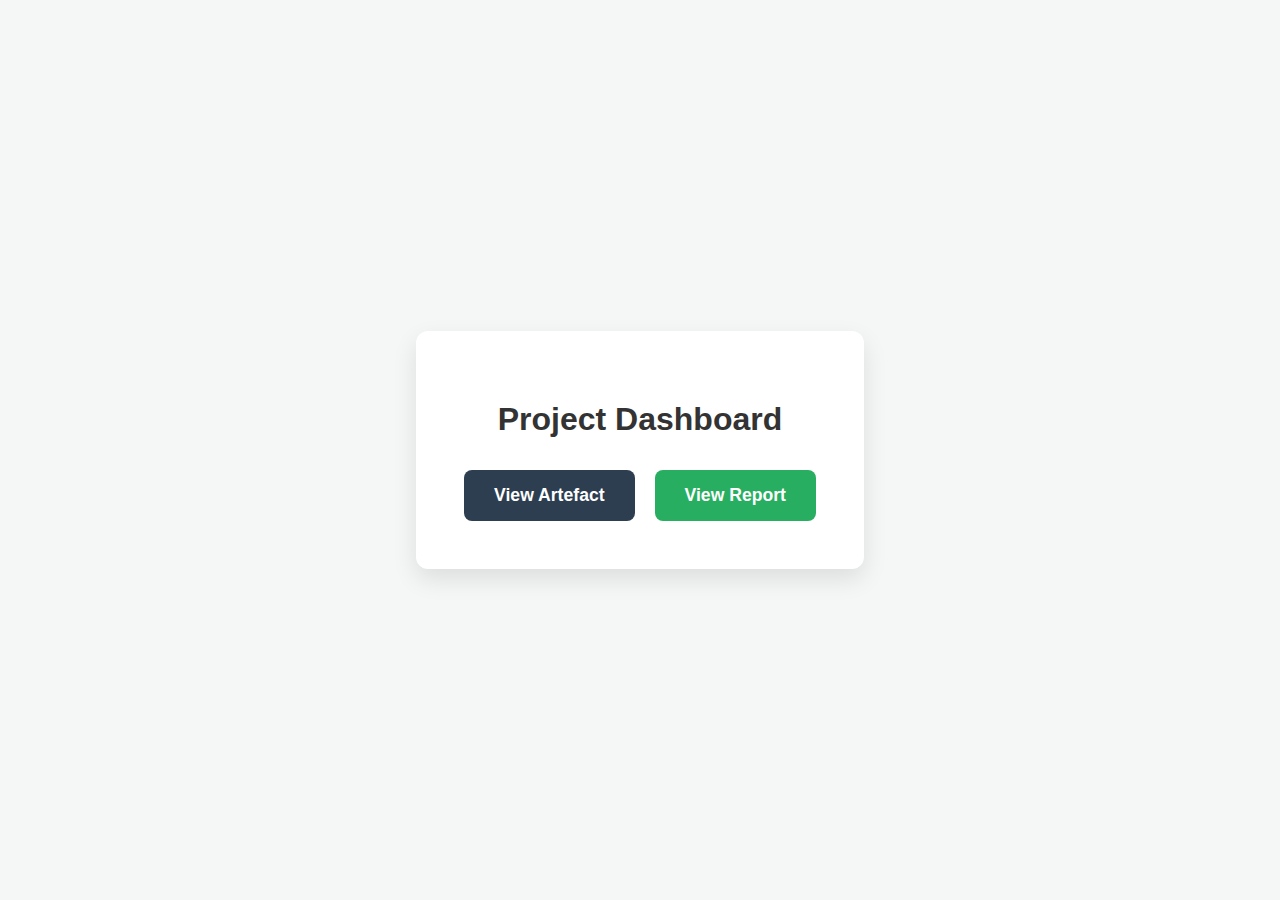
<file: index.html>
<!DOCTYPE html>
<html lang="en">
<head>
    <meta charset="UTF-8">
    <meta name="viewport" content="width=device-width, initial-scale=1.0">
    <title>Project Navigation</title>
    <style>
        body {
            font-family: 'Segoe UI', Tahoma, Geneva, Verdana, sans-serif;
            background-color: #f4f7f6;
            display: flex;
            justify-content: center;
            align-items: center;
            height: 100vh;
            margin: 0;
        }
        .menu-container {
            text-align: center;
            background: white;
            padding: 3rem;
            border-radius: 12px;
            box-shadow: 0 10px 25px rgba(0,0,0,0.1);
        }
        h1 {
            color: #333;
            margin-bottom: 2rem;
        }
        .button-group {
            display: flex;
            gap: 20px;
            justify-content: center;
        }
        .btn {
            text-decoration: none;
            padding: 15px 30px;
            font-size: 1.1rem;
            font-weight: bold;
            border-radius: 8px;
            transition: transform 0.2s, background-color 0.2s;
            color: white;
        }
        .btn-artefact {
            background-color: #2c3e50;
        }
        .btn-report {
            background-color: #27ae60;
        }
        .btn:hover {
            transform: translateY(-3px);
            filter: brightness(1.1);
        }
    </style>
</head>
<body>

    <div class="menu-container">
        <h1>Project Dashboard</h1>
        <div class="button-group">
            <a href="Artefact/index.html" class="btn btn-artefact">View Artefact</a>
            <a href="Report/index.html" class="btn btn-report">View Report</a>
        </div>
    </div>
</file>
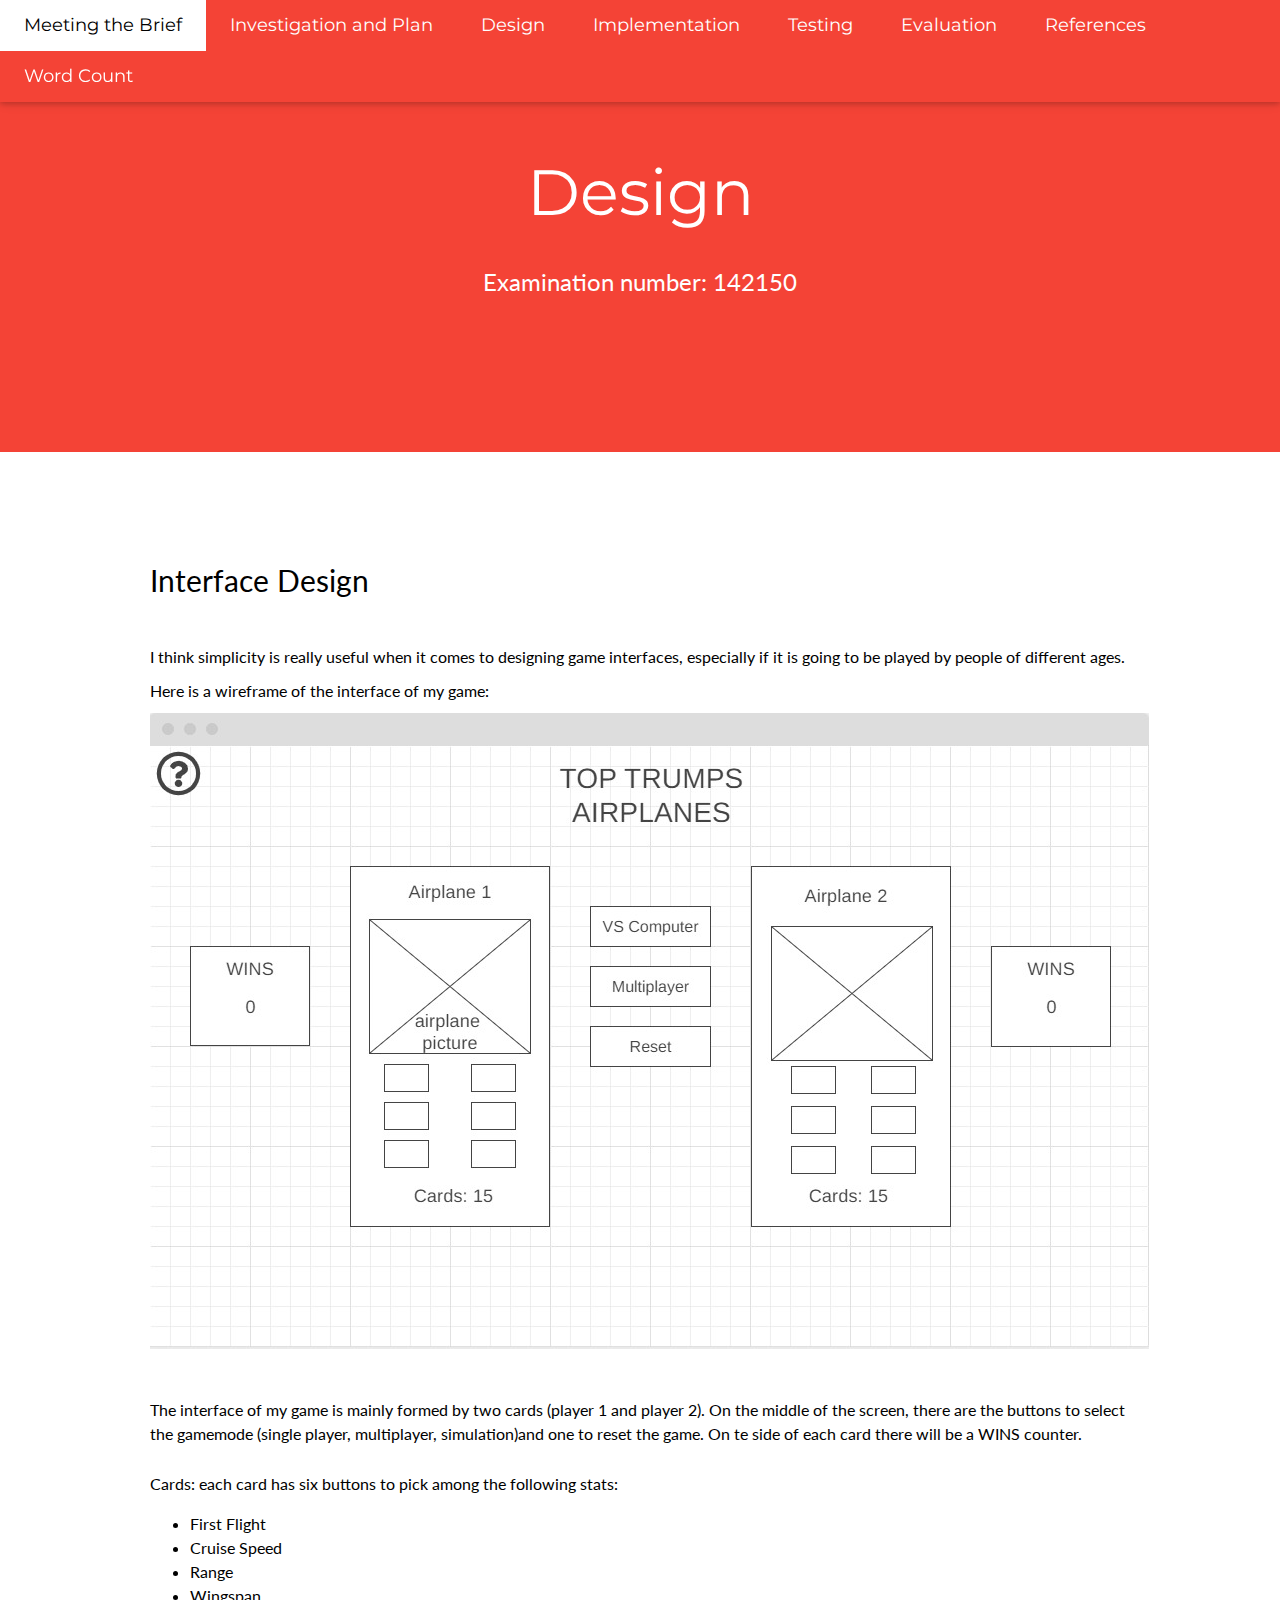
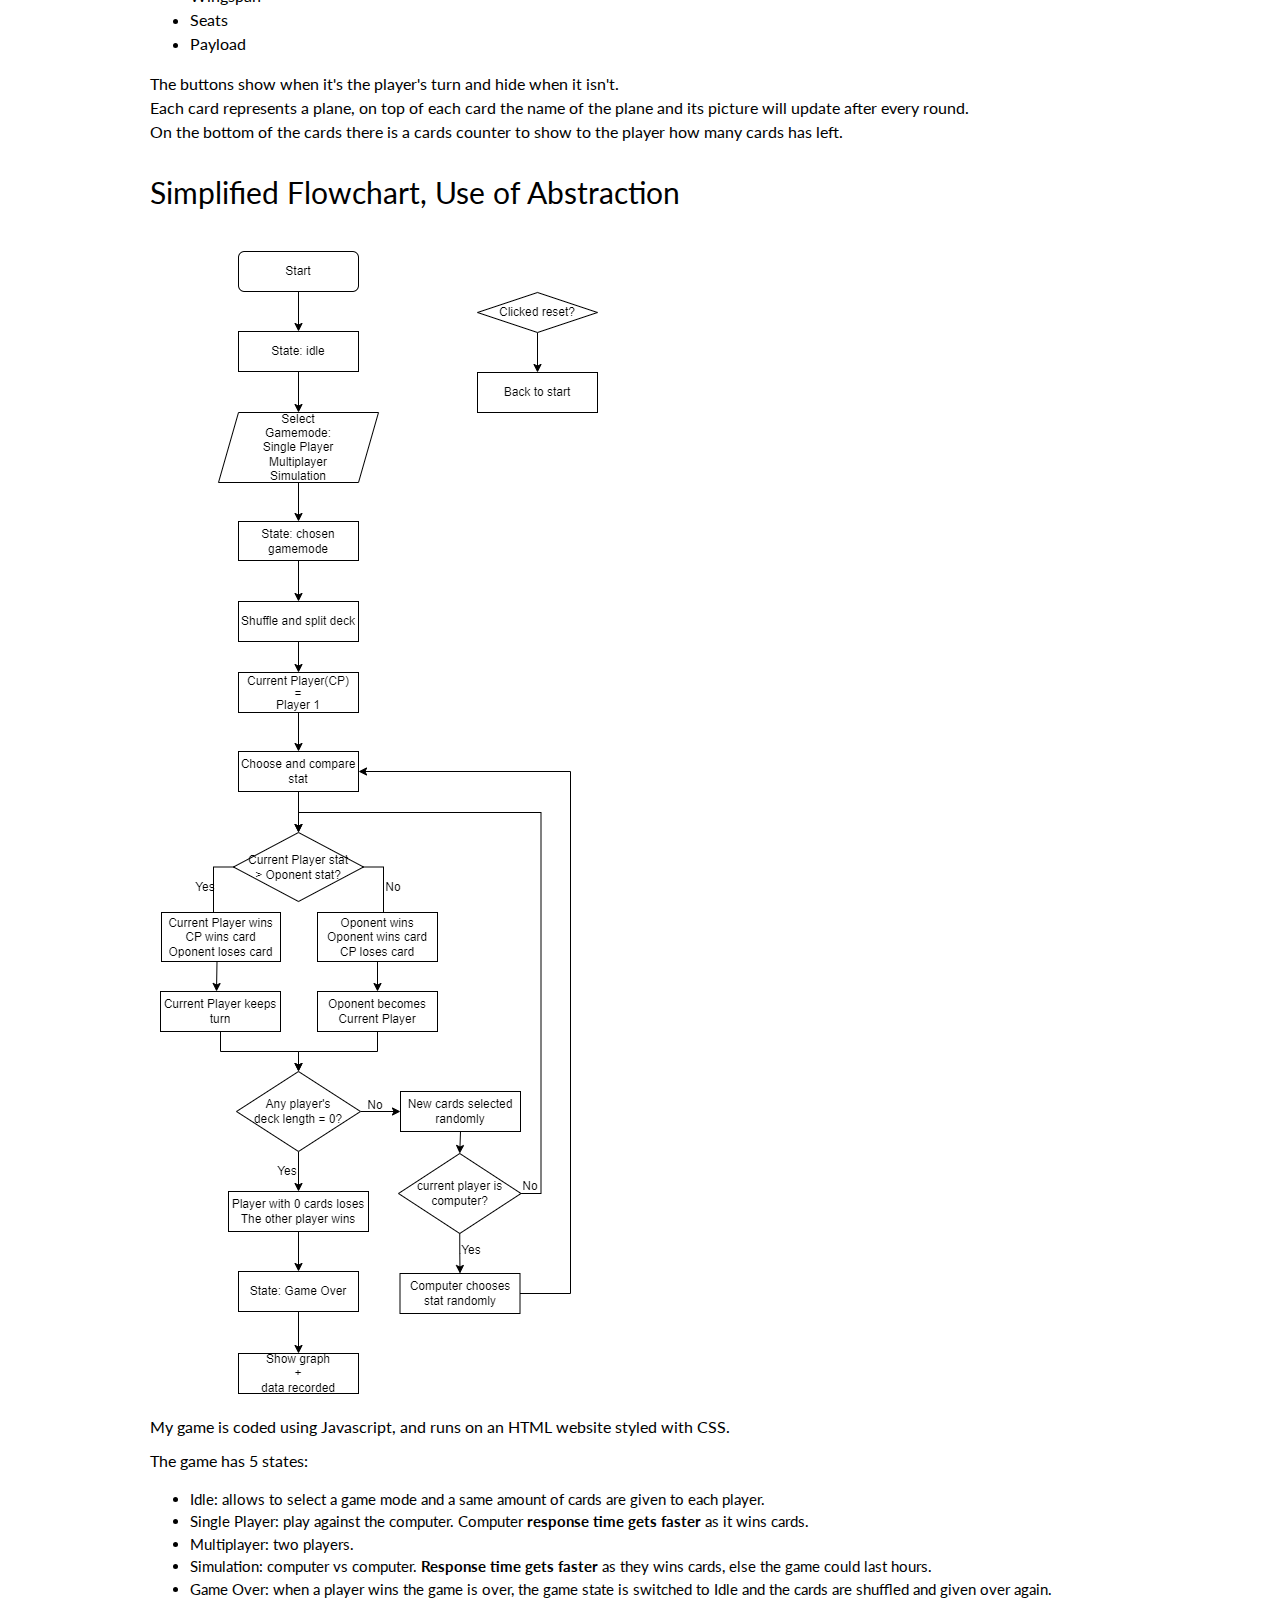
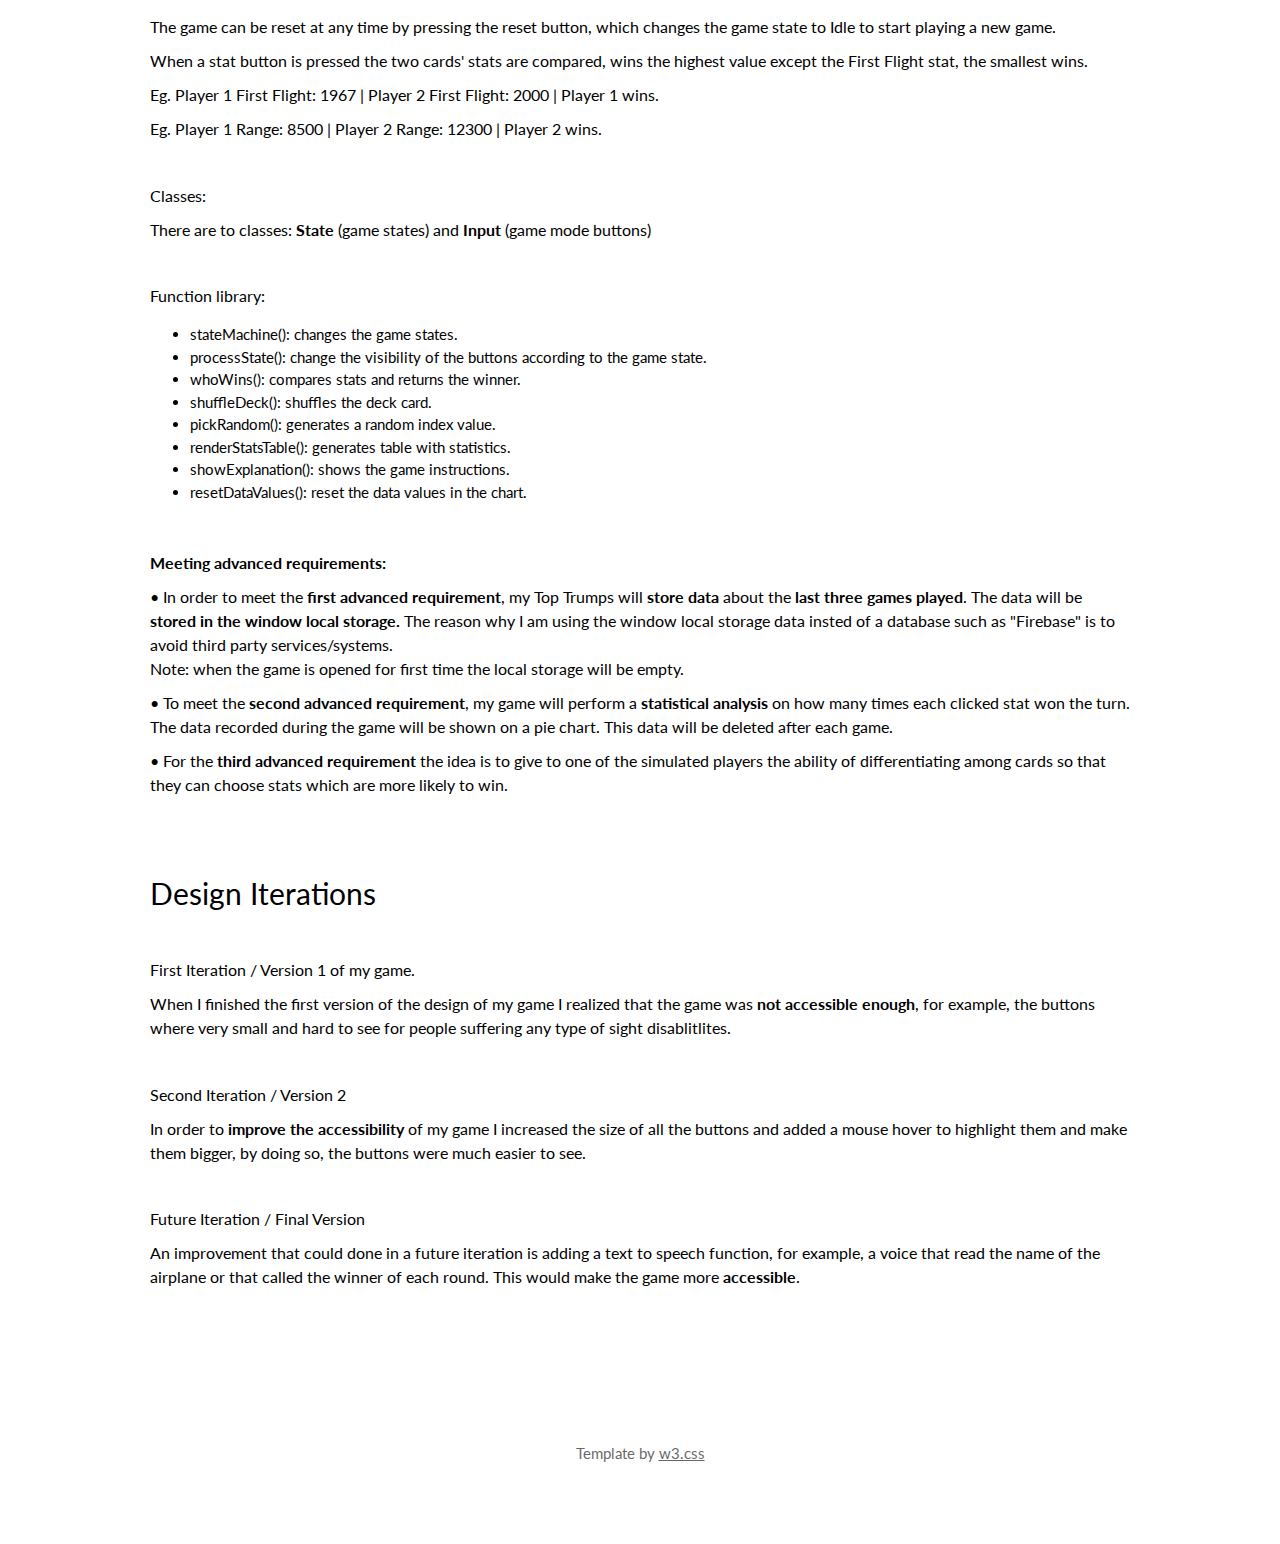
<file: Report/design.html>
<!DOCTYPE html>
<html lang="en">
<head>
<title>Design</title>
<meta charset="UTF-8">
<meta name="viewport" content="width=device-width, initial-scale=1">
<link rel="stylesheet" href="style.css">
<link rel="stylesheet" href="https://fonts.googleapis.com/css?family=Lato">
<link rel="stylesheet" href="https://fonts.googleapis.com/css?family=Montserrat">
<link rel="stylesheet" href="https://cdnjs.cloudflare.com/ajax/libs/font-awesome/4.7.0/css/font-awesome.min.css">
<style>
body,h1,h2,h3,h4,h5,h6 {font-family: "Lato", sans-serif}
.w3-bar,h1,button {font-family: "Montserrat", sans-serif}
.fa-anchor,.fa-coffee {font-size:200px}
</style>
</head>
<body>

<!-- Navbar -->
<div class="w3-top">
  <div class="w3-bar w3-red w3-card w3-left-align w3-large">
    <a class="w3-bar-item w3-button w3-hide-medium w3-hide-large w3-right w3-padding-large w3-hover-white w3-large w3-red" href="javascript:void(0);" onclick="myFunction()" title="Toggle Navigation Menu"><i class="fa fa-bars"></i></a>
    <a href="index.html" class="w3-bar-item w3-button w3-hide-small w3-padding-large w3-hover-white">Meeting the Brief</a>
    <a href="investigationAndPlan.html" class="w3-bar-item w3-button w3-hide-small w3-padding-large w3-hover-white">Investigation and Plan</a>
    <a href="design.html" class="w3-bar-item w3-button w3-hide-small w3-padding-large w3-hover-white">Design</a>
    <a href="implementation.html" class="w3-bar-item w3-button w3-hide-small w3-padding-large w3-hover-white">Implementation</a>
    <a href="testing.html" class="w3-bar-item w3-button w3-hide-small w3-padding-large w3-hover-white">Testing</a>
    <a href="evaluation.html" class="w3-bar-item w3-button w3-hide-small w3-padding-large w3-hover-white">Evaluation</a>
    <a href="references.html" class="w3-bar-item w3-button w3-hide-small w3-padding-large w3-hover-white">References</a>
    <a href="wordCount.html" class="w3-bar-item w3-button w3-hide-small w3-padding-large w3-hover-white">Word Count</a>
  </div>
</div>
  
<!-- Header -->
<header class="w3-container w3-red w3-center" style="padding:128px 16px">
  <h1 class="w3-margin w3-jumbo">Design</h1>
  <p class="w3-xlarge">Examination number: 142150</p>
</header>

<!-- First Grid -->
<div class="w3-row-padding w3-padding-64 w3-container">
  <div class="w3-content">
    <div style="width: 100%;" class="w3-twothird">
      <h2 class="w3-padding-32" >Interface Design</h2>
      <h6 class="w3-padding-8">I think simplicity is really useful when it comes to designing game interfaces, especially if it is going to be played by people of different ages.</h6>
      <h6 class="w3-padding-8">Here is a wireframe of the interface of my game:</h6>
      <img src="images/wireframe .jpg" alt="wireframe">
      <br><br>
      <h6 class="w3-padding-16">The interface of my game is mainly formed by two cards (player 1 and player 2). On the middle of the screen, there are the buttons to select the gamemode (single player, multiplayer, simulation)and one to reset the game. On te side of each card there will be a WINS counter.</h6>
      <h6 class="w3-padding-8">Cards: each card has six buttons to pick among the following stats:
        <ul>
          <li>First Flight</li>
          <li>Cruise Speed</li>
          <li>Range</li>
          <li>Wingspan</li>
          <li>Seats</li>
          <li>Payload</li>
        </ul>
        The buttons show when it's the player's turn and hide when it isn't.<br>
        Each card represents a plane, on top of each card the name of the plane and its picture will update after every round.<br>
        On the bottom of the cards there is a cards counter to show to the player how many cards has left.   
      </h6>
      <h2 class="w3-padding-16" >Simplified Flowchart, Use of Abstraction</h2>
      <img style="margin: 10px;"src="images/flowchart.png" alt="flowchart">
      <h6 class="w3-padding-8">My game is coded using Javascript, and runs on an HTML website styled with CSS.</h6>
      <h6 class="w3-padding-8">The game has 5 states:</h6>
      <ul>
        <li>Idle: allows to select a game mode and a same amount of cards are given to each player.</li>
        <li>Single Player: play against the computer. Computer <strong>response time gets faster</strong> as it wins cards.</li>
        <li>Multiplayer: two players.</li>
        <li>Simulation: computer vs computer. <strong>Response time gets faster</strong> as they wins cards, else the game could last hours.</li>
        <li>Game Over: when a player wins the game is over, the game state is switched to Idle and the cards are shuffled and given over again.</li>
      </ul>
      <h6 class="w3-padding-8">The game can be reset at any time by pressing the reset button, which changes the game state to Idle to start playing a new game.</h6>
      <h6 class="w3-padding-8">When a stat button is pressed the two cards' stats are compared, wins the highest value except the First Flight stat, the smallest wins.</h6>
      <h6 class="w3-padding-8">Eg. Player 1 First Flight: 1967  |  Player 2 First Flight: 2000  |  Player 1 wins.</h6>
      <h6 class="w3-padding-8">Eg. Player 1 Range: 8500  |  Player 2 Range: 12300  |  Player 2 wins.</h6>
      <br>
      <h6 class="w3-padding-8">Classes:</h6>
      <h6>There are to classes: <strong>State</strong> (game states) and <strong>Input</strong> (game mode buttons)</h6>
      <br>
      <h6 class="w3-padding-8">Function library:</h6>
      <ul>
        <li>stateMachine(): changes the game states.</li>
        <li>processState(): change the visibility of the buttons according to the game state.</li>
        <li>whoWins(): compares stats and returns the winner.</li>
        <li>shuffleDeck(): shuffles the deck card.</li>
        <li>pickRandom(): generates a random index value.</li>
        <li>renderStatsTable(): generates table with statistics.</li>
        <li>showExplanation(): shows the game instructions.</li>
        <li>resetDataValues(): reset the data values in the chart.</li>
      </ul>
      <br>
      <h6 class="w3-padding-8"><strong>Meeting advanced requirements:</strong></h6>
      <h6>• In order to meet the <strong>first advanced requirement</strong>, my Top Trumps will <strong>store data</strong> about the <strong>last three games played</strong>. The data will be <strong>stored in the window local storage.</strong> The reason why I am using the window local storage data insted of a database such as "Firebase" is to avoid third party services/systems.<br>Note: when the game is opened for first time the local storage will be empty.</h6>
      <h6>• To meet the <strong>second advanced requirement</strong>, my game will perform a <strong>statistical analysis</strong> on how many times each clicked stat won the turn. The data recorded during the game will be shown on a pie chart. This data will be deleted after each game.</h6>
      <h6>• For the <strong>third advanced requirement</strong> the idea is to give to one of the simulated players the ability of differentiating among cards so that they can choose stats which are more likely to win.</h6>
      <br>
      <h2 class="w3-padding-32" >Design Iterations</h2>
      <h6 class="w3-padding-8">First Iteration / Version 1 of my game.</h6>
      <h6 class="w3-padding-8">When I finished the first version of the design of my game I realized that the game was <strong>not accessible enough</strong>, for example, the buttons where very small and hard to see for people suffering any type of sight disablitlites.</h6>
      <br>
      <h6 class="w3-padding-8">Second Iteration / Version 2</h6>
      <h6 class="w3-padding-8">In order to <strong>improve the accessibility</strong> of my game I increased the size of all the buttons and added a mouse hover to highlight them and make them bigger, by doing so, the buttons were much easier to see.</h6>
      <br>
      <h6 class="w3-padding-8">Future Iteration / Final Version</h6>
      <h6 class="w3-padding-8">An improvement that could done in a future iteration is adding a text to speech function, for example, a voice that read the name of the airplane or that called the winner of each round. This would make the game more <strong>accessible</strong>.</h6>
    </div>
  </div>
</div>

<!-- Footer -->
<footer class="w3-container w3-padding-64 w3-center w3-opacity">  
 <p>Template by <a href="https://www.w3schools.com/w3css/default.asp" target="_blank">w3.css</a></p>
</footer>

<script>
</script>

</body>
</html>
</file>
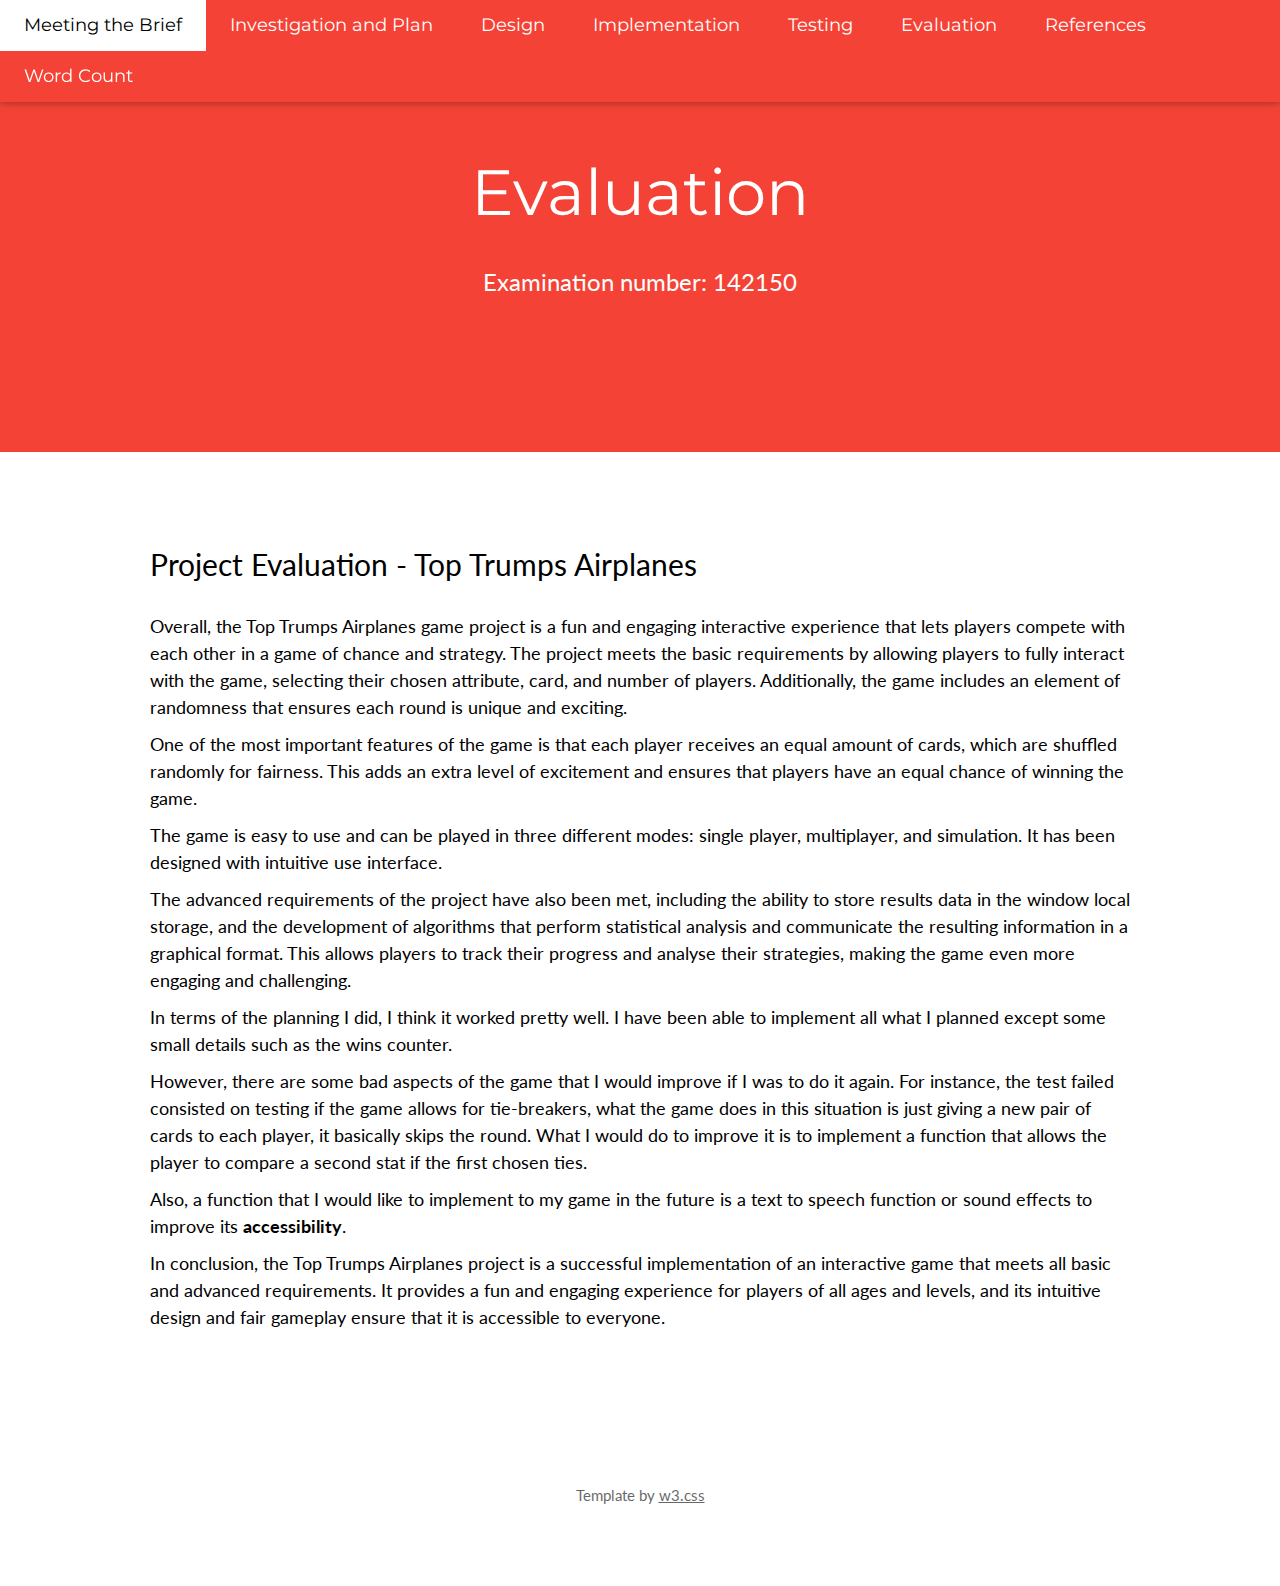
<file: Report/evaluation.html>
<!DOCTYPE html>
<html lang="en">
<head>
<title>Evaluation</title>
<meta charset="UTF-8">
<meta name="viewport" content="width=device-width, initial-scale=1">
<link rel="stylesheet" href="style.css">
<link rel="stylesheet" href="https://fonts.googleapis.com/css?family=Lato">
<link rel="stylesheet" href="https://fonts.googleapis.com/css?family=Montserrat">
<link rel="stylesheet" href="https://cdnjs.cloudflare.com/ajax/libs/font-awesome/4.7.0/css/font-awesome.min.css">
<style>
body,h1,h2,h3,h4,h5,h6 {font-family: "Lato", sans-serif}
.w3-bar,h1,button {font-family: "Montserrat", sans-serif}
.fa-anchor,.fa-coffee {font-size:200px}
</style>
</head>
<body>

<!-- Navbar -->
<div class="w3-top">
  <div class="w3-bar w3-red w3-card w3-left-align w3-large">
    <a class="w3-bar-item w3-button w3-hide-medium w3-hide-large w3-right w3-padding-large w3-hover-white w3-large w3-red" href="javascript:void(0);" onclick="myFunction()" title="Toggle Navigation Menu"><i class="fa fa-bars"></i></a>
    <a href="index.html" class="w3-bar-item w3-button w3-hide-small w3-padding-large w3-hover-white">Meeting the Brief</a>
    <a href="investigationAndPlan.html" class="w3-bar-item w3-button w3-hide-small w3-padding-large w3-hover-white">Investigation and Plan</a>
    <a href="design.html" class="w3-bar-item w3-button w3-hide-small w3-padding-large w3-hover-white">Design</a>
    <a href="implementation.html" class="w3-bar-item w3-button w3-hide-small w3-padding-large w3-hover-white">Implementation</a>
    <a href="testing.html" class="w3-bar-item w3-button w3-hide-small w3-padding-large w3-hover-white">Testing</a>
    <a href="evaluation.html" class="w3-bar-item w3-button w3-hide-small w3-padding-large w3-hover-white">Evaluation</a>
    <a href="references.html" class="w3-bar-item w3-button w3-hide-small w3-padding-large w3-hover-white">References</a>
    <a href="wordCount.html" class="w3-bar-item w3-button w3-hide-small w3-padding-large w3-hover-white">Word Count</a>
  </div>
</div>
  
<!-- Header -->
<header class="w3-container w3-red w3-center" style="padding:128px 16px">
  <h1 class="w3-margin w3-jumbo">Evaluation</h1>
  <p class="w3-xlarge">Examination number: 142150</p>
</header>

<!-- First Grid -->
<div class="w3-row-padding w3-padding-64 w3-container">
  <div class="w3-content">
    <div style="width: 100%;" class="w3-twothird">
      <h2 class="w3-padding-16">Project Evaluation - Top Trumps Airplanes</h2>
      <h5 class="w3-padding-8">Overall, the Top Trumps Airplanes game project is a fun and engaging interactive experience that lets players compete with each other in a game of chance and strategy. The project meets the basic requirements by allowing players to fully interact with the game, selecting their chosen attribute, card, and number of players. Additionally, the game includes an element of randomness that ensures each round is unique and exciting.
      </h5>
      <h5 class="w3-padding-8">
One of the most important features of the game is that each player receives an equal amount of cards, which are shuffled randomly for fairness. This adds an extra level of excitement and ensures that players have an equal chance of winning the game.
      </h5>
      <h5 class="w3-padding-8">
The game is easy to use and can be played in three different modes: single player, multiplayer, and simulation. It has been designed with intuitive use interface.
      </h5>
      <h5 class="w3-padding-8">
The advanced requirements of the project have also been met, including the ability to store results data in the window local storage, and the development of algorithms that perform statistical analysis and communicate the resulting information in a graphical format. This allows players to track their progress and analyse their strategies, making the game even more engaging and challenging.
      </h5>
      <h5 class="w3-padding-8">
In terms of the planning I did, I think it worked pretty well. I have been able to implement all what I planned except some small details such as the wins counter.
      </h5>
      <h5 class="w3-padding-8">
However, there are some bad aspects of the game that I would improve if I was to do it again. For instance, the test failed consisted on testing if the game allows for tie-breakers, what the game does in this situation is just giving a new pair of cards to each player, it basically skips the round. What I would do to improve it is to implement a function that allows the player to compare a second stat if the first chosen ties. 
      </h5>
      <h5 class="w3-padding-8">
Also, a function that I would like to implement to my game in the future is a text to speech function or sound effects to improve its <strong>accessibility</strong>. 
      </h5>
      <h5 class="w3-padding-8">
In conclusion, the Top Trumps Airplanes project is a successful implementation of an interactive game that meets all basic and advanced requirements. It provides a fun and engaging experience for players of all ages and levels, and its intuitive design and fair gameplay ensure that it is accessible to everyone.
      </h5>
    </div>
  </div>
</div>

<!-- Footer -->
<footer class="w3-container w3-padding-64 w3-center w3-opacity">  
 <p>Template by <a href="https://www.w3schools.com/w3css/default.asp" target="_blank">w3.css</a></p>
</footer>

<script>
</script>

</body>
</html>
</file>
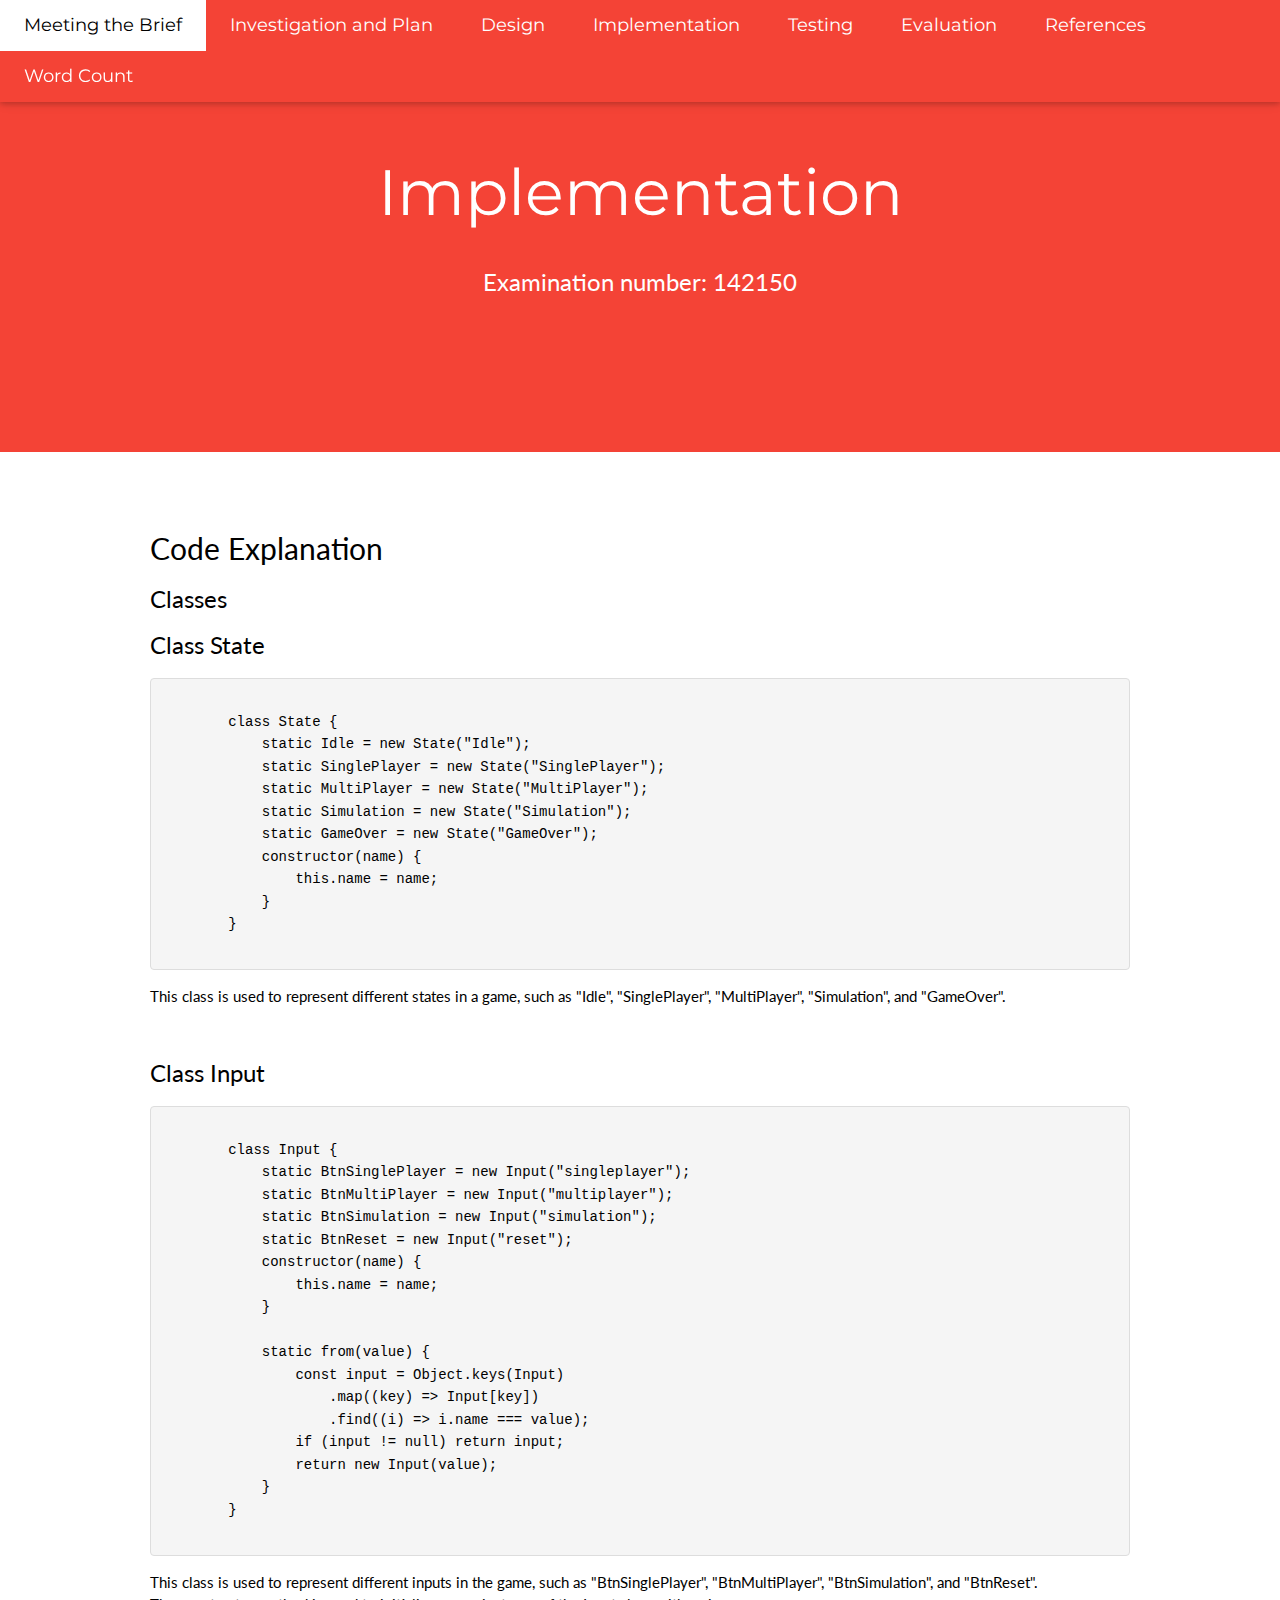
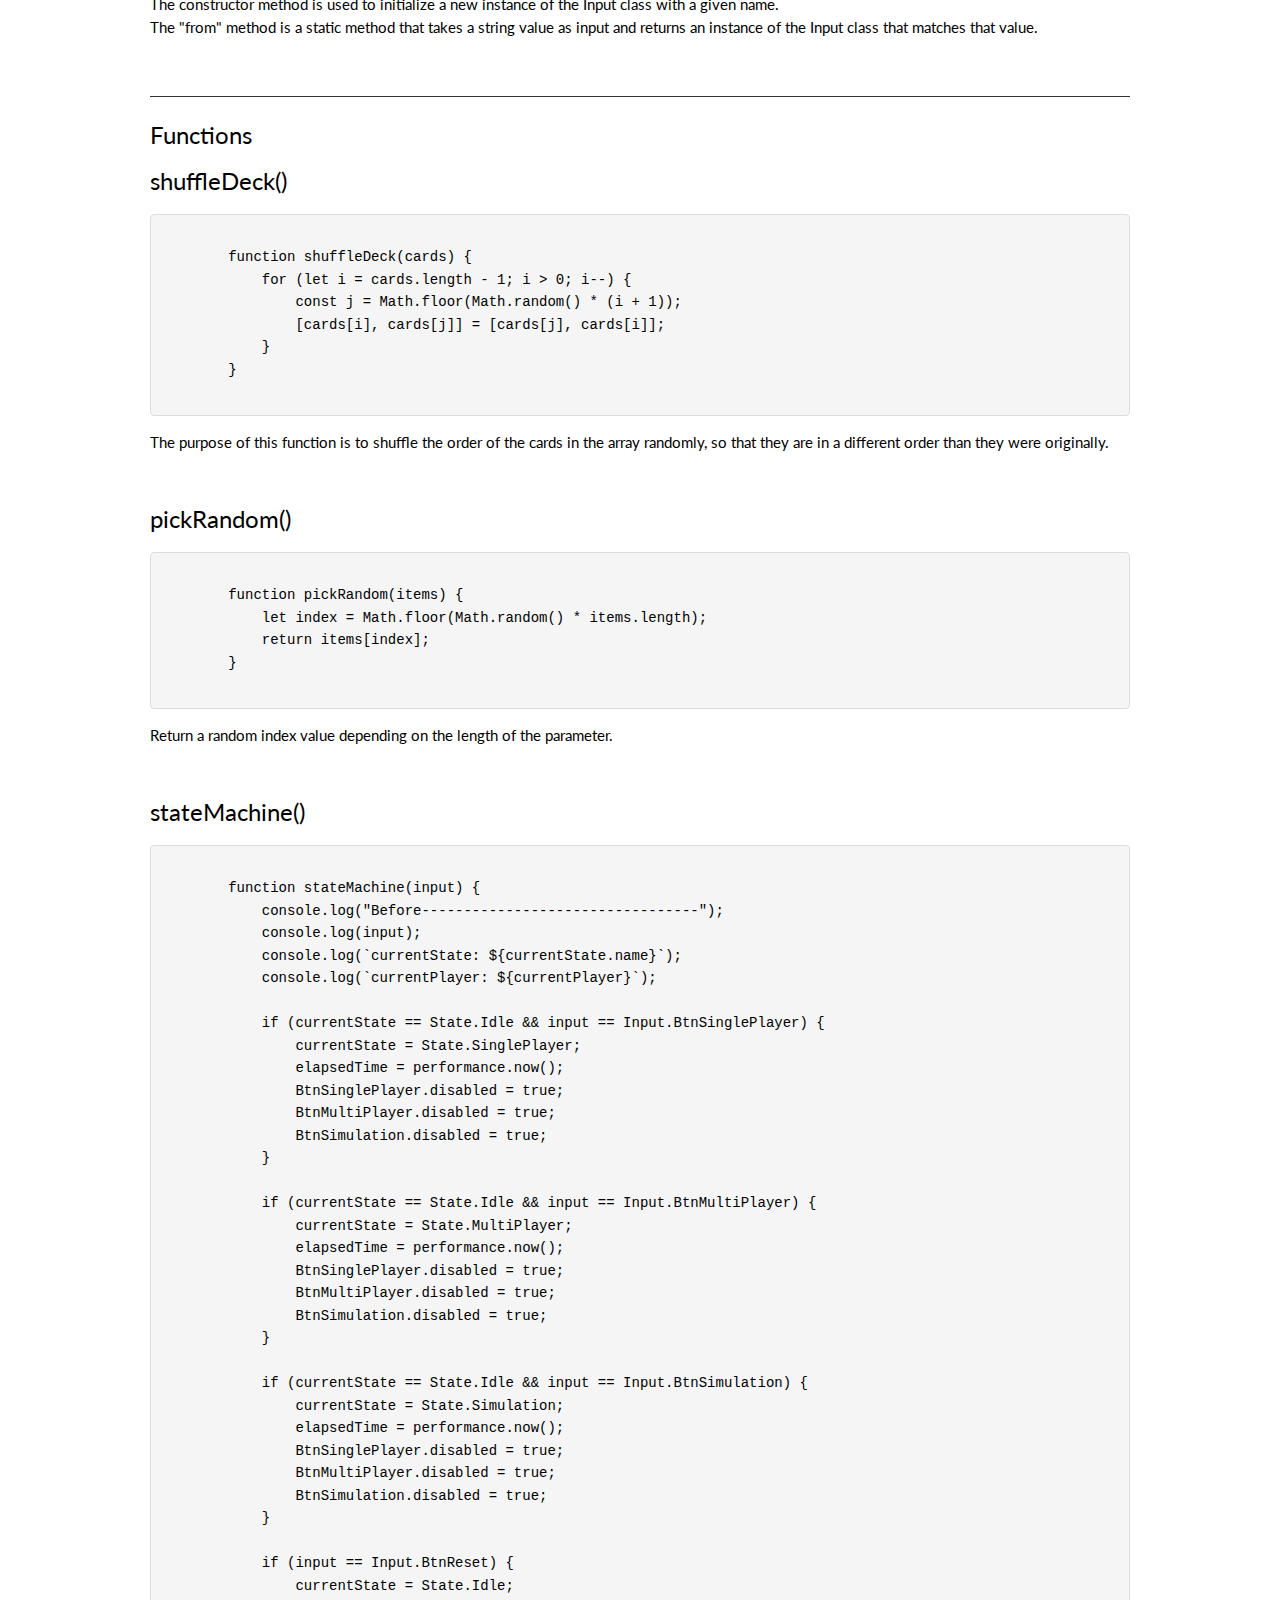
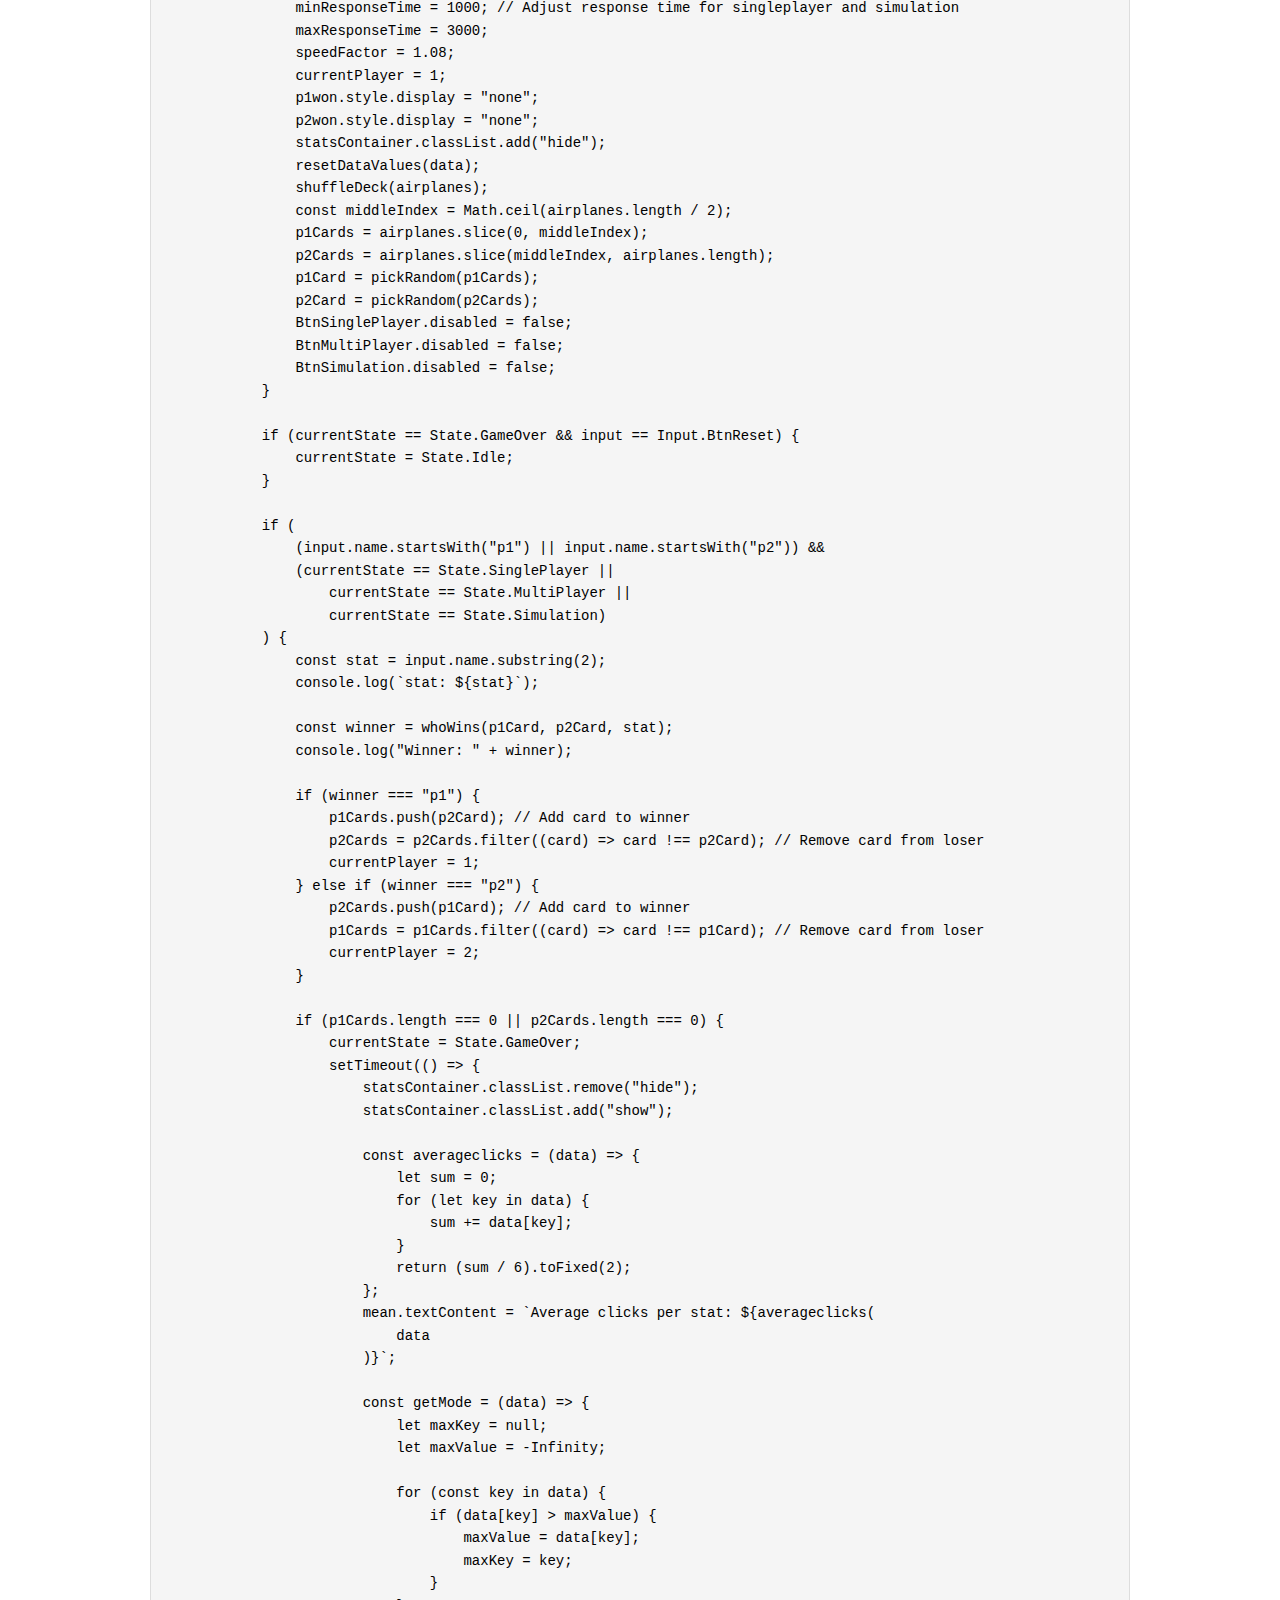
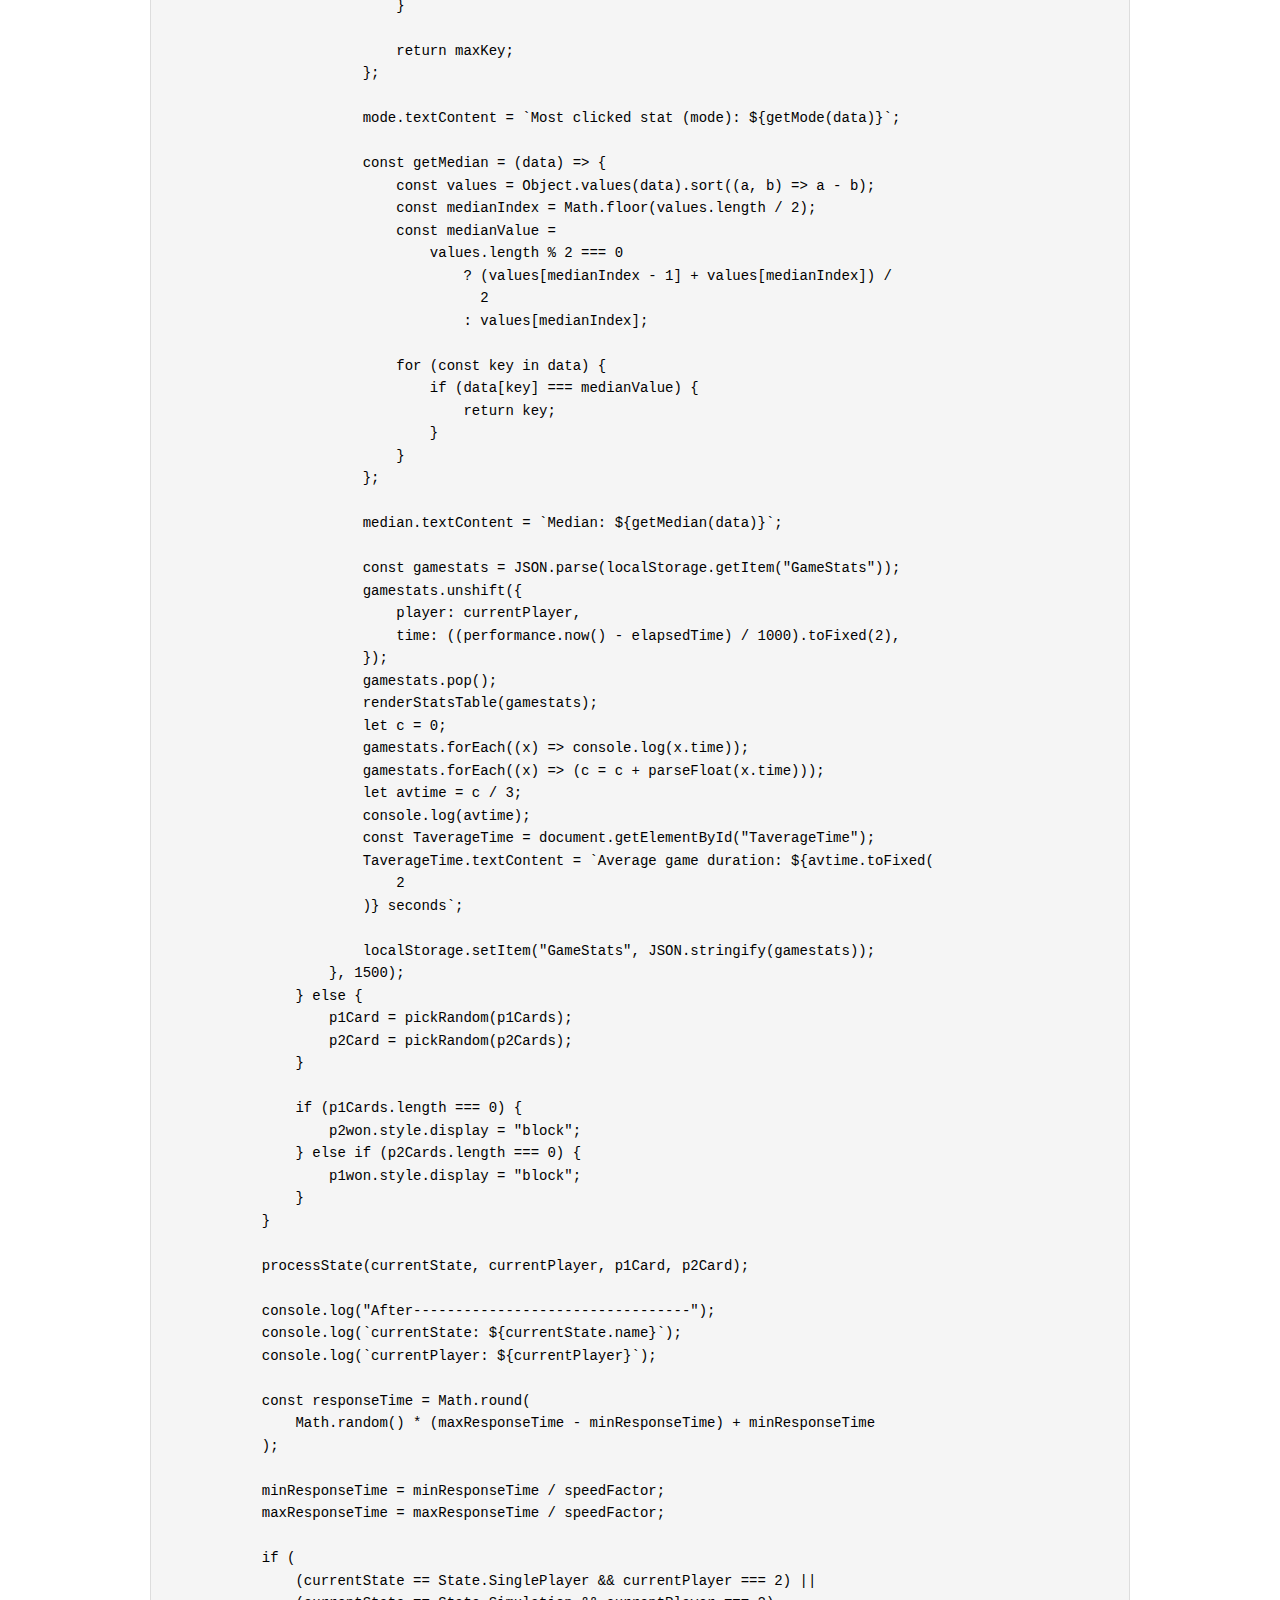
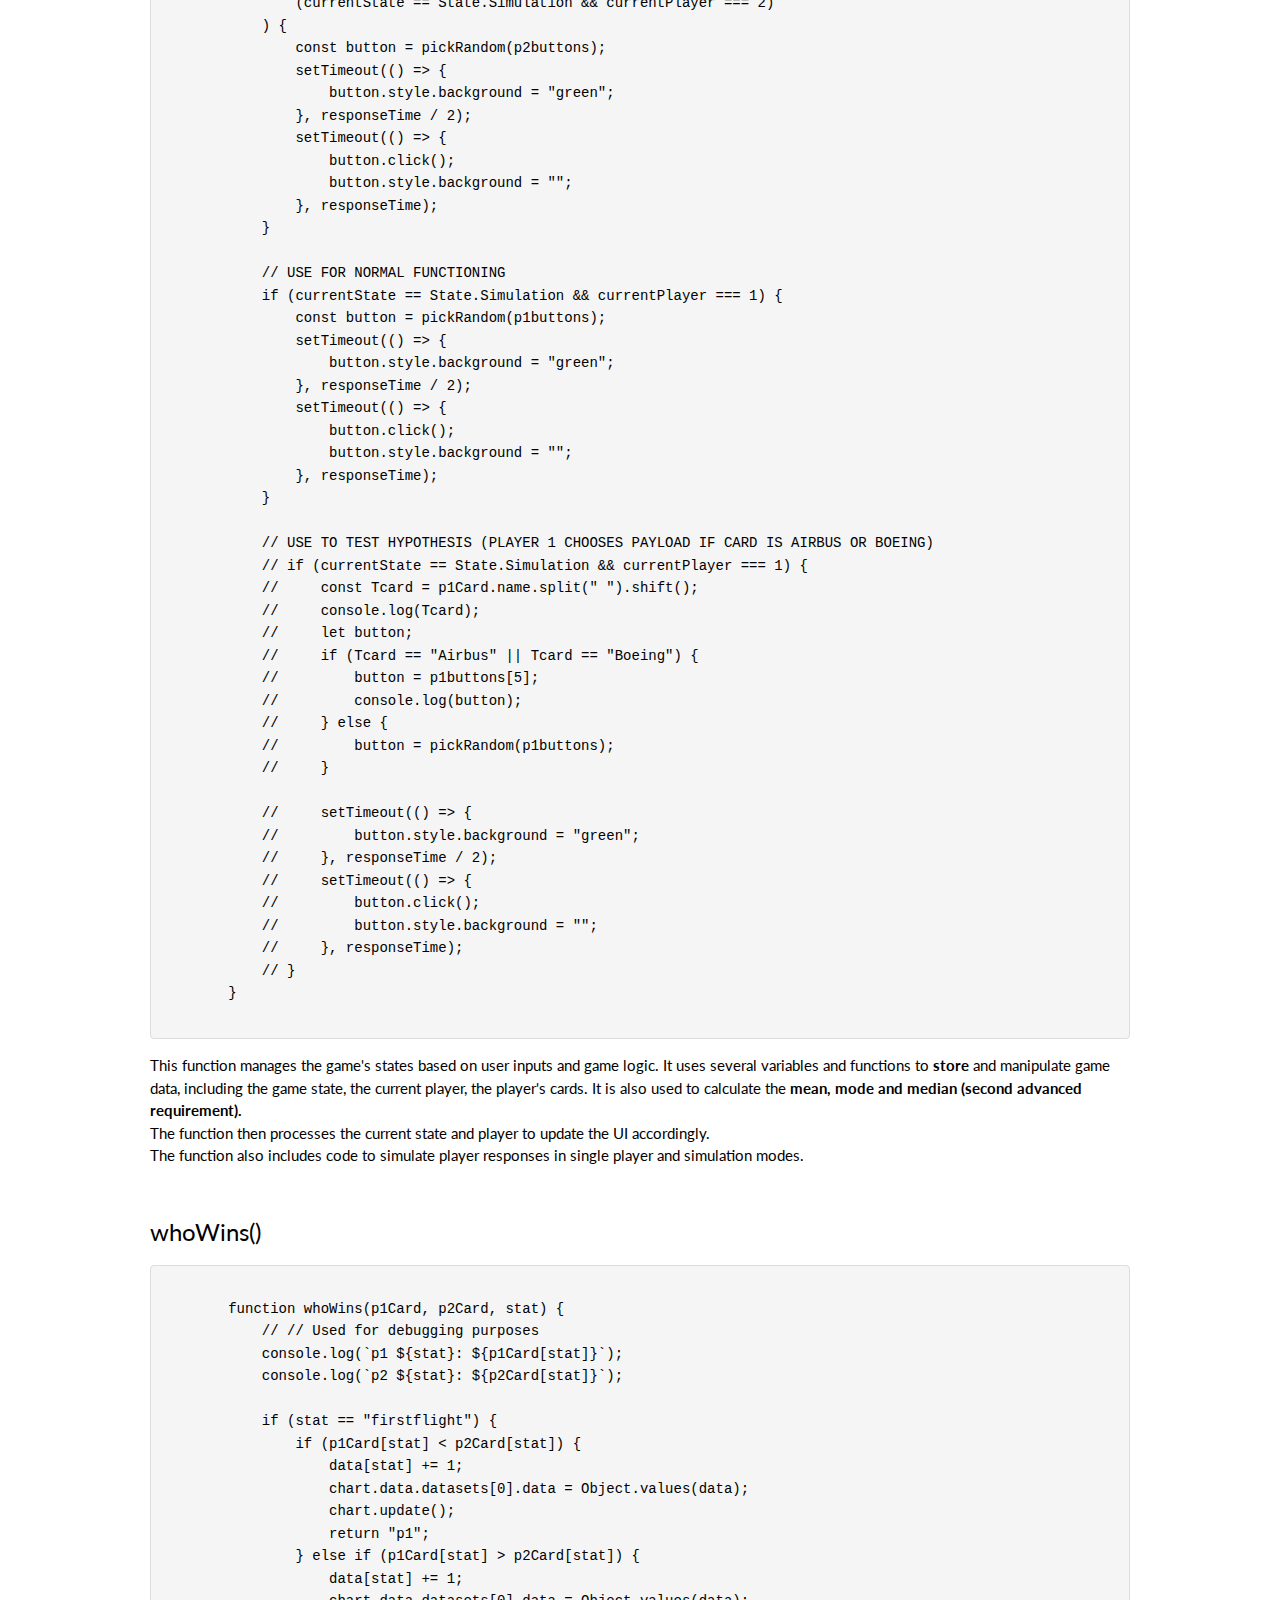
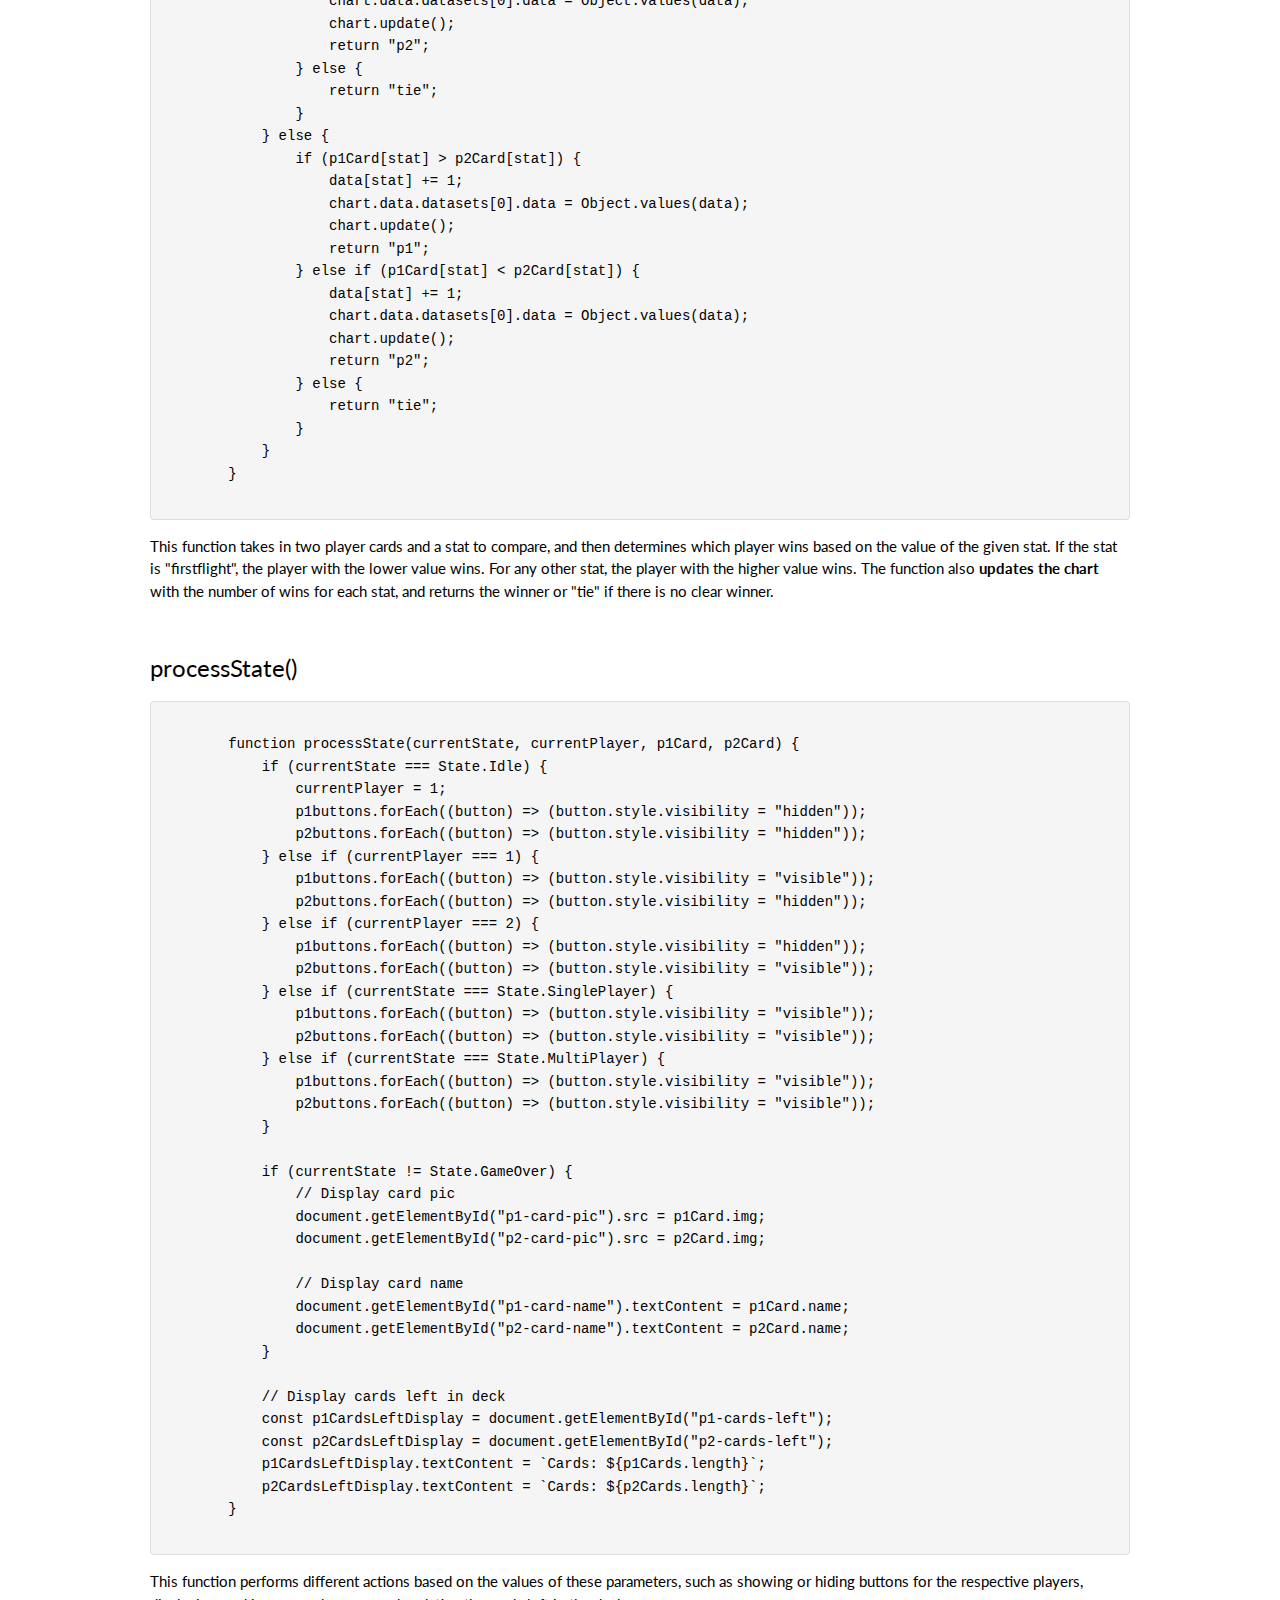
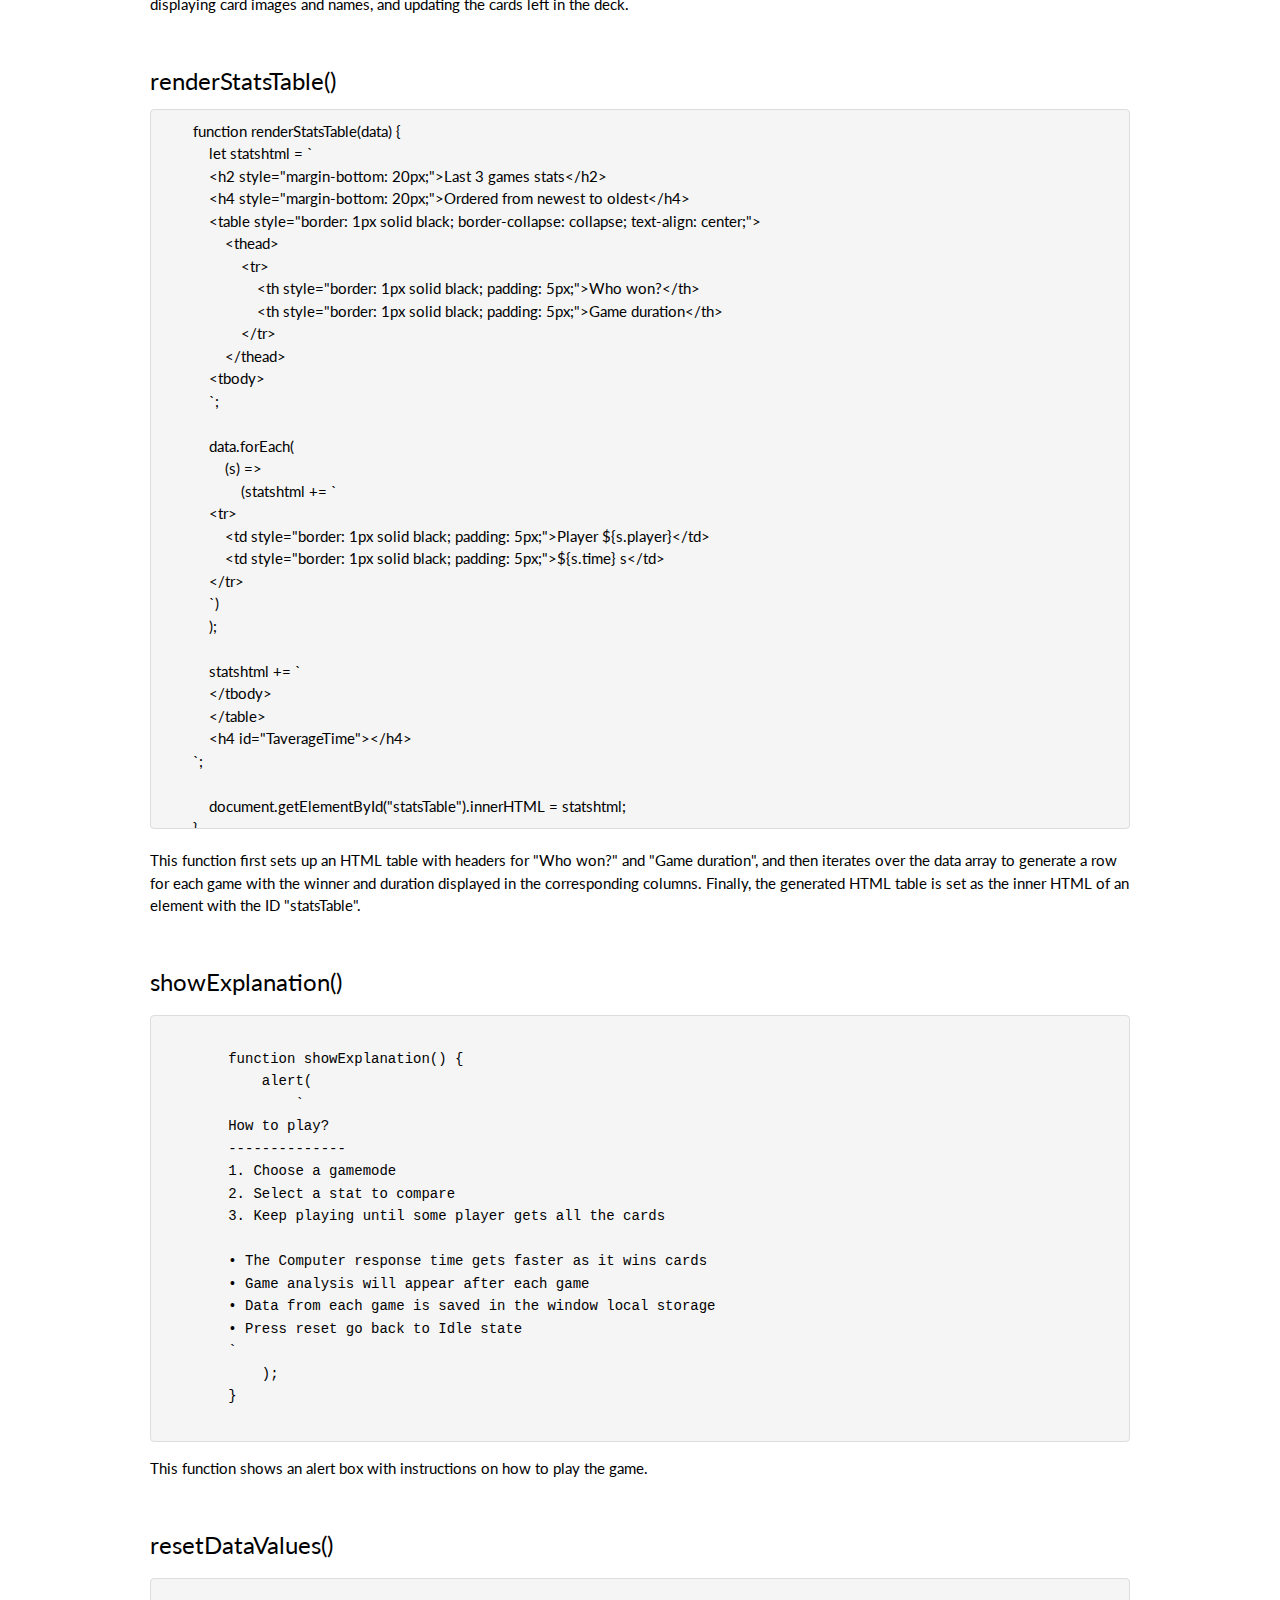
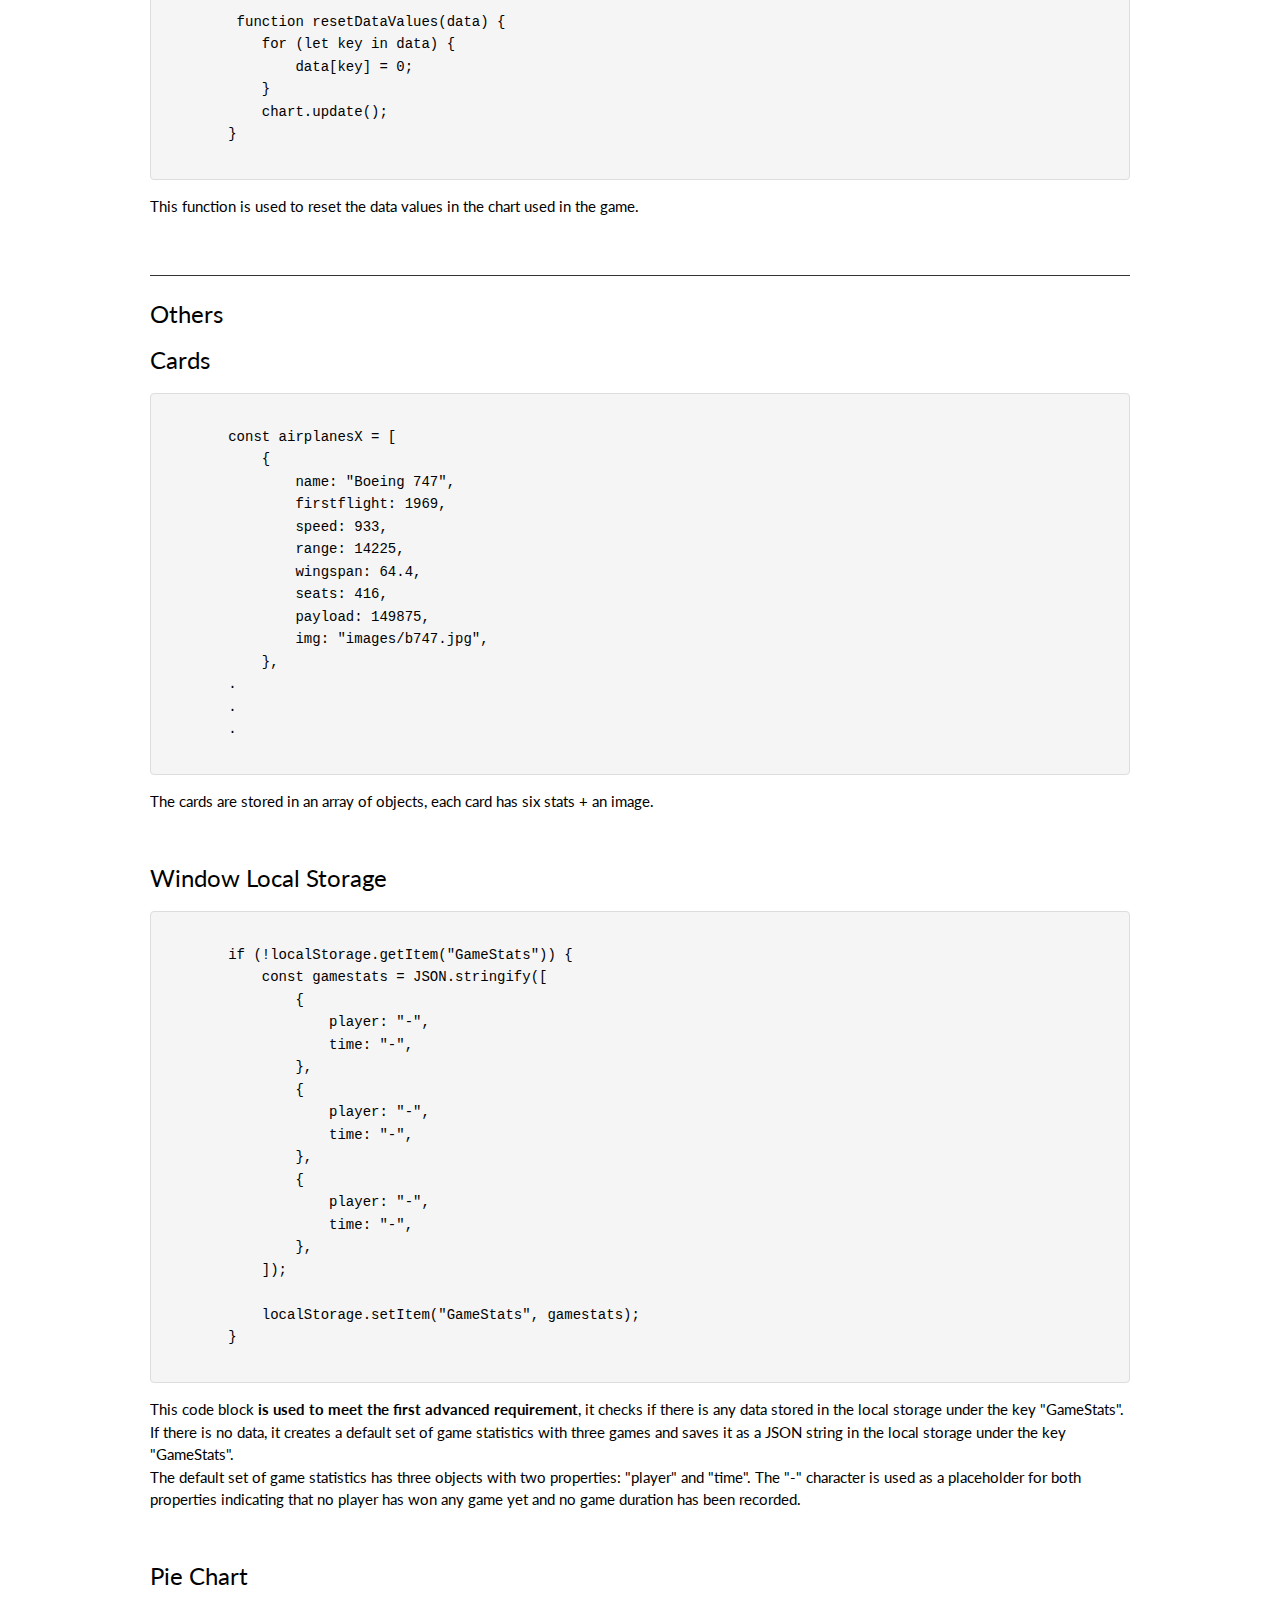
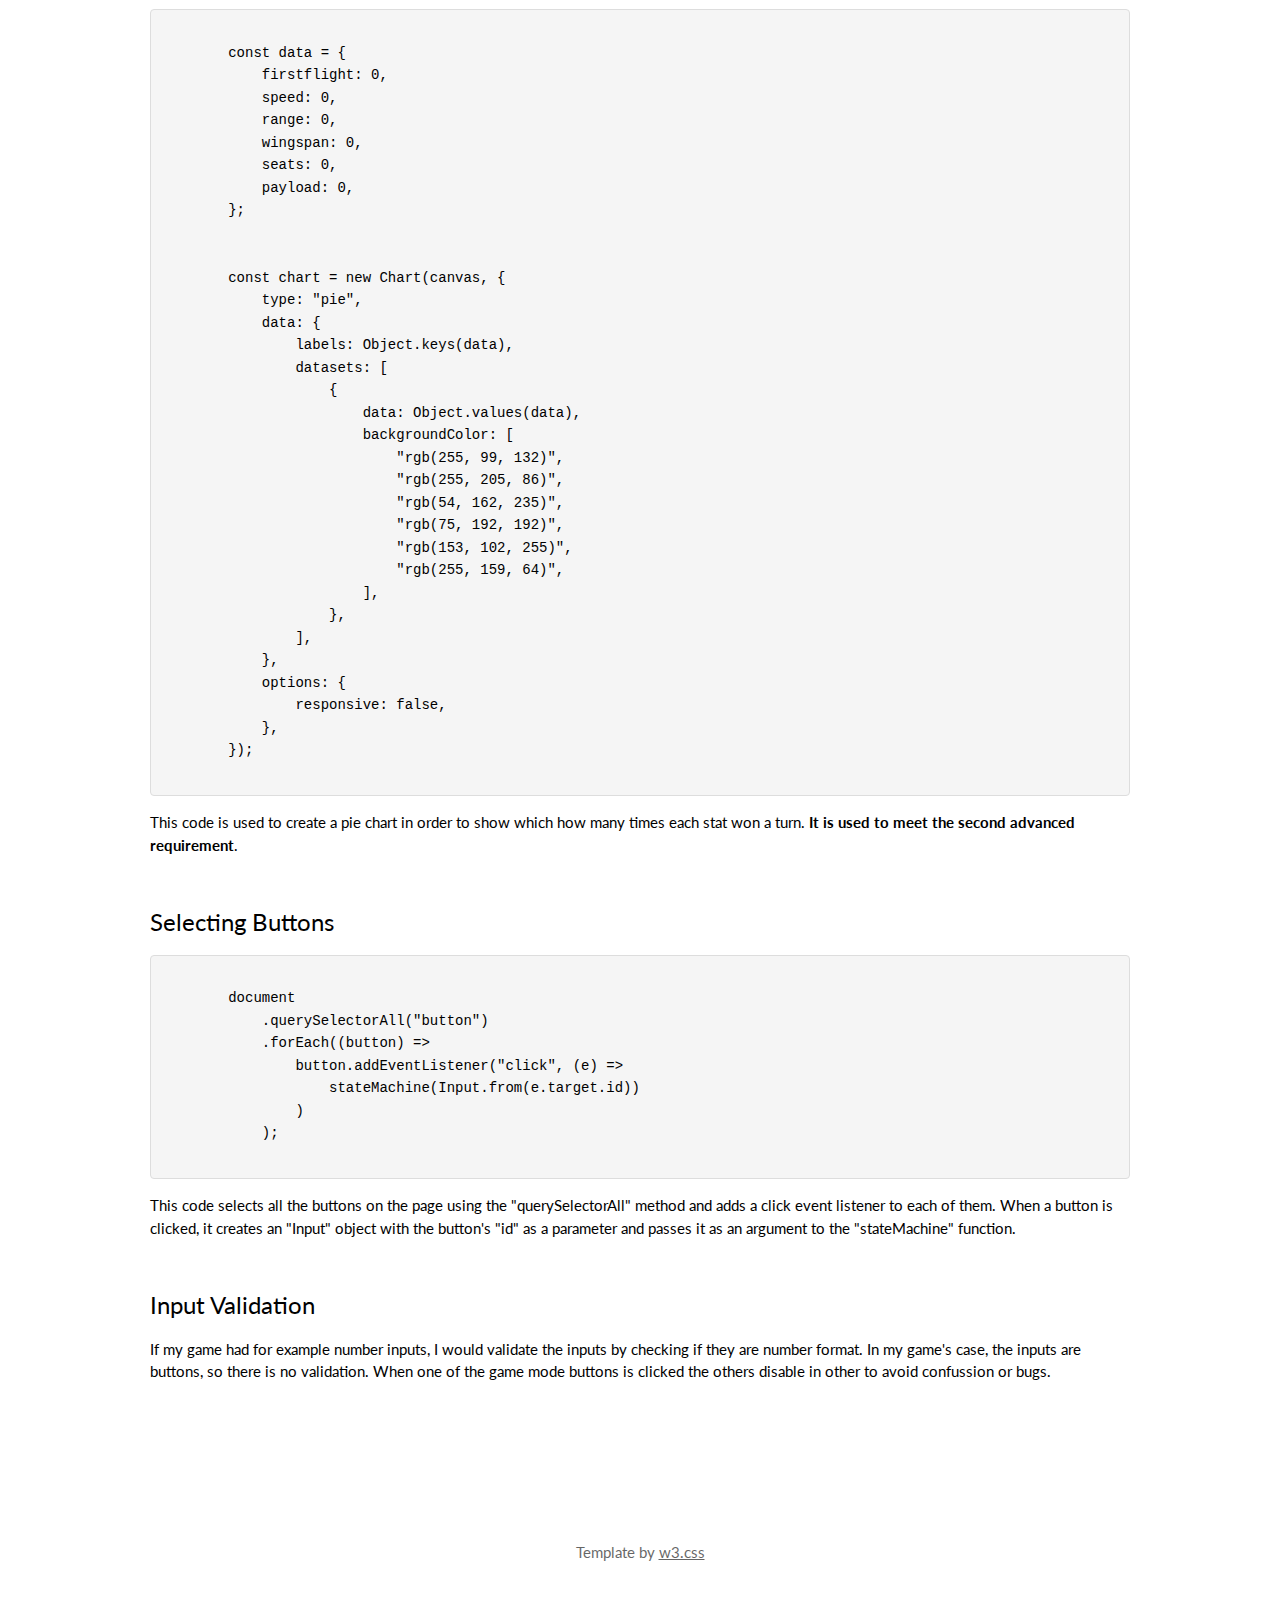
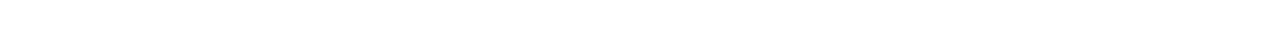
<file: Report/implementation.html>
<!DOCTYPE html>
<html lang="en">
<head>
<title>Implementation</title>
<meta charset="UTF-8">
<meta name="viewport" content="width=device-width, initial-scale=1">
<link rel="stylesheet" href="style.css">
<link rel="stylesheet" href="https://fonts.googleapis.com/css?family=Lato">
<link rel="stylesheet" href="https://fonts.googleapis.com/css?family=Montserrat">
<link rel="stylesheet" href="https://cdnjs.cloudflare.com/ajax/libs/font-awesome/4.7.0/css/font-awesome.min.css">
<style>
body,h1,h2,h3,h4,h5,h6 {font-family: "Lato", sans-serif}
.w3-bar,h1,button {font-family: "Montserrat", sans-serif}
.fa-anchor,.fa-coffee {font-size:200px}

table {
  border-collapse: collapse;
  width: 100%;
  margin-left: auto;
  margin-right: auto;
}

th, td {
  border: 1px solid black;
  padding: 8px;
  text-align: left;
}

th {
  background-color: #f2f2f2;
}
  td:nth-child(2) a {
  color: #0072c6;
  text-decoration: underline;
}

.snippet {
  background-color: #f5f5f5;
  border: 1px solid #ddd;
  border-radius: 4px;
  padding: 10px;
}

.snippet pre {
  margin: 0;
}

.snippet code {
  font-family: Consolas, monospace;
  font-size: 14px;
}

textarea {
  resize: none;
  height: 720px;
  width: 100%;
  overflow:hidden
}
</style>
</head>
<body>

<!-- Navbar -->
<div class="w3-top">
  <div class="w3-bar w3-red w3-card w3-left-align w3-large">
    <a class="w3-bar-item w3-button w3-hide-medium w3-hide-large w3-right w3-padding-large w3-hover-white w3-large w3-red" href="javascript:void(0);" onclick="myFunction()" title="Toggle Navigation Menu"><i class="fa fa-bars"></i></a>
    <a href="index.html" class="w3-bar-item w3-button w3-hide-small w3-padding-large w3-hover-white">Meeting the Brief</a>
    <a href="investigationAndPlan.html" class="w3-bar-item w3-button w3-hide-small w3-padding-large w3-hover-white">Investigation and Plan</a>
    <a href="design.html" class="w3-bar-item w3-button w3-hide-small w3-padding-large w3-hover-white">Design</a>
    <a href="implementation.html" class="w3-bar-item w3-button w3-hide-small w3-padding-large w3-hover-white">Implementation</a>
    <a href="testing.html" class="w3-bar-item w3-button w3-hide-small w3-padding-large w3-hover-white">Testing</a>
    <a href="evaluation.html" class="w3-bar-item w3-button w3-hide-small w3-padding-large w3-hover-white">Evaluation</a>
    <a href="references.html" class="w3-bar-item w3-button w3-hide-small w3-padding-large w3-hover-white">References</a>
    <a href="wordCount.html" class="w3-bar-item w3-button w3-hide-small w3-padding-large w3-hover-white">Word Count</a>
  </div>
</div>
  
<!-- Header -->
<header class="w3-container w3-red w3-center" style="padding:128px 16px">
  <h1 class="w3-margin w3-jumbo">Implementation</h1>
  <p class="w3-xlarge">Examination number: 142150</p>
</header>

<!-- First Grid -->
<div class="w3-row-padding w3-padding-64 w3-container">
  <div class="w3-content">
    <section>
      <h2>Code Explanation</h2>
      <h3>Classes</h3>
      <h3>Class State</h3>
      <pre class="snippet"><code>
        class State {
            static Idle = new State("Idle");
            static SinglePlayer = new State("SinglePlayer");
            static MultiPlayer = new State("MultiPlayer");
            static Simulation = new State("Simulation");
            static GameOver = new State("GameOver");
            constructor(name) {
                this.name = name;
            }
        }
      </code></pre>
      <p>
        This class is used to represent different states in a game, such as "Idle", "SinglePlayer", "MultiPlayer", "Simulation", and "GameOver".
      </p><br>

      <h3>Class Input</h3>
      <pre class="snippet"><code>
        class Input {
            static BtnSinglePlayer = new Input("singleplayer");
            static BtnMultiPlayer = new Input("multiplayer");
            static BtnSimulation = new Input("simulation");
            static BtnReset = new Input("reset");
            constructor(name) {
                this.name = name;
            }
        
            static from(value) {
                const input = Object.keys(Input)
                    .map((key) => Input[key])
                    .find((i) => i.name === value);
                if (input != null) return input;
                return new Input(value);
            }
        }
      </code></pre>
      <p>
        This class is used to represent different inputs in the game, such as "BtnSinglePlayer", "BtnMultiPlayer", "BtnSimulation", and "BtnReset".<br>The constructor method is used to initialize a new instance of the Input class with a given name.<br>The "from" method is a static method that takes a string value as input and returns an instance of the Input class that matches that value.
      </p><br>
      
      <hr style="height:1px;border:none;color:#333;background-color:#333;">
      <h3>Functions</h3>
      <h3>shuffleDeck()</h3>
      <pre class="snippet"><code>
        function shuffleDeck(cards) {
            for (let i = cards.length - 1; i > 0; i--) {
                const j = Math.floor(Math.random() * (i + 1));
                [cards[i], cards[j]] = [cards[j], cards[i]];
            }
        }
      </code></pre>
      <p>
        The purpose of this function is to shuffle the order of the cards in the array randomly, so that they are in a different order than they were originally.
      </p><br>
    
      <h3>pickRandom()</h3>
      <pre class="snippet"><code>
        function pickRandom(items) {
            let index = Math.floor(Math.random() * items.length);
            return items[index];
        }
      </code></pre>
      <p>
        Return a random index value depending on the length of the parameter.
      </p><br>
    
      <h3>stateMachine()</h3>
      <pre class="snippet"><code>
        function stateMachine(input) {
            console.log("Before---------------------------------");
            console.log(input);
            console.log(`currentState: ${currentState.name}`);
            console.log(`currentPlayer: ${currentPlayer}`);
        
            if (currentState == State.Idle && input == Input.BtnSinglePlayer) {
                currentState = State.SinglePlayer;
                elapsedTime = performance.now();
                BtnSinglePlayer.disabled = true;
                BtnMultiPlayer.disabled = true;
                BtnSimulation.disabled = true;
            }
        
            if (currentState == State.Idle && input == Input.BtnMultiPlayer) {
                currentState = State.MultiPlayer;
                elapsedTime = performance.now();
                BtnSinglePlayer.disabled = true;
                BtnMultiPlayer.disabled = true;
                BtnSimulation.disabled = true;
            }
        
            if (currentState == State.Idle && input == Input.BtnSimulation) {
                currentState = State.Simulation;
                elapsedTime = performance.now();
                BtnSinglePlayer.disabled = true;
                BtnMultiPlayer.disabled = true;
                BtnSimulation.disabled = true;
            }
        
            if (input == Input.BtnReset) {
                currentState = State.Idle;
                minResponseTime = 1000; // Adjust response time for singleplayer and simulation
                maxResponseTime = 3000;
                speedFactor = 1.08;
                currentPlayer = 1;
                p1won.style.display = "none";
                p2won.style.display = "none";
                statsContainer.classList.add("hide");
                resetDataValues(data);
                shuffleDeck(airplanes);
                const middleIndex = Math.ceil(airplanes.length / 2);
                p1Cards = airplanes.slice(0, middleIndex);
                p2Cards = airplanes.slice(middleIndex, airplanes.length);
                p1Card = pickRandom(p1Cards);
                p2Card = pickRandom(p2Cards);
                BtnSinglePlayer.disabled = false;
                BtnMultiPlayer.disabled = false;
                BtnSimulation.disabled = false;
            }
        
            if (currentState == State.GameOver && input == Input.BtnReset) {
                currentState = State.Idle;
            }
        
            if (
                (input.name.startsWith("p1") || input.name.startsWith("p2")) &&
                (currentState == State.SinglePlayer ||
                    currentState == State.MultiPlayer ||
                    currentState == State.Simulation)
            ) {
                const stat = input.name.substring(2);
                console.log(`stat: ${stat}`);
        
                const winner = whoWins(p1Card, p2Card, stat);
                console.log("Winner: " + winner);
        
                if (winner === "p1") {
                    p1Cards.push(p2Card); // Add card to winner
                    p2Cards = p2Cards.filter((card) => card !== p2Card); // Remove card from loser
                    currentPlayer = 1;
                } else if (winner === "p2") {
                    p2Cards.push(p1Card); // Add card to winner
                    p1Cards = p1Cards.filter((card) => card !== p1Card); // Remove card from loser
                    currentPlayer = 2;
                }
        
                if (p1Cards.length === 0 || p2Cards.length === 0) {
                    currentState = State.GameOver;
                    setTimeout(() => {
                        statsContainer.classList.remove("hide");
                        statsContainer.classList.add("show");
        
                        const averageclicks = (data) => {
                            let sum = 0;
                            for (let key in data) {
                                sum += data[key];
                            }
                            return (sum / 6).toFixed(2);
                        };
                        mean.textContent = `Average clicks per stat: ${averageclicks(
                            data
                        )}`;
        
                        const getMode = (data) => {
                            let maxKey = null;
                            let maxValue = -Infinity;
        
                            for (const key in data) {
                                if (data[key] > maxValue) {
                                    maxValue = data[key];
                                    maxKey = key;
                                }
                            }
        
                            return maxKey;
                        };
        
                        mode.textContent = `Most clicked stat (mode): ${getMode(data)}`;
        
                        const getMedian = (data) => {
                            const values = Object.values(data).sort((a, b) => a - b);
                            const medianIndex = Math.floor(values.length / 2);
                            const medianValue =
                                values.length % 2 === 0
                                    ? (values[medianIndex - 1] + values[medianIndex]) /
                                      2
                                    : values[medianIndex];
        
                            for (const key in data) {
                                if (data[key] === medianValue) {
                                    return key;
                                }
                            }
                        };
        
                        median.textContent = `Median: ${getMedian(data)}`;
        
                        const gamestats = JSON.parse(localStorage.getItem("GameStats"));
                        gamestats.unshift({
                            player: currentPlayer,
                            time: ((performance.now() - elapsedTime) / 1000).toFixed(2),
                        });
                        gamestats.pop();
                        renderStatsTable(gamestats);
                        let c = 0;
                        gamestats.forEach((x) => console.log(x.time));
                        gamestats.forEach((x) => (c = c + parseFloat(x.time)));
                        let avtime = c / 3;
                        console.log(avtime);
                        const TaverageTime = document.getElementById("TaverageTime");
                        TaverageTime.textContent = `Average game duration: ${avtime.toFixed(
                            2
                        )} seconds`;
        
                        localStorage.setItem("GameStats", JSON.stringify(gamestats));
                    }, 1500);
                } else {
                    p1Card = pickRandom(p1Cards);
                    p2Card = pickRandom(p2Cards);
                }
        
                if (p1Cards.length === 0) {
                    p2won.style.display = "block";
                } else if (p2Cards.length === 0) {
                    p1won.style.display = "block";
                }
            }
        
            processState(currentState, currentPlayer, p1Card, p2Card);
        
            console.log("After---------------------------------");
            console.log(`currentState: ${currentState.name}`);
            console.log(`currentPlayer: ${currentPlayer}`);
        
            const responseTime = Math.round(
                Math.random() * (maxResponseTime - minResponseTime) + minResponseTime
            );
        
            minResponseTime = minResponseTime / speedFactor;
            maxResponseTime = maxResponseTime / speedFactor;
        
            if (
                (currentState == State.SinglePlayer && currentPlayer === 2) ||
                (currentState == State.Simulation && currentPlayer === 2)
            ) {
                const button = pickRandom(p2buttons);
                setTimeout(() => {
                    button.style.background = "green";
                }, responseTime / 2);
                setTimeout(() => {
                    button.click();
                    button.style.background = "";
                }, responseTime);
            }
        
            // USE FOR NORMAL FUNCTIONING
            if (currentState == State.Simulation && currentPlayer === 1) {
                const button = pickRandom(p1buttons);
                setTimeout(() => {
                    button.style.background = "green";
                }, responseTime / 2);
                setTimeout(() => {
                    button.click();
                    button.style.background = "";
                }, responseTime);
            }
        
            // USE TO TEST HYPOTHESIS (PLAYER 1 CHOOSES PAYLOAD IF CARD IS AIRBUS OR BOEING)
            // if (currentState == State.Simulation && currentPlayer === 1) {
            //     const Tcard = p1Card.name.split(" ").shift();
            //     console.log(Tcard);
            //     let button;
            //     if (Tcard == "Airbus" || Tcard == "Boeing") {
            //         button = p1buttons[5];
            //         console.log(button);
            //     } else {
            //         button = pickRandom(p1buttons);
            //     }
        
            //     setTimeout(() => {
            //         button.style.background = "green";
            //     }, responseTime / 2);
            //     setTimeout(() => {
            //         button.click();
            //         button.style.background = "";
            //     }, responseTime);
            // }
        }
      </code></pre>
      <p>
        This function manages the game's states based on user inputs and game logic. It uses several variables and functions to <strong>store</strong> and manipulate game data, including the game state, the current player, the player's cards. It is also used to calculate the <strong>mean, mode and median (second advanced requirement).</strong><br>The function then processes the current state and player to update the UI accordingly.<br>The function also includes code to simulate player responses in single player and simulation modes.
      </p><br>
    
      <h3>whoWins()</h3>
      <pre class="snippet"><code>
        function whoWins(p1Card, p2Card, stat) {
            // // Used for debugging purposes
            console.log(`p1 ${stat}: ${p1Card[stat]}`);
            console.log(`p2 ${stat}: ${p2Card[stat]}`);
        
            if (stat == "firstflight") {
                if (p1Card[stat] < p2Card[stat]) {
                    data[stat] += 1;
                    chart.data.datasets[0].data = Object.values(data);
                    chart.update();
                    return "p1";
                } else if (p1Card[stat] > p2Card[stat]) {
                    data[stat] += 1;
                    chart.data.datasets[0].data = Object.values(data);
                    chart.update();
                    return "p2";
                } else {
                    return "tie";
                }
            } else {
                if (p1Card[stat] > p2Card[stat]) {
                    data[stat] += 1;
                    chart.data.datasets[0].data = Object.values(data);
                    chart.update();
                    return "p1";
                } else if (p1Card[stat] < p2Card[stat]) {
                    data[stat] += 1;
                    chart.data.datasets[0].data = Object.values(data);
                    chart.update();
                    return "p2";
                } else {
                    return "tie";
                }
            }
        }
      </code></pre>
      <p>
        This function takes in two player cards and a stat to compare, and then determines which player wins based on the value of the given stat. If the stat is "firstflight", the player with the lower value wins. For any other stat, the player with the higher value wins. The function also <strong>updates the chart</strong> with the number of wins for each stat, and returns the winner or "tie" if there is no clear winner.
      </p><br>
    
      <h3>processState()</h3>
      <pre class="snippet"><code>
        function processState(currentState, currentPlayer, p1Card, p2Card) {
            if (currentState === State.Idle) {
                currentPlayer = 1;
                p1buttons.forEach((button) => (button.style.visibility = "hidden"));
                p2buttons.forEach((button) => (button.style.visibility = "hidden"));
            } else if (currentPlayer === 1) {
                p1buttons.forEach((button) => (button.style.visibility = "visible"));
                p2buttons.forEach((button) => (button.style.visibility = "hidden"));
            } else if (currentPlayer === 2) {
                p1buttons.forEach((button) => (button.style.visibility = "hidden"));
                p2buttons.forEach((button) => (button.style.visibility = "visible"));
            } else if (currentState === State.SinglePlayer) {
                p1buttons.forEach((button) => (button.style.visibility = "visible"));
                p2buttons.forEach((button) => (button.style.visibility = "visible"));
            } else if (currentState === State.MultiPlayer) {
                p1buttons.forEach((button) => (button.style.visibility = "visible"));
                p2buttons.forEach((button) => (button.style.visibility = "visible"));
            }
        
            if (currentState != State.GameOver) {
                // Display card pic
                document.getElementById("p1-card-pic").src = p1Card.img;
                document.getElementById("p2-card-pic").src = p2Card.img;
        
                // Display card name
                document.getElementById("p1-card-name").textContent = p1Card.name;
                document.getElementById("p2-card-name").textContent = p2Card.name;
            }
        
            // Display cards left in deck
            const p1CardsLeftDisplay = document.getElementById("p1-cards-left");
            const p2CardsLeftDisplay = document.getElementById("p2-cards-left");
            p1CardsLeftDisplay.textContent = `Cards: ${p1Cards.length}`;
            p2CardsLeftDisplay.textContent = `Cards: ${p2Cards.length}`;
        }
      </code></pre>
      <p>
        This function performs different actions based on the values of these parameters, such as showing or hiding buttons for the respective players, displaying card images and names, and updating the cards left in the deck.
      </p><br>
    
      <h3>renderStatsTable()</h3>
      <textarea class="snippet" readonly>
        function renderStatsTable(data) {
            let statshtml = `
            <h2 style="margin-bottom: 20px;">Last 3 games stats</h2>
            <h4 style="margin-bottom: 20px;">Ordered from newest to oldest</h4>
            <table style="border: 1px solid black; border-collapse: collapse; text-align: center;">
                <thead>
                    <tr>
                        <th style="border: 1px solid black; padding: 5px;">Who won?</th>
                        <th style="border: 1px solid black; padding: 5px;">Game duration</th>
                    </tr>
                </thead>
            <tbody>
            `;
        
            data.forEach(
                (s) =>
                    (statshtml += `
            <tr>
                <td style="border: 1px solid black; padding: 5px;">Player ${s.player}</td>
                <td style="border: 1px solid black; padding: 5px;">${s.time} s</td>
            </tr>
            `)
            );
        
            statshtml += `
            </tbody>
            </table>
            <h4 id="TaverageTime"></h4>
        `;
        
            document.getElementById("statsTable").innerHTML = statshtml;
        }
      </textarea>
      <p>
        This function first sets up an HTML table with headers for "Who won?" and "Game duration", and then iterates over the data array to generate a row for each game with the winner and duration displayed in the corresponding columns. Finally, the generated HTML table is set as the inner HTML of an element with the ID "statsTable".
      </p><br>
    
      <h3>showExplanation()</h3>
      <pre class="snippet"><code>
        function showExplanation() {
            alert(
                `
        How to play?
        --------------
        1. Choose a gamemode
        2. Select a stat to compare
        3. Keep playing until some player gets all the cards
        
        • The Computer response time gets faster as it wins cards
        • Game analysis will appear after each game
        • Data from each game is saved in the window local storage
        • Press reset go back to Idle state
        `
            );
        }
      </code></pre>
      <p>
        This function shows an alert box with instructions on how to play the game.
      </p><br>
      
      <h3>resetDataValues()</h3>
      <pre class="snippet"><code>
         function resetDataValues(data) {
            for (let key in data) {
                data[key] = 0;
            }
            chart.update();
        } 
      </code></pre>
      <p>
         This function is used to reset the data values in the chart used in the game.
      </p><br>
      
      <hr style="height:1px;border:none;color:#333;background-color:#333;">
      <h3>Others</h3>
      <h3>Cards</h3>
      <pre class="snippet"><code>
        const airplanesX = [
            {
                name: "Boeing 747",
                firstflight: 1969,
                speed: 933,
                range: 14225,
                wingspan: 64.4,
                seats: 416,
                payload: 149875,
                img: "images/b747.jpg",
            },
        .
        .
        .
      </code></pre>
      <p>
        The cards are stored in an array of objects, each card has six stats + an image.
      </p><br>
            
      <h3>Window Local Storage</h3>
      <pre class="snippet"><code>
        if (!localStorage.getItem("GameStats")) {
            const gamestats = JSON.stringify([
                {
                    player: "-",
                    time: "-",
                },
                {
                    player: "-",
                    time: "-",
                },
                {
                    player: "-",
                    time: "-",
                },
            ]);
        
            localStorage.setItem("GameStats", gamestats);
        }
      </code></pre>
      <p>
        This code block <strong>is used to meet the first advanced requirement</strong>, it checks if there is any data stored in the local storage under the key "GameStats". If there is no data, it creates a default set of game statistics with three games and saves it as a JSON string in the local storage under the key "GameStats".<br>The default set of game statistics has three objects with two properties: "player" and "time". The "-" character is used as a placeholder for both properties indicating that no player has won any game yet and no game duration has been recorded.
      </p><br>
      
      <h3>Pie Chart</h3>
      <pre class="snippet"><code>
        const data = {
            firstflight: 0,
            speed: 0,
            range: 0,
            wingspan: 0,
            seats: 0,
            payload: 0,
        };
        <br>
        const chart = new Chart(canvas, {
            type: "pie",
            data: {
                labels: Object.keys(data),
                datasets: [
                    {
                        data: Object.values(data),
                        backgroundColor: [
                            "rgb(255, 99, 132)",
                            "rgb(255, 205, 86)",
                            "rgb(54, 162, 235)",
                            "rgb(75, 192, 192)",
                            "rgb(153, 102, 255)",
                            "rgb(255, 159, 64)",
                        ],
                    },
                ],
            },
            options: {
                responsive: false,
            },
        });
      </code></pre>
      <p>
        This code is used to create a pie chart in order to show which how many times each stat won a turn. <strong>It is used to meet the second advanced requirement</strong>.
      </p><br>      
      <h3>Selecting Buttons</h3>
      <pre class="snippet"><code>
        document
            .querySelectorAll("button")
            .forEach((button) =>
                button.addEventListener("click", (e) =>
                    stateMachine(Input.from(e.target.id))
                )
            );
      </code></pre>
      <p>
        This code selects all the buttons on the page using the "querySelectorAll" method and adds a click event listener to each of them. When a button is clicked, it creates an "Input" object with the button's "id" as a parameter and passes it as an argument to the "stateMachine" function.
      </p><br>
      <h3>Input Validation</h3>
      <p>
        If my game had for example number inputs, I would validate the inputs by checking if they are number format. In my game's case, the inputs are buttons, so there is no validation. When one of the game mode buttons is clicked the others disable in other to avoid confussion or bugs.  
      </p>
    </section>
  </div>
</div>



<!-- Footer -->
<footer class="w3-container w3-padding-64 w3-center w3-opacity">  
 <p>Template by <a href="https://www.w3schools.com/w3css/default.asp" target="_blank">w3.css</a></p>
</footer>

<script>
</script>

</body>
</html>
</file>
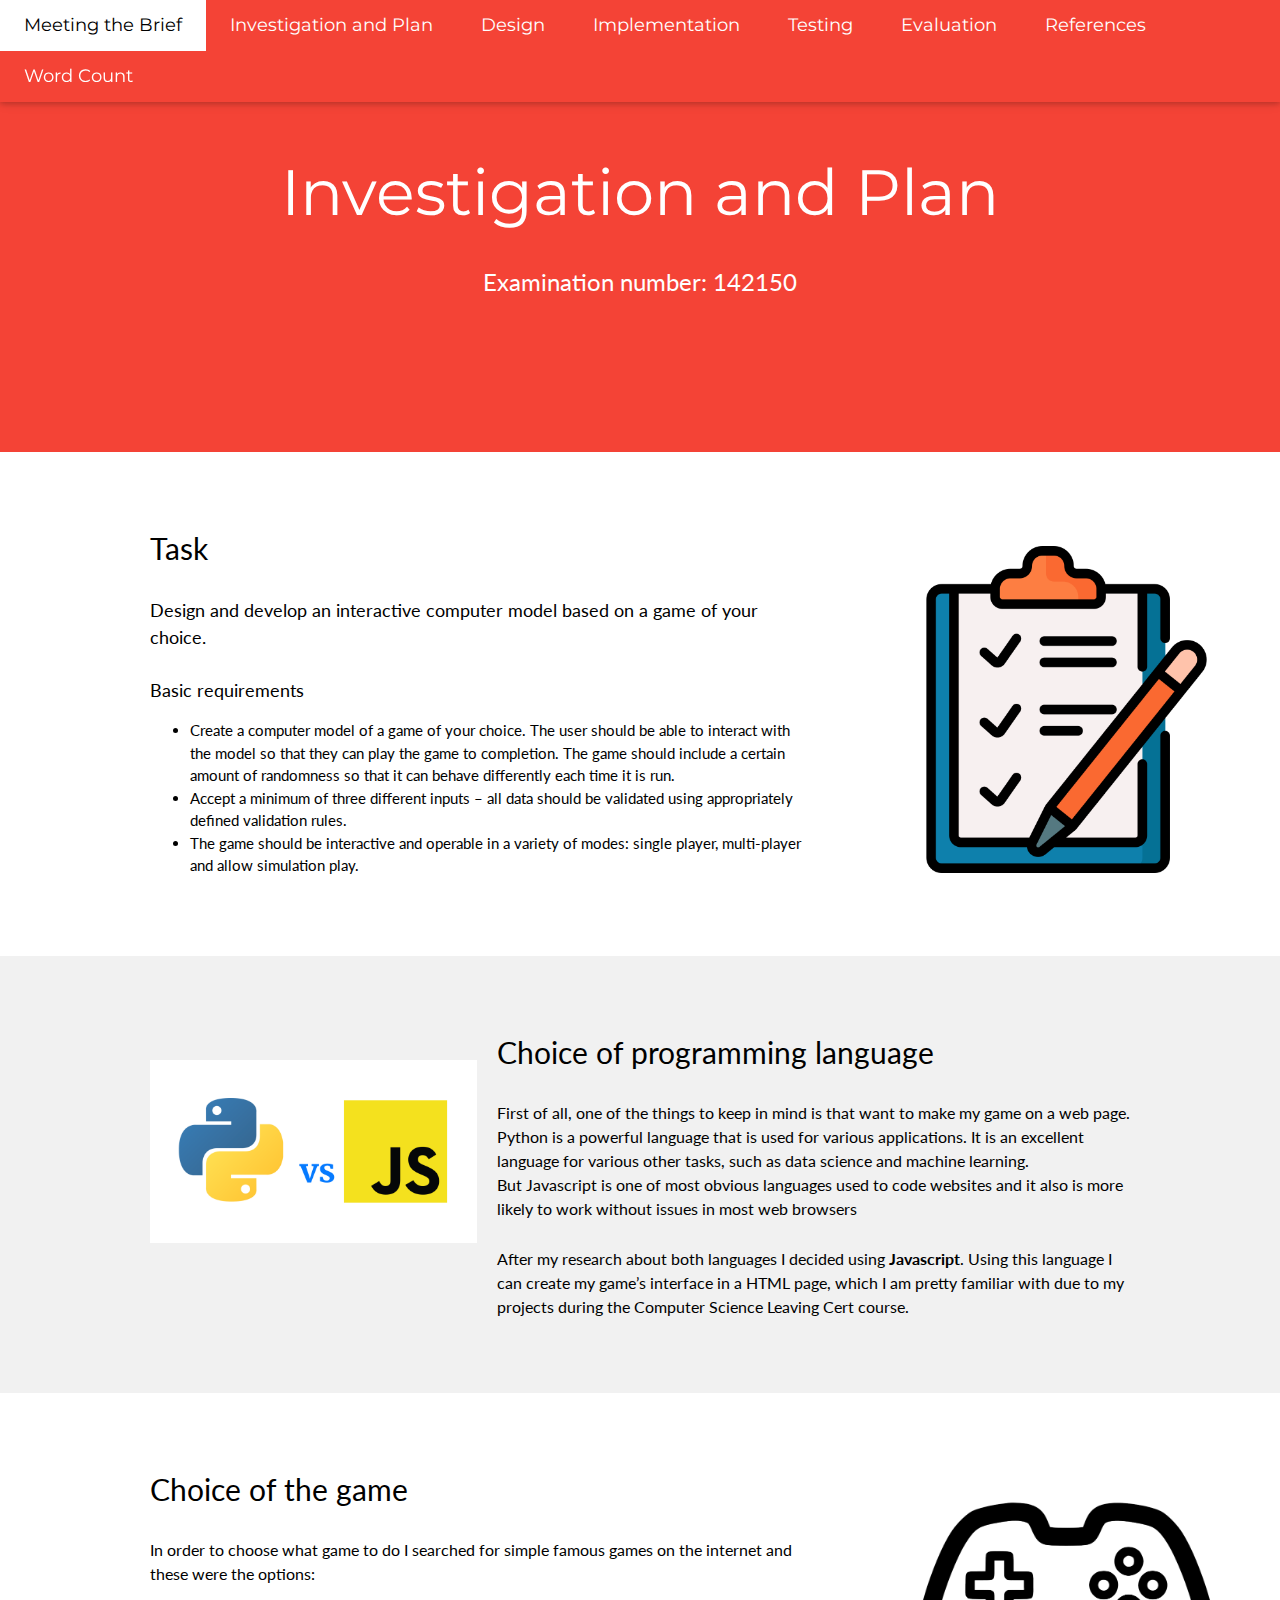
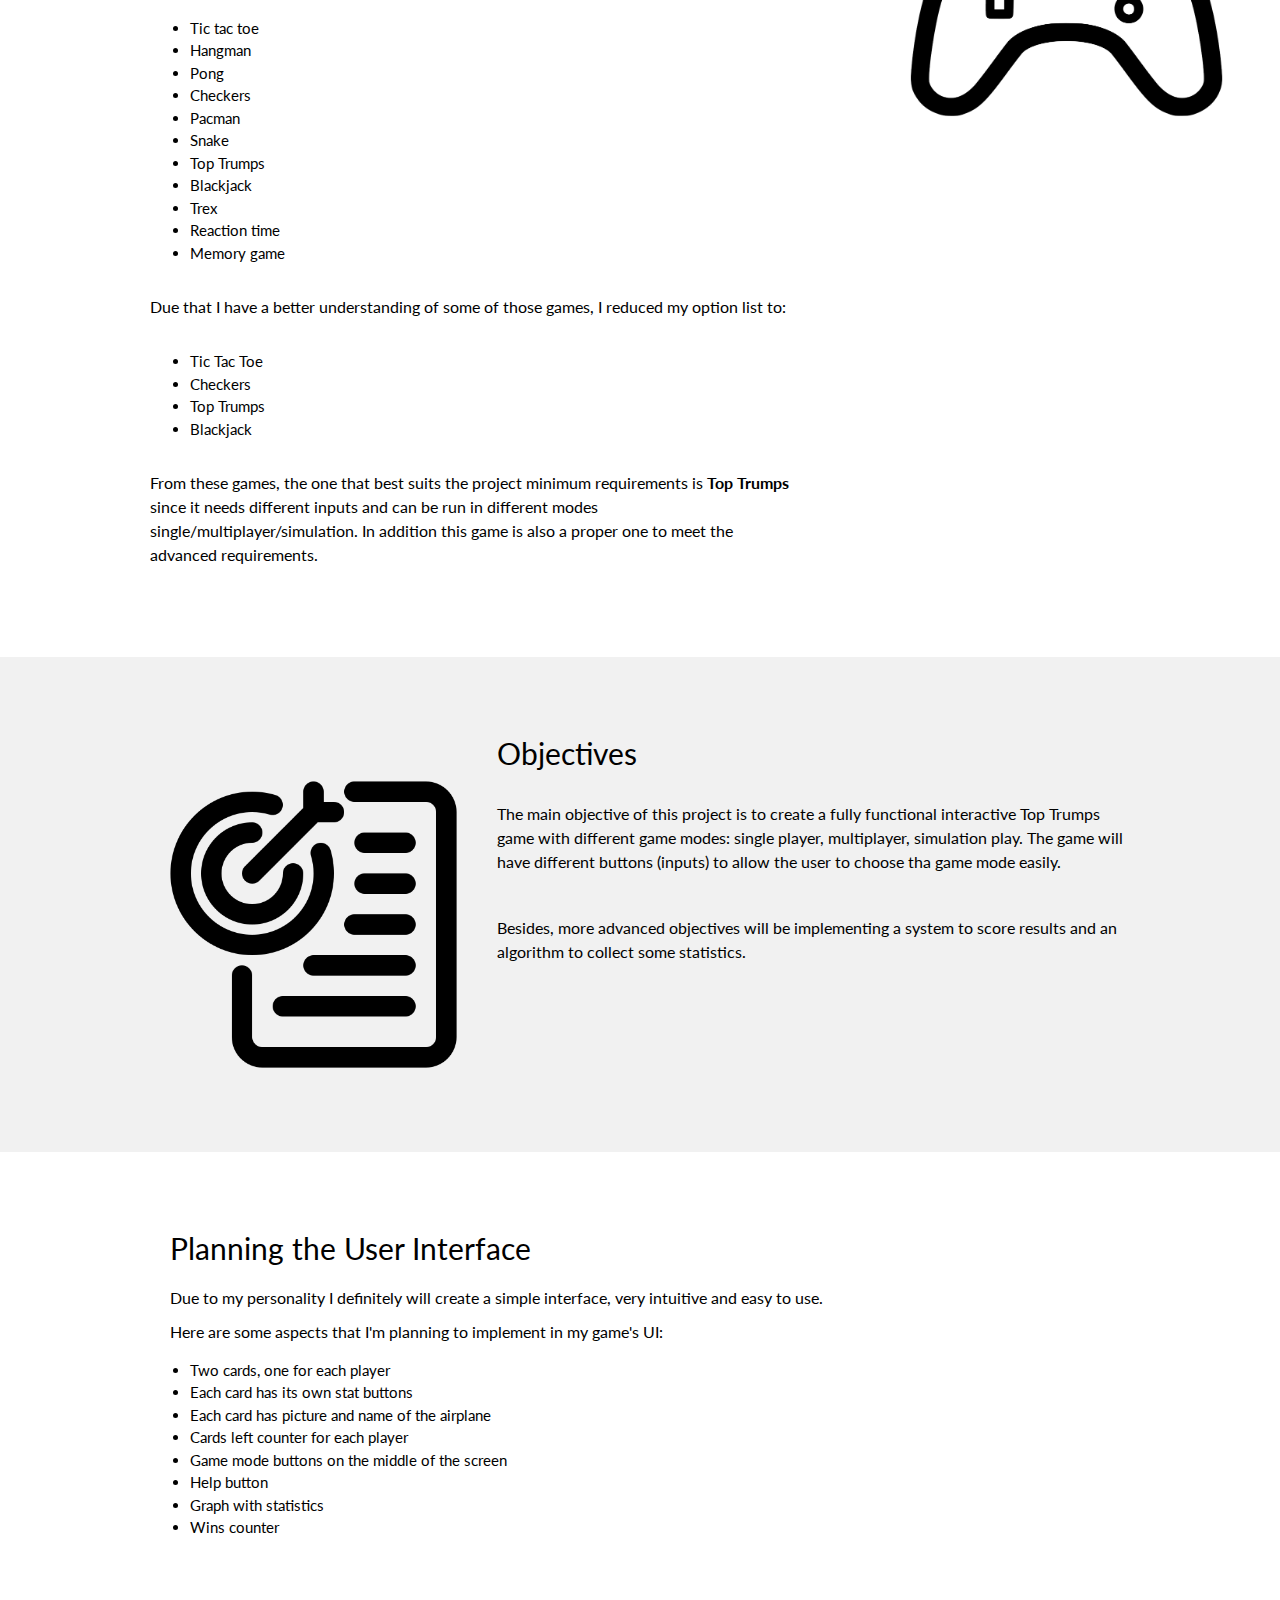
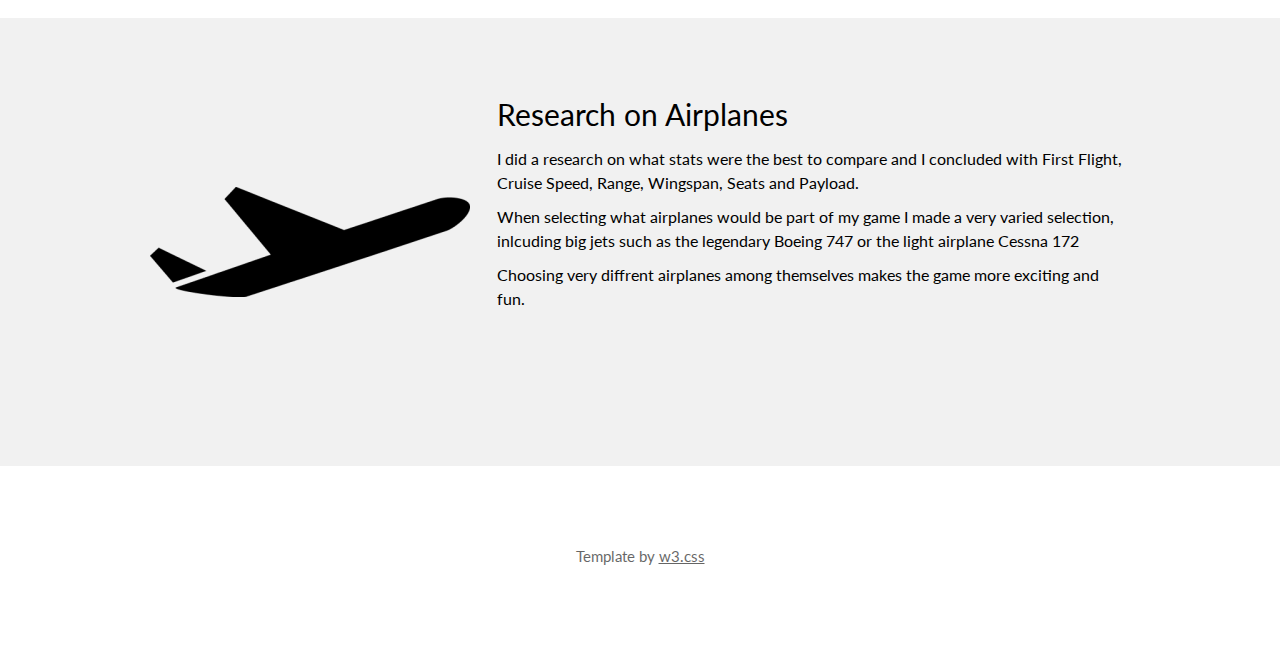
<file: Report/investigationAndPlan.html>
<!DOCTYPE html>
<html lang="en">

<head>
  <title>Investigation and Plan</title>
  <meta charset="UTF-8">
  <meta name="viewport" content="width=device-width, initial-scale=1">
  <link rel="stylesheet" href="style.css">
  <link rel="stylesheet" href="https://fonts.googleapis.com/css?family=Lato">
  <link rel="stylesheet" href="https://fonts.googleapis.com/css?family=Montserrat">
  <link rel="stylesheet" href="https://cdnjs.cloudflare.com/ajax/libs/font-awesome/4.7.0/css/font-awesome.min.css">
  <style>
    body,
    h1,
    h2,
    h3,
    h4,
    h5,
    h6 {
      font-family: "Lato", sans-serif
    }

    .w3-bar,
    h1,
    button {
      font-family: "Montserrat", sans-serif
    }

    .fa-anchor,
    .fa-coffee {
      font-size: 200px
    }
  </style>
</head>

<body>

  <!-- Navbar -->
<div class="w3-top">
  <div class="w3-bar w3-red w3-card w3-left-align w3-large">
    <a class="w3-bar-item w3-button w3-hide-medium w3-hide-large w3-right w3-padding-large w3-hover-white w3-large w3-red" href="javascript:void(0);" onclick="myFunction()" title="Toggle Navigation Menu"><i class="fa fa-bars"></i></a>
    <a href="index.html" class="w3-bar-item w3-button w3-hide-small w3-padding-large w3-hover-white">Meeting the Brief</a>
    <a href="investigationAndPlan.html" class="w3-bar-item w3-button w3-hide-small w3-padding-large w3-hover-white">Investigation and Plan</a>
    <a href="design.html" class="w3-bar-item w3-button w3-hide-small w3-padding-large w3-hover-white">Design</a>
    <a href="implementation.html" class="w3-bar-item w3-button w3-hide-small w3-padding-large w3-hover-white">Implementation</a>
    <a href="testing.html" class="w3-bar-item w3-button w3-hide-small w3-padding-large w3-hover-white">Testing</a>
    <a href="evaluation.html" class="w3-bar-item w3-button w3-hide-small w3-padding-large w3-hover-white">Evaluation</a>
    <a href="references.html" class="w3-bar-item w3-button w3-hide-small w3-padding-large w3-hover-white">References</a>
    <a href="wordCount.html" class="w3-bar-item w3-button w3-hide-small w3-padding-large w3-hover-white">Word Count</a>
  </div>
</div>
  
  <!-- Header -->
  <header class="w3-container w3-red w3-center" style="padding:128px 16px">
    <h1 class="w3-margin w3-jumbo">Investigation and Plan</h1>
    <p class="w3-xlarge">Examination number: 142150</p>
  </header>

  <!-- First Grid -->
  <div class="w3-row-padding w3-padding-64 w3-container">
    <div class="w3-content">
      <div class="w3-twothird">
        <h2>Task</h2>
        <h5 class="w3-padding-16">Design and develop an interactive computer model based on a game of your choice.</h5>
        <h5>Basic requirements</h5>
        <ul>
          <li>Create a computer model of a game of your choice. The user should be able to interact
            with the model so that they can play the game to completion. The game should include a
            certain amount of randomness so that it can behave differently each time it is run.</li>
          <li>Accept a minimum of three different inputs – all data should be validated using
            appropriately defined validation rules.</li>
          <li>The game should be interactive and operable in a variety of modes: single player, multi-player and allow simulation play.</li>
        </ul>
      </div>

      <div class="w3-third w3-center">
        <img class="w3-image" style="margin-left: 100px; margin-top: 30px;" src="images/task.png" alt="task">
      </div>
    </div>
  </div>

  <!-- Second Grid -->
  <div class="w3-row-padding w3-light-grey w3-padding-64 w3-container">
    <div class="w3-content">
      <div class="w3-third w3-center">
        <img class="w3-image" style="margin-top: 40px;" src="images/PythonvsJS.png" alt="pythonvsjavascript">
      </div>

      <div class="w3-twothird">
        <h2 style="margin-left: 20px;">Choice of programming language</h2>
        <h6 class="w3-padding-16" style="margin-left: 20px;">First of all, one of the things to keep in mind is that want to make my game on a web page. Python is a powerful language that is used for various applications. It is an excellent language for various other tasks, such as data science and machine learning.<br>But Javascript is one of most obvious languages used to code websites and it also is more likely to work without issues in most web browsers </h6>
        <h6 class="w3-padding-8" style="margin-left: 20px;">After my research about both languages I decided using <strong>Javascript</strong>. Using this language I can create my game’s interface in a HTML page, which I am pretty familiar with due to my projects during the Computer Science Leaving Cert course.</h6>


      </div>
    </div>
  </div>

<!-- Third grid -->

  <div class="w3-row-padding w3-padding-64 w3-container">
    <div class="w3-content">
      <div class="w3-twothird">
        <h2>Choice of the game</h2>
        <h6 class="w3-padding-16">In order to choose what game to do I searched for simple famous games on the internet and these were the options:</h6>
        <ul>
          <li>Tic tac toe</li>
          <li>Hangman</li>
          <li>Pong</li>
          <li>Checkers</li>
          <li>Pacman</li>
          <li>Snake</li>
          <li>Top Trumps</li>
          <li>Blackjack</li>
          <li>Trex</li>
          <li>Reaction time</li>
          <li>Memory game</li>
        </ul>
        <h6 class="w3-padding-16">Due that I have a better understanding of some of those games, I reduced my option list to:</h6>
        <ul>
          <li>Tic Tac Toe</li>
          <li>Checkers</li>
          <li>Top Trumps</li>
          <li>Blackjack</li>
        </ul>
        <h6 class="w3-padding-16">From these games, the one that best suits the project minimum requirements is <strong>Top Trumps</strong> since it needs different inputs and can be run in different modes single/multiplayer/simulation. In addition this game is also a proper one to meet the advanced requirements.</h6>
      </div>
      
      <div class="w3-third w3-center">
        <img class="w3-image" style="margin-left: 100px; margin-top: 30px;" src="images/controller.png" alt="controller">
      </div>
    </div>
  </div>

<!-- Fourth grid -->
  <div class="w3-row-padding w3-light-grey w3-padding-64 w3-container">
    <div class="w3-content">
      <div class="w3-third w3-center">
        <img class="w3-image" style="margin-top: 40px;" src="images/objectives.png" alt="objectives">
      </div>

      <div class="w3-twothird">
        <h2 style="margin-left: 20px;">Objectives</h2>
        <h6 class="w3-padding-16" style="margin-left: 20px;">The main objective of this project is to create a fully functional interactive Top Trumps game with different game modes: single player, multiplayer, simulation play. The game will have different buttons (inputs) to allow the user to choose tha game mode easily.</h6>
        <h6 class="w3-padding-16" style="margin-left: 20px;">Besides, more advanced objectives will be implementing a system to score results and an algorithm to collect some statistics.</h6>
      </div>
    </div>
  </div>

 <!-- 5th Grid -->
<div class="w3-row-padding w3-padding-64 w3-container">
  <div class="w3-content">
    <div class="w3-twothird" style="width: 80%">
      <h2 style="margin-left: 20px; margin-bottom: 15px">Planning the User Interface</h2>
      <h6 class="w3-padding-8" style="margin-left: 20px;">Due to my personality I definitely will create a simple interface, very intuitive and easy to use.</h6>
      <h6 class="w3-padding-8" style="margin-left: 20px;">Here are some aspects that I'm planning to implement in my game's UI:</h6>
      <ul>
        <li>Two cards, one for each player</li>
        <li>Each card has its own stat buttons</li>
        <li>Each card has picture and name of the airplane</li>
        <li>Cards left counter for each player</li>
        <li>Game mode buttons on the middle of the screen</li>
        <li>Help button</li>
        <li>Graph with statistics</li>
        <li>Wins counter</li>
      </ul>
    </div>
  </div>
</div>

<!-- Sixth grid -->
<div class="w3-row-padding w3-light-grey w3-padding-64 w3-container">
  <div class="w3-content">
    <div class="w3-third w3-center">
      <img class="w3-image" style="margin-right: 20px;" src="images/airplaneicon.png" alt="airplaneicon">
    </div>

    <div class="w3-twothird">
      <h2 style="margin-left: 20px;">Research on Airplanes</h2>
      <h6 class="w3-padding-8" style="margin-left: 20px;">I did a research on what stats were the best to compare and I concluded with First Flight, Cruise Speed, Range, Wingspan, Seats and Payload.</h6>
      <h6 class="w3-padding-8" style="margin-left: 20px;">When selecting what airplanes would be part of my game I made a very varied selection, inlcuding big jets such as the legendary Boeing 747 or the light airplane Cessna 172</h6>
      <h6 class="w3-padding-8" style="margin-left: 20px;">Choosing very diffrent airplanes among themselves makes the game more exciting and fun.</h6>
    </div>
  </div>
</div>



  <!-- Footer -->
  <footer class="w3-container w3-padding-64 w3-center w3-opacity">

    <p>Template by <a href="https://www.w3schools.com/w3css/default.asp" target="_blank">w3.css</a></p>
  </footer>

  <script>

  </script>

</body>

</html>
</file>
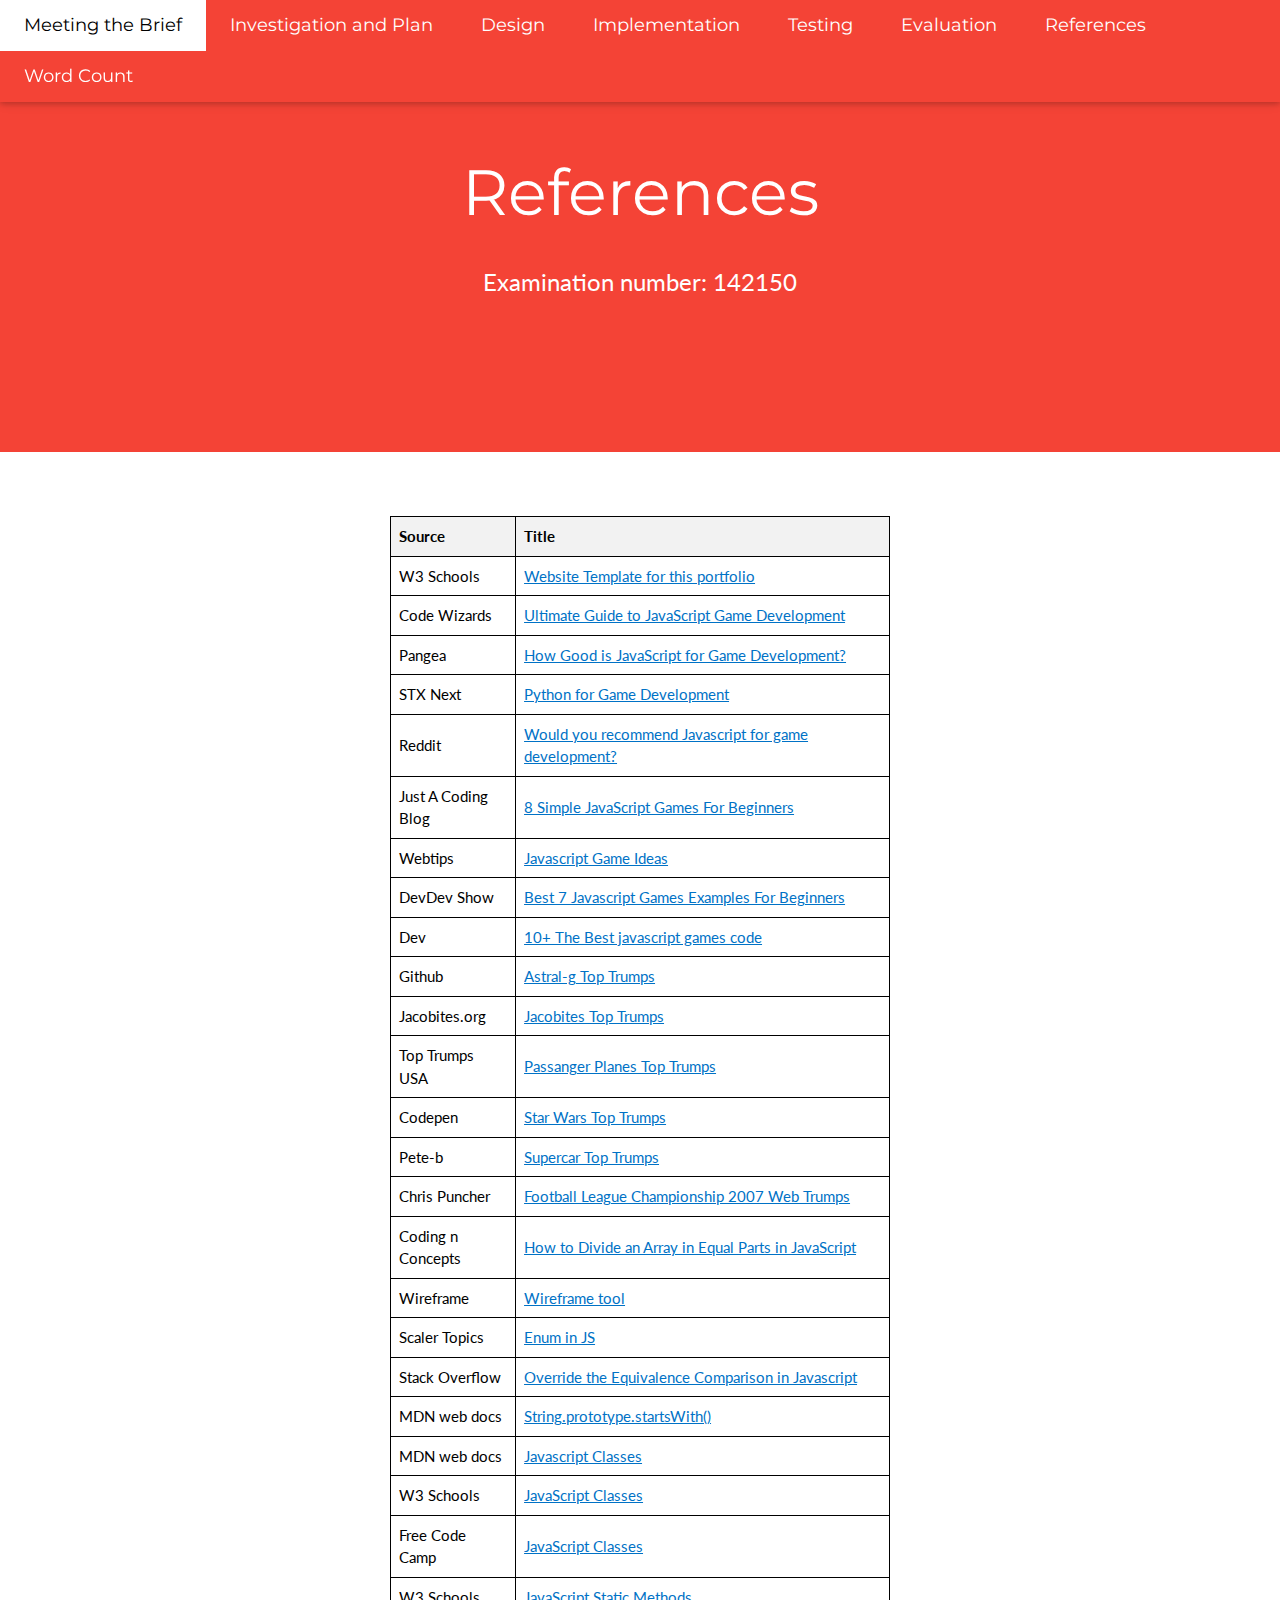
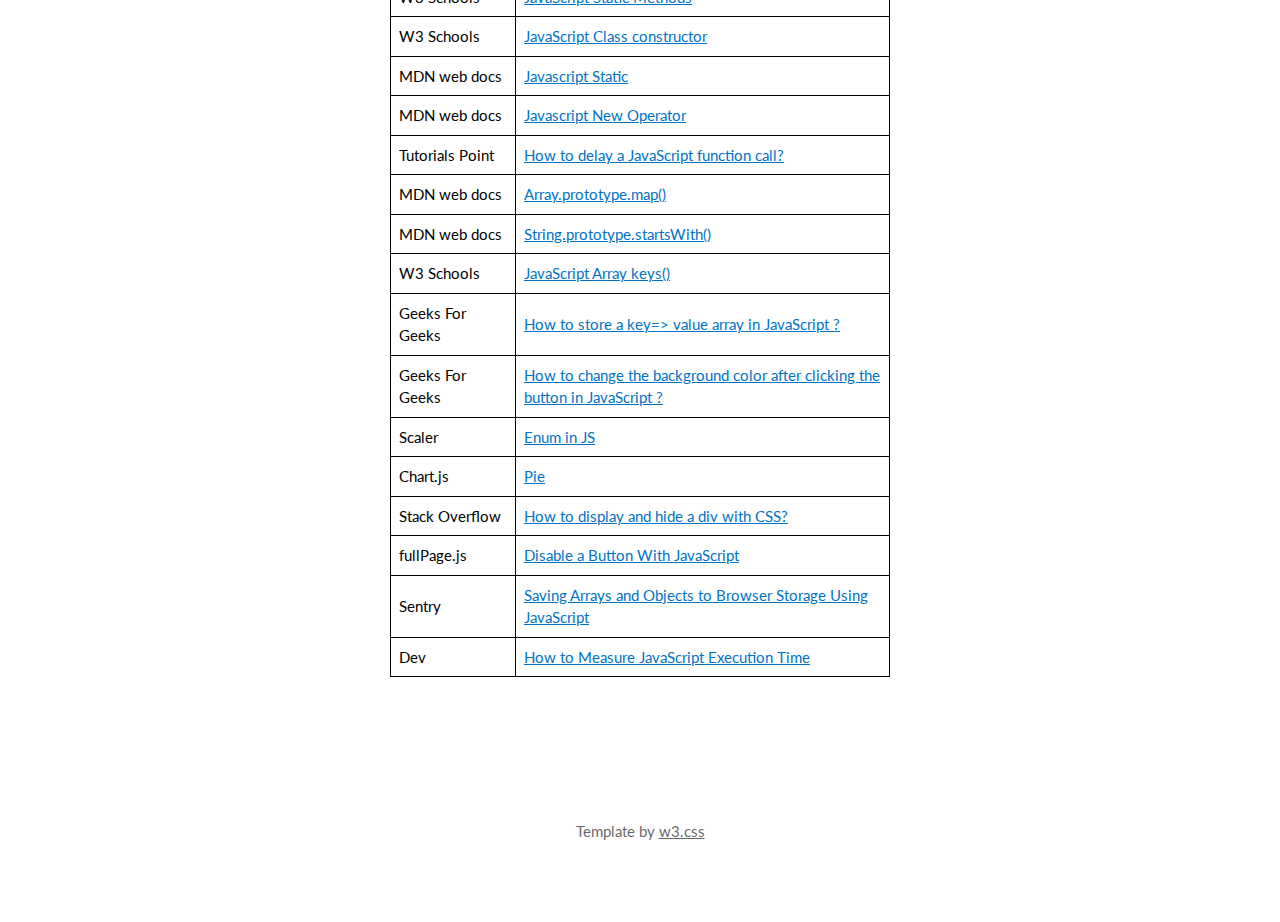
<file: Report/references.html>
<!DOCTYPE html>
<html lang="en">
<head>
<title>References</title>
<meta charset="UTF-8">
<meta name="viewport" content="width=device-width, initial-scale=1">
<link rel="stylesheet" href="style.css">
<link rel="stylesheet" href="https://fonts.googleapis.com/css?family=Lato">
<link rel="stylesheet" href="https://fonts.googleapis.com/css?family=Montserrat">
<link rel="stylesheet" href="https://cdnjs.cloudflare.com/ajax/libs/font-awesome/4.7.0/css/font-awesome.min.css">
<style>
body,h1,h2,h3,h4,h5,h6 {font-family: "Lato", sans-serif}
.w3-bar,h1,button {font-family: "Montserrat", sans-serif}
.fa-anchor,.fa-coffee {font-size:200px}

table {
  border-collapse: collapse;
  width: 40%;
  margin-left: auto;
  margin-right: auto;
}

th, td {
  border: 1px solid black;
  padding: 8px;
  text-align: left;
}

th {
  background-color: #f2f2f2;
}
  td:nth-child(2) a {
  color: #0072c6;
  text-decoration: underline;
}
</style>
</head>
<body>

<!-- Navbar -->
<div class="w3-top">
  <div class="w3-bar w3-red w3-card w3-left-align w3-large">
    <a class="w3-bar-item w3-button w3-hide-medium w3-hide-large w3-right w3-padding-large w3-hover-white w3-large w3-red" href="javascript:void(0);" onclick="myFunction()" title="Toggle Navigation Menu"><i class="fa fa-bars"></i></a>
    <a href="index.html" class="w3-bar-item w3-button w3-hide-small w3-padding-large w3-hover-white">Meeting the Brief</a>
    <a href="investigationAndPlan.html" class="w3-bar-item w3-button w3-hide-small w3-padding-large w3-hover-white">Investigation and Plan</a>
    <a href="design.html" class="w3-bar-item w3-button w3-hide-small w3-padding-large w3-hover-white">Design</a>
    <a href="implementation.html" class="w3-bar-item w3-button w3-hide-small w3-padding-large w3-hover-white">Implementation</a>
    <a href="testing.html" class="w3-bar-item w3-button w3-hide-small w3-padding-large w3-hover-white">Testing</a>
    <a href="evaluation.html" class="w3-bar-item w3-button w3-hide-small w3-padding-large w3-hover-white">Evaluation</a>
    <a href="references.html" class="w3-bar-item w3-button w3-hide-small w3-padding-large w3-hover-white">References</a>
    <a href="wordCount.html" class="w3-bar-item w3-button w3-hide-small w3-padding-large w3-hover-white">Word Count</a>
  </div>
</div>
  
<!-- Header -->
<header class="w3-container w3-red w3-center" style="padding:128px 16px">
  <h1 class="w3-margin w3-jumbo">References</h1>
  <p class="w3-xlarge">Examination number: 142150</p>
</header>

<!-- First Grid -->
<div class="w3-row-padding w3-padding-64 w3-container">
	<table>
		<thead>
			<tr>
				<th>Source</th>
				<th>Title</th>
			</tr>
		</thead>
		<tbody>			
      <tr>
				<td>W3 Schools</td>
				<td><a href="https://www.w3schools.com/w3css/tryit.asp?filename=tryw3css_templates_start_page&stacked=h" target="_blank">Website Template for this portfolio</a></td>
      </tr>
			<tr>
				<td>Code Wizards</td>
				<td><a href="https://www.codewizardshq.com/javascript-games/" target="_blank">Ultimate Guide to JavaScript Game Development</a></td>
			</tr>
			<tr>
				<td>Pangea</td>
				<td><a href="https://www.pangea.ai/game-development/how-good-is-javascript-for-game-development/" target="_blank">How Good is JavaScript for Game Development?</a></td>
			</tr>
			<tr>
				<td>STX Next</td>
				<td><a href="https://www.stxnext.com/blog/python-for-game-development/#:~:text=Game%20development%20in%20Python%20does,playable%20project%20to%20potential%20investors." target="_blank">Python for Game Development</a></td>
			</tr>
			<tr>
				<td>Reddit</td>
				<td><a href="https://www.reddit.com/r/gamedev/comments/472z7s/would_you_recommend_javascript_for_game/" target="_blank">Would you recommend Javascript for game development?</a></td>
			</tr>
				<td>Just A Coding Blog</td>
				<td><a href="https://justacoding.blog/8-simple-javascript-games-for-beginners/" target="_blank">8 Simple JavaScript Games For Beginners</a></td>
			</tr>
			<tr>
				<td>Webtips</td>
				<td><a href="https://www.webtips.dev/javascript-game-ideas" target="_blank">Javascript Game Ideas</a></td>
			</tr>
			<tr>
				<td>DevDev Show</td>
				<td><a href="https://devdevshow.com/javascript-games-examples-for-beginners/" target="_blank">Best 7 Javascript Games Examples For Beginners</a></td>
			</tr>
			<tr>
				<td>Dev</td>
				<td><a href="https://dev.to/gscode/10-best-of-javascript-games-3mjj" target="_blank">10+ The Best javascript games code</a></td>
			</tr>
			<tr>
				<td>Github</td>
				<td><a href="https://github.com/astral-g/Top-Trumps-Game" target="_blank">Astral-g Top Trumps</a></td>
			</tr>
			<tr>
				<td>Jacobites.org</td>
				<td><a href="http://www.jacobites.org.uk/iwb/top_trumps/trumps.html" target="_blank">Jacobites Top Trumps</a></td>
			</tr>
			<tr>
				<td>Top Trumps USA</td>
				<td><a href="https://toptrumps.us/products/passenger-planes-top-trumps" target="_blank">Passanger Planes Top Trumps</a></td>
			</tr>
			<tr>
				<td>Codepen</td>
				<td><a href="https://codepen.io/db001/pen/BzrmYV" target="_blank">Star Wars Top Trumps</a></td>
			</tr>
			<tr>
				<td>Pete-b</td>
				<td><a href="https://www.pete-b.co.uk/top_trumps/" target="_blank">Supercar Top Trumps</a></td>
			</tr>
				<td>Chris Puncher</td>
				<td><a href="http://www.puncher.co.uk/hum_trumps-footballclubs.php" target="_blank">Football League Championship 2007 Web Trumps
</a></td>
			</tr>
			<tr>
				<td>Coding n Concepts</td>
				<td><a href="https://codingnconcepts.com/javascript/how-to-divide-array-in-equal-parts-in-javascript/" target="_blank">How to Divide an Array in Equal Parts in JavaScript</a></td>
			</tr>
				<td>Wireframe</td>
				<td><a href="https://wireframe.cc/pro/plans.php" target="_blank">Wireframe tool</a></td>
			</tr>
      <tr>
				<td>Scaler Topics</td>
				<td><a href="https://www.scaler.com/topics/enum-in-javascript/" target="_blank">Enum in JS</a></td>
			</tr>
			<tr>
				<td>Stack Overflow</td>
				<td><a href="https://stackoverflow.com/questions/10539938/override-the-equivalence-comparison-in-javascript" target="_blank">Override the Equivalence Comparison in Javascript</a></td>
			</tr>
			<tr>
				<td>MDN web docs</td>
				<td><a href="https://developer.mozilla.org/en-US/docs/Web/JavaScript/Reference/Global_Objects/String/startsWith" target="_blank">String.prototype.startsWith()</a></td>
			</tr>
			<tr>
				<td>MDN web docs</td>
				<td><a href="https://developer.mozilla.org/en-US/docs/Web/JavaScript/Reference/Classes" target="_blank">Javascript Classes</a></td>
			</tr>
      <tr>
				<td>W3 Schools</td>
				<td><a href="https://www.w3schools.com/js/js_classes.asp" target="_blank">JavaScript Classes</a></td>
			</tr>
			<tr>
				<td>Free Code Camp</td>
				<td><a href="https://www.freecodecamp.org/news/javascript-classes-how-they-work-with-use-case/" target="_blank">JavaScript Classes</a></td>
			</tr>
			<tr>
				<td>W3 Schools</td>
				<td><a href="https://www.w3schools.com/js/js_class_static.asp" target="_blank">JavaScript Static Methods</a></td>
			</tr>
			<tr>
				<td>W3 Schools</td>
				<td><a href="https://www.w3schools.com/jsref/jsref_constructor_class.asp" target="_blank">JavaScript Class constructor</a></td>
			</tr>
			<tr>
				<td>MDN web docs</td>
				<td><a href="https://developer.mozilla.org/en-US/docs/Web/JavaScript/Reference/Classes/static" target="_blank">Javascript Static</a></td>
			</tr>
			<tr>
				<td>MDN web docs</td>
				<td><a href="https://developer.mozilla.org/en-US/docs/Web/JavaScript/Reference/Operators/new" target="_blank">Javascript New Operator</a></td>
			</tr>
			<tr>
				<td>Tutorials Point</td>
				<td><a href="https://www.tutorialspoint.com/How-to-delay-a-JavaScript-function-call-using-JavaScript" target="_blank">How to delay a JavaScript function call?</a></td>
			</tr>
			<tr>
				<td>MDN web docs</td>
				<td><a href="https://developer.mozilla.org/en-US/docs/Web/JavaScript/Reference/Global_Objects/Array/map" target="_blank">Array.prototype.map()</a></td>
			</tr>
			<tr>
				<td>MDN web docs</td>
				<td><a href="https://developer.mozilla.org/en-US/docs/Web/JavaScript/Reference/Global_Objects/String/startsWith" target="_blank">String.prototype.startsWith()</a></td>
			</tr>
			<tr>
				<td>W3 Schools</td>
				<td><a href="https://www.w3schools.com/jsref/jsref_keys.asp" target="_blank">JavaScript Array keys()</a></td>
			</tr>
			<tr>
				<td>Geeks For Geeks</td>
				<td><a href="https://www.geeksforgeeks.org/how-to-store-a-key-value-array-in-javascript/" target="_blank">How to store a key=> value array in JavaScript ?</a></td>
			</tr>
			<tr>
				<td>Geeks For Geeks</td>
				<td><a href="https://www.geeksforgeeks.org/how-to-change-the-background-color-after-clicking-the-button-in-javascript/" target="_blank">How to change the background color after clicking the button in JavaScript ?</a></td>
			</tr>
    	<tr>
				<td>Scaler</td>
				<td><a href="https://www.scaler.com/topics/enum-in-javascript/" target="_blank">Enum in JS</a></td>
			</tr>
    	<tr>
				<td>Chart.js</td>
				<td><a href="https://www.chartjs.org/docs/latest/samples/other-charts/pie.html" target="_blank">Pie</a></td>
			</tr>
      <tr>
				<td>Stack Overflow</td>
				<td><a href="https://stackoverflow.com/questions/20598568/how-to-display-and-hide-a-div-with-css" target="_blank">How to display and hide a div with CSS?</a></td>
			</tr>
      <tr>
				<td>fullPage.js</td>
				<td><a href="https://alvarotrigo.com/blog/disable-button-javascript/l" target="_blank">Disable a Button With JavaScript</a></td>
			</tr>
      <tr>
				<td>Sentry</td>
				<td><a href="https://sentry.io/answers/save-arrays-objects-browser-storage/" target="_blank">Saving Arrays and Objects to Browser Storage Using JavaScript</a></td>
			</tr>
      <tr>
				<td>Dev</td>
				<td><a href="https://dev.to/saranshk/how-to-measure-javascript-execution-time-5h2" target="_blank">How to Measure JavaScript Execution Time</a></td>
			</tr>
		</tbody>
	</table>
</div>

<!-- Footer -->
<footer class="w3-container w3-padding-64 w3-center w3-opacity">  
 <p>Template by <a href="https://www.w3schools.com/w3css/default.asp" target="_blank">w3.css</a></p>
</footer>

<script>
</script>

</body>
</html>
</file>
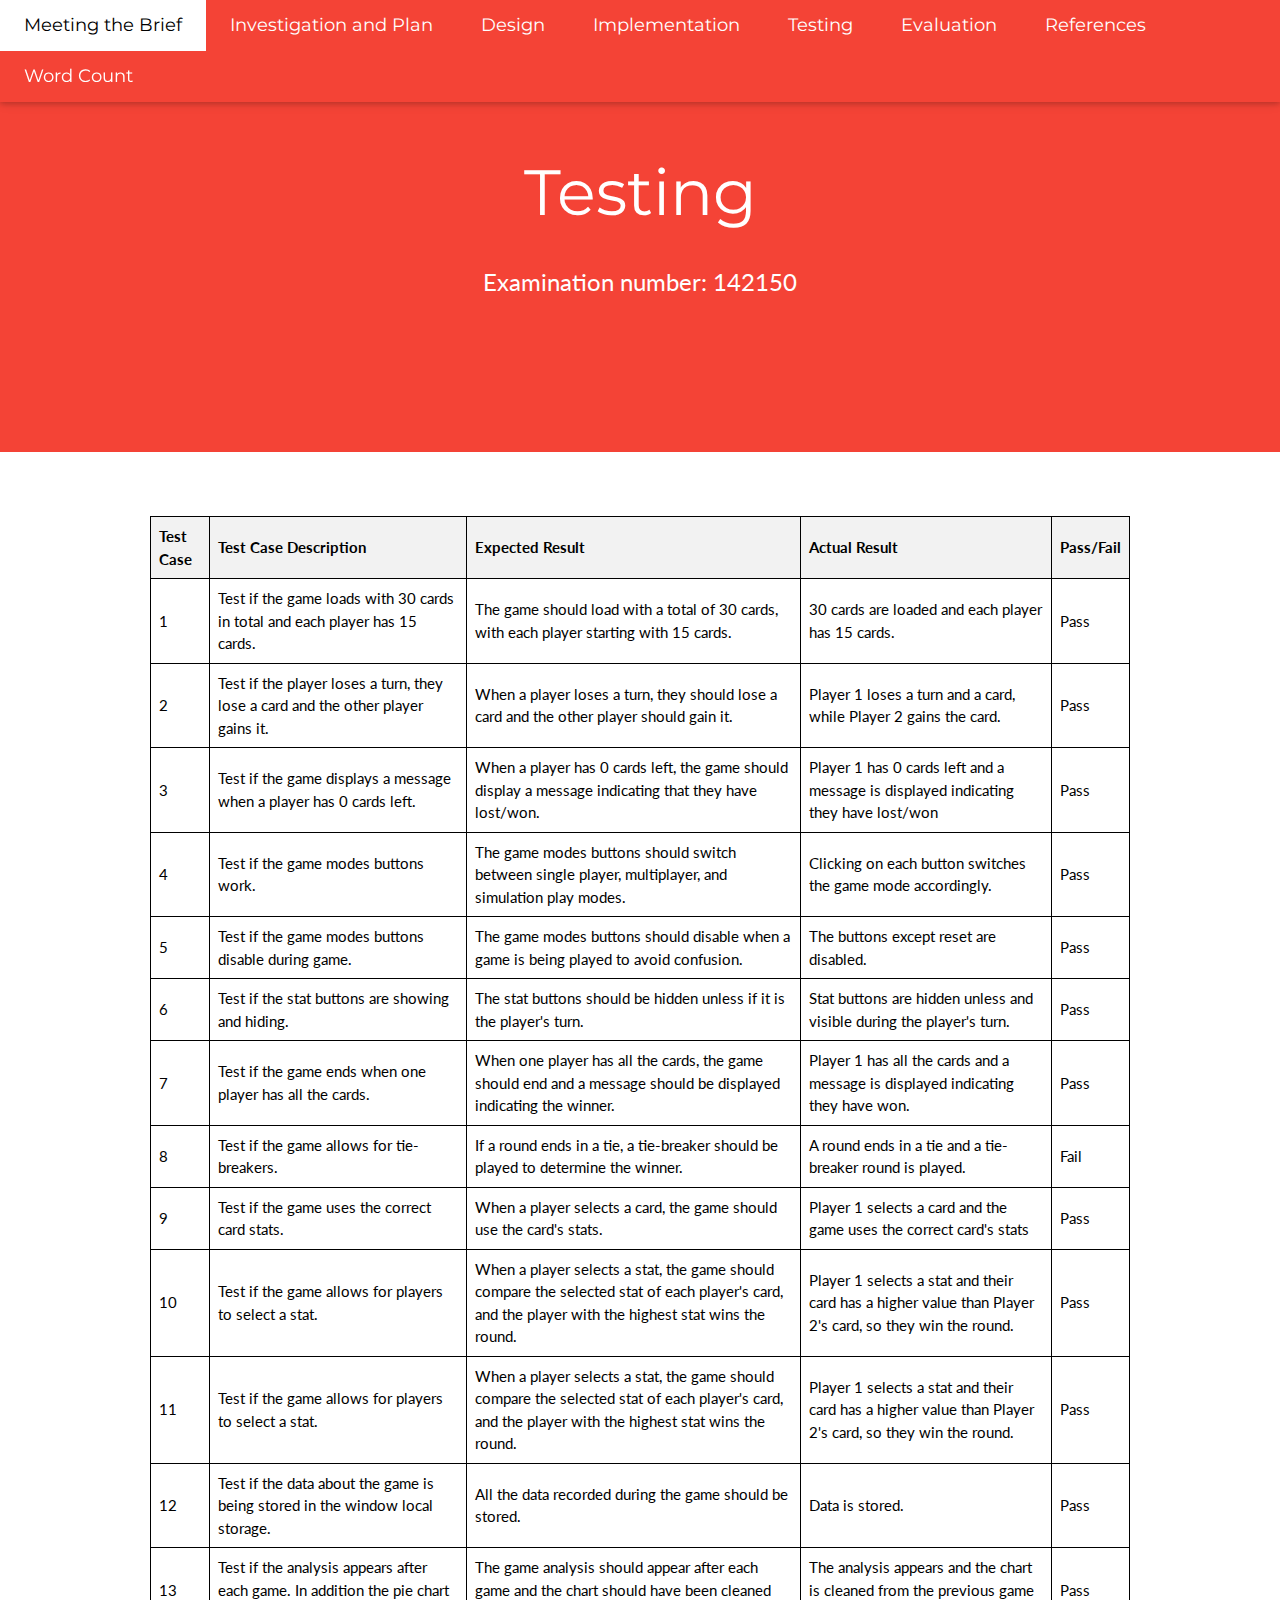
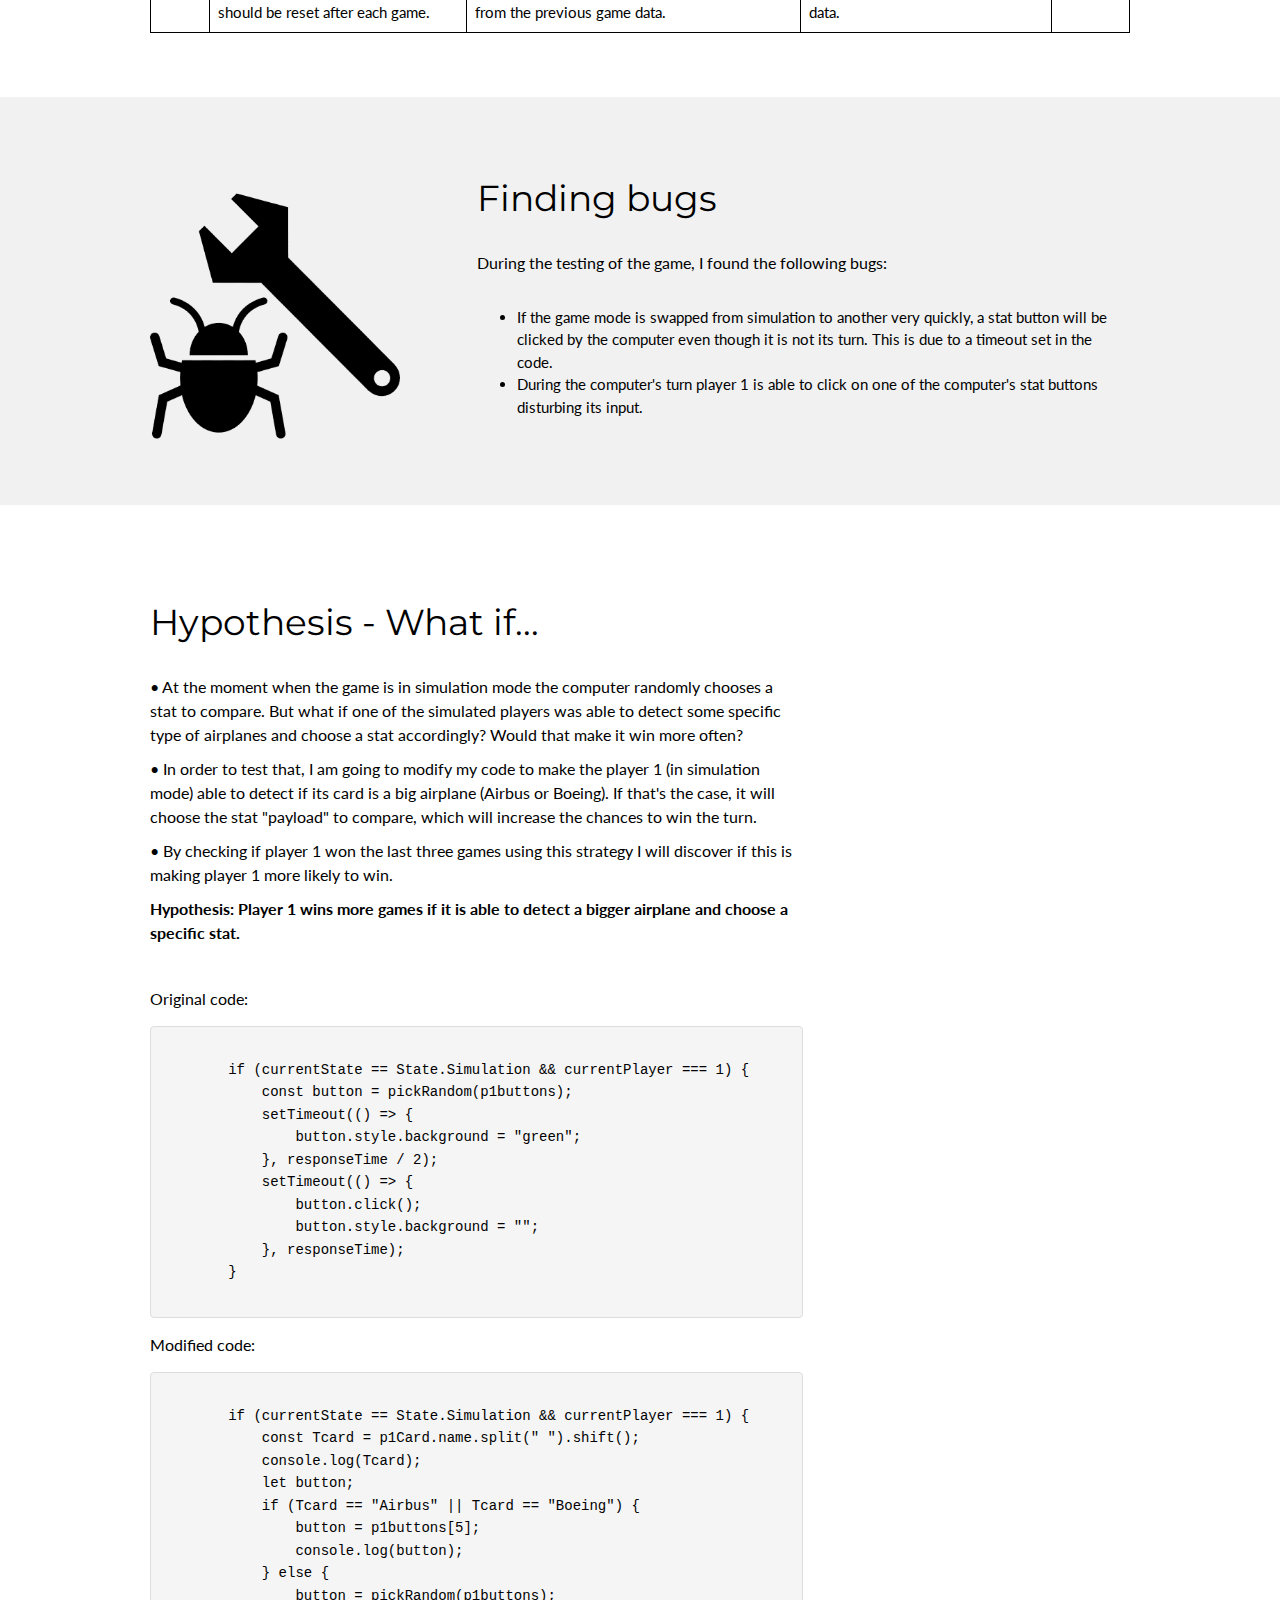
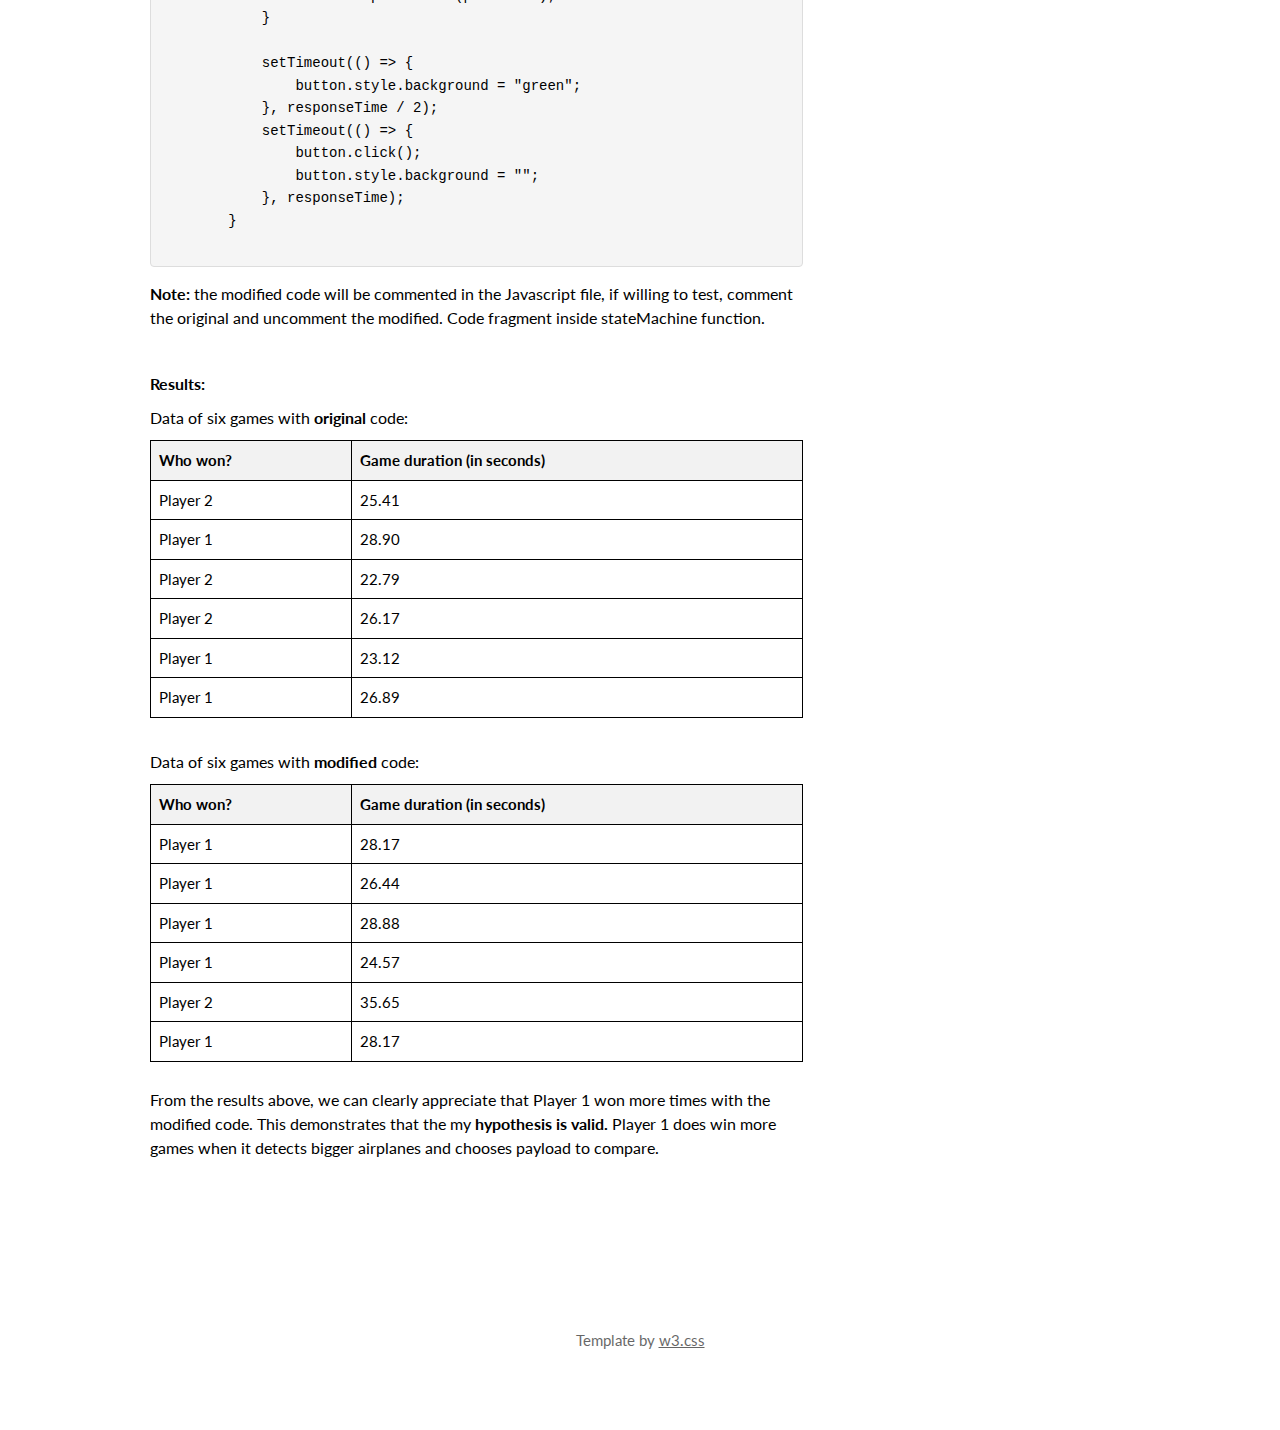
<file: Report/testing.html>
<!DOCTYPE html>
<html lang="en">
<head>
<title>Testing</title>
<meta charset="UTF-8">
<meta name="viewport" content="width=device-width, initial-scale=1">
<link rel="stylesheet" href="style.css">
<link rel="stylesheet" href="https://fonts.googleapis.com/css?family=Lato">
<link rel="stylesheet" href="https://fonts.googleapis.com/css?family=Montserrat">
<link rel="stylesheet" href="https://cdnjs.cloudflare.com/ajax/libs/font-awesome/4.7.0/css/font-awesome.min.css">
<style>
body,h1,h2,h3,h4,h5,h6 {font-family: "Lato", sans-serif}
.w3-bar,h1,button {font-family: "Montserrat", sans-serif}
.fa-anchor,.fa-coffee {font-size:200px}

table {
  border-collapse: collapse;
  width: 100%;
  margin-left: auto;
  margin-right: auto;
}

th, td {
  border: 1px solid black;
  padding: 8px;
  text-align: left;
}

th {
  background-color: #f2f2f2;
}
  td:nth-child(2) a {
  color: #0072c6;
  text-decoration: underline;
}
.snippet {
  background-color: #f5f5f5;
  border: 1px solid #ddd;
  border-radius: 4px;
  padding: 10px;
}

.snippet pre {
  margin: 0;
}

.snippet code {
  font-family: Consolas, monospace;
  font-size: 14px;
}
</style>
</head>
<body>

<!-- Navbar -->
<div class="w3-top">
  <div class="w3-bar w3-red w3-card w3-left-align w3-large">
    <a class="w3-bar-item w3-button w3-hide-medium w3-hide-large w3-right w3-padding-large w3-hover-white w3-large w3-red" href="javascript:void(0);" onclick="myFunction()" title="Toggle Navigation Menu"><i class="fa fa-bars"></i></a>
    <a href="index.html" class="w3-bar-item w3-button w3-hide-small w3-padding-large w3-hover-white">Meeting the Brief</a>
    <a href="investigationAndPlan.html" class="w3-bar-item w3-button w3-hide-small w3-padding-large w3-hover-white">Investigation and Plan</a>
    <a href="design.html" class="w3-bar-item w3-button w3-hide-small w3-padding-large w3-hover-white">Design</a>
    <a href="implementation.html" class="w3-bar-item w3-button w3-hide-small w3-padding-large w3-hover-white">Implementation</a>
    <a href="testing.html" class="w3-bar-item w3-button w3-hide-small w3-padding-large w3-hover-white">Testing</a>
    <a href="evaluation.html" class="w3-bar-item w3-button w3-hide-small w3-padding-large w3-hover-white">Evaluation</a>
    <a href="references.html" class="w3-bar-item w3-button w3-hide-small w3-padding-large w3-hover-white">References</a>
    <a href="wordCount.html" class="w3-bar-item w3-button w3-hide-small w3-padding-large w3-hover-white">Word Count</a>
  </div>
</div>
  
<!-- Header -->
<header class="w3-container w3-red w3-center" style="padding:128px 16px">
  <h1 class="w3-margin w3-jumbo">Testing</h1>
  <p class="w3-xlarge">Examination number: 142150</p>
</header>

<!-- First Grid -->
<div class="w3-row-padding w3-padding-64 w3-container">
  <div class="w3-content">
    <div>
      <table>
        <thead>
          <tr>
            <th>Test Case</th>
            <th>Test Case Description</th>
            <th>Expected Result</th>
            <th>Actual Result</th>
            <th>Pass/Fail</th>
          </tr>
        </thead>
        <tbody>
          <tr>
            <td>1</td>
            <td>Test if the game loads with 30 cards in total and each player has 15 cards.</td>
            <td>The game should load with a total of 30 cards, with each player starting with 15 cards.</td>
            <td>30 cards are loaded and each player has 15 cards.</td>
            <td>Pass</td>
          </tr>
          <tr>
            <td>2</td>
            <td>Test if the player loses a turn, they lose a card and the other player gains it.</td>
            <td>When a player loses a turn, they should lose a card and the other player should gain it.</td>
            <td>Player 1 loses a turn and a card, while Player 2 gains the card.</td>
            <td>Pass</td>
          </tr>
          <tr>
            <td>3</td>
            <td>Test if the game displays a message when a player has 0 cards left.</td>
            <td>When a player has 0 cards left, the game should display a message indicating that they have lost/won.</td>
            <td>Player 1 has 0 cards left and a message is displayed indicating they have lost/won</td>
            <td>Pass</td>
          </tr>
          <tr>
            <td>4</td>
            <td>Test if the game modes buttons work.</td>
            <td>The game modes buttons should switch between single player, multiplayer, and simulation play modes.</td>
            <td>Clicking on each button switches the game mode accordingly.</td>
            <td>Pass</td>
          </tr>
          <tr>
            <td>5</td>
            <td>Test if the game modes buttons disable during game.</td>
            <td>The game modes buttons should disable when a game is being played to avoid confusion.</td>
            <td>The buttons except reset are disabled.</td>
            <td>Pass</td>
          </tr>
          <tr>
            <td>6</td>
            <td>Test if the stat buttons are showing and hiding.</td>
            <td>The stat buttons should be hidden unless if it is the player's turn.</td>
            <td>Stat buttons are hidden unless and visible during the player's turn.</td>
            <td>Pass</td>
          </tr>
          <tr>
            <td>7</td>
            <td>Test if the game ends when one player has all the cards.</td>
            <td>When one player has all the cards, the game should end and a message should be displayed indicating the winner.</td>
            <td>Player 1 has all the cards and a message is displayed indicating they have won.</td>
            <td>Pass</td>
          </tr>
          <tr>
            <td>8</td>
            <td>Test if the game allows for tie-breakers.</td>
            <td>If a round ends in a tie, a tie-breaker should be played to determine the winner.</td>
            <td>A round ends in a tie and a tie-breaker round is played.</td>
            <td>Fail</td>
          </tr>
          <tr>
            <td>9</td>
            <td>Test if the game uses the correct card stats.</td>
            <td>When a player selects a card, the game should use the card's stats.</td>
            <td>Player 1 selects a card and the game uses the correct card's stats</td>
            <td>Pass</td>
          </tr>
          <td>10</td>
            <td>Test if the game allows for players to select a stat.</td>
            <td>When a player selects a stat, the game should compare the selected stat of each player's card, and the player with the highest stat wins the round.</td>
            <td>Player 1 selects a stat and their card has a higher value than Player 2's card, so they win the round.</td>
            <td>Pass</td>
          </tr>
          <td>11</td>
            <td>Test if the game allows for players to select a stat.</td>
            <td>When a player selects a stat, the game should compare the selected stat of each player's card, and the player with the highest stat wins the round.</td>
            <td>Player 1 selects a stat and their card has a higher value than Player 2's card, so they win the round.</td>
            <td>Pass</td>
          </tr>
          <td>12</td>
            <td>Test if the data about the game is being stored in the window local storage.</td>
            <td>All the data recorded during the game should be stored.</td>
            <td>Data is stored.</td>
            <td>Pass</td>
          </tr>
          <td>13</td>
            <td>Test if the analysis appears after each game. In addition the pie chart should be reset after each game.</td>
            <td>The game analysis should appear after each game and the chart should have been cleaned from the previous game data.</td>
            <td>The analysis appears and the chart is cleaned from the previous game data.</td>
            <td>Pass</td>
          </tr>
        </tbody>
      </table>  
    </div>

  </div>
</div>

<!-- Second Grid -->
<div class="w3-row-padding w3-light-grey w3-padding-64 w3-container">
  <div class="w3-content">
    <div class="w3-third w3-center">
      <img style="margin-right: 150px; margin-top:30px; height:250px;" src="images/bug.png" alt="bug">
    </div>

    <div class="w3-twothird">
      <h1>Finding bugs</h1>
      <h6 class="w3-padding-16">During the testing of the game, I found the following bugs:</h6>
      <ul>
        <li>If the game mode is swapped from simulation to another very quickly, a stat button will be clicked by the computer even though it is not its turn.  This is due to a timeout set in the code.</li>
        <li>During the computer's turn player 1 is able to click on one of the computer's stat buttons disturbing its input.</li>
      </ul>
      
    </div>
  </div>
</div>

<!-- Third Grid -->
<div class="w3-row-padding w3-padding-64 w3-container">
  <div class="w3-content">
    <div class="w3-twothird">
      <h1 class="w3-padding-16">Hypothesis - What if...</h1>
      <h6>• At the moment when the game is in simulation mode the computer randomly chooses a stat to compare. But what if one of the simulated players was able to detect some specific type of airplanes and choose a stat accordingly? Would that make it win more often?</h6>
      <h6>• In order to test that, I am going to modify my code to make the player 1 (in simulation mode) able to detect if its card is a big airplane (Airbus or Boeing). If that's the case, it will choose the stat "payload" to compare, which will increase the chances to win the turn.</h6>
      <h6>• By checking if player 1 won the last three games using this strategy I will discover if this is making player 1 more likely to win.</h6>
      <h6><strong>Hypothesis: Player 1 wins more games if it is able to detect a bigger airplane and choose a specific stat.</strong></h6>
      <br>

      <h6>Original code:</h6>
      <pre class="snippet"><code>
        if (currentState == State.Simulation && currentPlayer === 1) {
            const button = pickRandom(p1buttons);
            setTimeout(() => {
                button.style.background = "green";
            }, responseTime / 2);
            setTimeout(() => {
                button.click();
                button.style.background = "";
            }, responseTime);
        }
      </code></pre>
      
      <h6>Modified code:</h6>
      <pre class="snippet"><code>
        if (currentState == State.Simulation && currentPlayer === 1) {
            const Tcard = p1Card.name.split(" ").shift();
            console.log(Tcard);
            let button;
            if (Tcard == "Airbus" || Tcard == "Boeing") {
                button = p1buttons[5];
                console.log(button);
            } else {
                button = pickRandom(p1buttons);
            }
    
            setTimeout(() => {
                button.style.background = "green";
            }, responseTime / 2);
            setTimeout(() => {
                button.click();
                button.style.background = "";
            }, responseTime);
        }
      </code></pre>
      <h6><strong>Note:</strong> the modified code will be commented in the Javascript file, if willing to test, comment the original and uncomment the modified. Code fragment inside stateMachine function.</h6>
      <br>
      <h6><strong>Results:</strong></h6>
      <h6>Data of six games with <strong>original</strong> code:</h6>
      <table>
        <thead>
          <tr>
            <th>Who won?</th>
            <th>Game duration (in seconds)</th>
          </tr>
        </thead>
        <tbody>
          <tr>
            <td>Player 2</td>
            <td>25.41</td>
          </tr>
          <tr>
            <td>Player 1</td>
            <td>28.90</td>
          </tr>
          <tr>
            <td>Player 2</td>
            <td>22.79</td>
          </tr>
          <tr>
            <td>Player 2</td>
            <td>26.17</td>
          </tr>
          <tr>
            <td>Player 1</td>
            <td>23.12</td>
          </tr>
          <tr>
            <td>Player 1</td>
            <td>26.89</td>
          </tr>
        </tbody>
      </table>
      <br>
      <h6>Data of six games with <strong>modified</strong> code:</h6>
      <table>
        <thead>
          <tr>
            <th>Who won?</th>
            <th>Game duration (in seconds)</th>
          </tr>
        </thead>
        <tbody>
          <tr>
            <td>Player 1</td>
            <td>28.17</td>
          </tr>
          <tr>
            <td>Player 1</td>
            <td>26.44</td>
          </tr>
          <tr>
            <td>Player 1</td>
            <td>28.88</td>
          </tr>
          <tr>
            <td>Player 1</td>
            <td>24.57</td>
          </tr>
          <tr>
            <td>Player 2</td>
            <td>35.65</td>
          </tr>
          <tr>
            <td>Player 1</td>
            <td>28.17</td>
          </tr>
        </tbody>
      </table>
      <h6 class="w3-padding-16">From the results above, we can clearly appreciate that Player 1 won more times with the modified code. This demonstrates that the my <strong>hypothesis is valid.</strong> Player 1 does win more games when it detects bigger airplanes and chooses payload to compare.</h6>
    </div>
  </div>
</div>


<!-- Footer -->
<footer class="w3-container w3-padding-64 w3-center w3-opacity">  
 <p>Template by <a href="https://www.w3schools.com/w3css/default.asp" target="_blank">w3.css</a></p>
</footer>

<script></script>


</body>
</html>
</file>
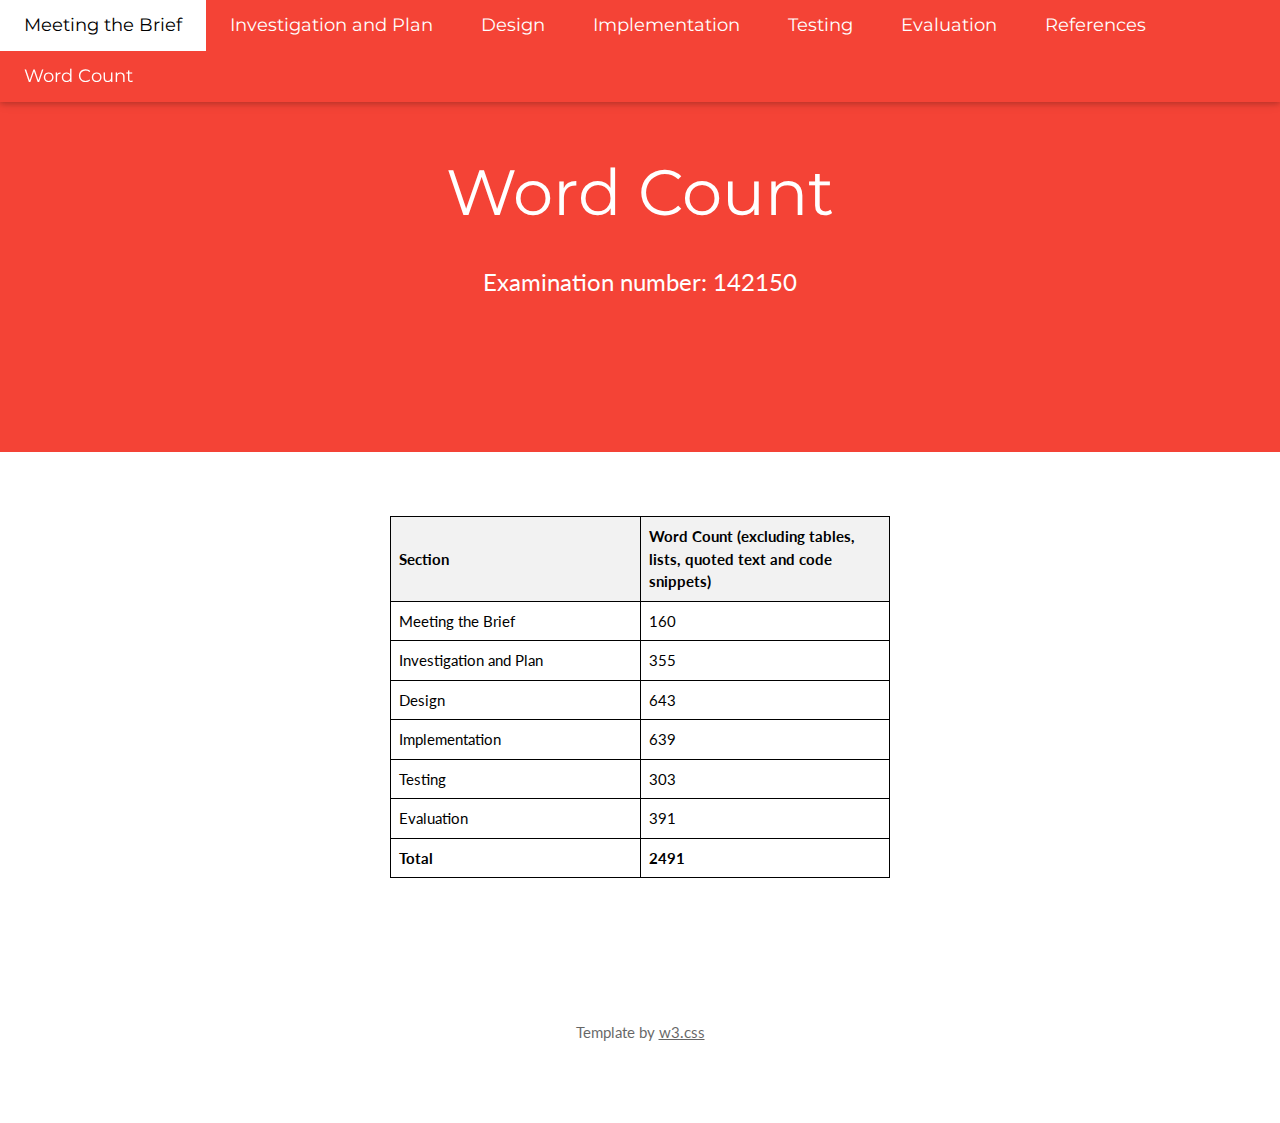
<file: Report/wordCount.html>
<!DOCTYPE html>
<html lang="en">
<head>
<title>Word Count</title>
<meta charset="UTF-8">
<meta name="viewport" content="width=device-width, initial-scale=1">
<link rel="stylesheet" href="style.css">
<link rel="stylesheet" href="https://fonts.googleapis.com/css?family=Lato">
<link rel="stylesheet" href="https://fonts.googleapis.com/css?family=Montserrat">
<link rel="stylesheet" href="https://cdnjs.cloudflare.com/ajax/libs/font-awesome/4.7.0/css/font-awesome.min.css">
<style>
body,h1,h2,h3,h4,h5,h6 {font-family: "Lato", sans-serif}
.w3-bar,h1,button {font-family: "Montserrat", sans-serif}
.fa-anchor,.fa-coffee {font-size:200px}

table {
  border-collapse: collapse;
  width: 40%;
  margin-left: auto;
  margin-right: auto;
}

th, td {
  border: 1px solid black;
  padding: 8px;
  text-align: left;
}

th {
  background-color: #f2f2f2;
}
</style>
</head>
<body>

<!-- Navbar -->
<div class="w3-top">
  <div class="w3-bar w3-red w3-card w3-left-align w3-large">
    <a class="w3-bar-item w3-button w3-hide-medium w3-hide-large w3-right w3-padding-large w3-hover-white w3-large w3-red" href="javascript:void(0);" onclick="myFunction()" title="Toggle Navigation Menu"><i class="fa fa-bars"></i></a>
    <a href="index.html" class="w3-bar-item w3-button w3-hide-small w3-padding-large w3-hover-white">Meeting the Brief</a>
    <a href="investigationAndPlan.html" class="w3-bar-item w3-button w3-hide-small w3-padding-large w3-hover-white">Investigation and Plan</a>
    <a href="design.html" class="w3-bar-item w3-button w3-hide-small w3-padding-large w3-hover-white">Design</a>
    <a href="implementation.html" class="w3-bar-item w3-button w3-hide-small w3-padding-large w3-hover-white">Implementation</a>
    <a href="testing.html" class="w3-bar-item w3-button w3-hide-small w3-padding-large w3-hover-white">Testing</a>
    <a href="evaluation.html" class="w3-bar-item w3-button w3-hide-small w3-padding-large w3-hover-white">Evaluation</a>
    <a href="references.html" class="w3-bar-item w3-button w3-hide-small w3-padding-large w3-hover-white">References</a>
    <a href="wordCount.html" class="w3-bar-item w3-button w3-hide-small w3-padding-large w3-hover-white">Word Count</a>
  </div>
</div>
  
<!-- Header -->
<header class="w3-container w3-red w3-center" style="padding:128px 16px">
  <h1 class="w3-margin w3-jumbo">Word Count</h1>
  <p class="w3-xlarge">Examination number: 142150</p>
</header>

<!-- First Grid -->
<div class="w3-row-padding w3-padding-64 w3-container">

  <table>
    <thead>
      <tr>
        <th width="50%">Section</th>
        <th>Word Count (excluding tables, lists, quoted text and code snippets)</th>
      </tr>
    </thead>
    <tbody>
      <tr>
        <td>Meeting the Brief</td>
        <td>160</td>
      </tr>
      <tr>
        <td>Investigation and Plan</td>
        <td>355</td>
      </tr>
      <tr>
        <td>Design</td>
        <td>643</td>
      </tr>
      <tr>
        <td>Implementation</td>
        <td>639</td>
      </tr>
      <tr>
        <td>Testing</td>
        <td>303</td>
      </tr>
      <tr>
        <td>Evaluation</td>
        <td>391</td>
      </tr>
      <tr>
        <td><strong>Total</strong></td>
        <td><strong>2491</strong></td>
      </tr>
    </tbody>
  </table>

</div>


<!-- Footer -->
<footer class="w3-container w3-padding-64 w3-center w3-opacity">  
 <p>Template by <a href="https://www.w3schools.com/w3css/default.asp" target="_blank">w3.css</a></p>
</footer>

<script>
</script>

</body>
</html>
</file>
<file: Report/style.css>
/* W3.CSS 4.15 December 2020 by Jan Egil and Borge Refsnes */
html{box-sizing:border-box}*,*:before,*:after{box-sizing:inherit}
/* Extract from normalize.css by Nicolas Gallagher and Jonathan Neal git.io/normalize */
html{-ms-text-size-adjust:100%;-webkit-text-size-adjust:100%}body{margin:0}
article,aside,details,figcaption,figure,footer,header,main,menu,nav,section{display:block}summary{display:list-item}
audio,canvas,progress,video{display:inline-block}progress{vertical-align:baseline}
audio:not([controls]){display:none;height:0}[hidden],template{display:none}
a{background-color:transparent}a:active,a:hover{outline-width:0}
abbr[title]{border-bottom:none;text-decoration:underline;text-decoration:underline dotted}
b,strong{font-weight:bolder}dfn{font-style:italic}mark{background:#ff0;color:#000}
small{font-size:80%}sub,sup{font-size:75%;line-height:0;position:relative;vertical-align:baseline}
sub{bottom:-0.25em}sup{top:-0.5em}figure{margin:1em 40px}img{border-style:none}
code,kbd,pre,samp{font-family:monospace,monospace;font-size:1em}hr{box-sizing:content-box;height:0;overflow:visible}
button,input,select,textarea,optgroup{font:inherit;margin:0}optgroup{font-weight:bold}
button,input{overflow:visible}button,select{text-transform:none}
button,[type=button],[type=reset],[type=submit]{-webkit-appearance:button}
button::-moz-focus-inner,[type=button]::-moz-focus-inner,[type=reset]::-moz-focus-inner,[type=submit]::-moz-focus-inner{border-style:none;padding:0}
button:-moz-focusring,[type=button]:-moz-focusring,[type=reset]:-moz-focusring,[type=submit]:-moz-focusring{outline:1px dotted ButtonText}
fieldset{border:1px solid #c0c0c0;margin:0 2px;padding:.35em .625em .75em}
legend{color:inherit;display:table;max-width:100%;padding:0;white-space:normal}textarea{overflow:auto}
[type=checkbox],[type=radio]{padding:0}
[type=number]::-webkit-inner-spin-button,[type=number]::-webkit-outer-spin-button{height:auto}
[type=search]{-webkit-appearance:textfield;outline-offset:-2px}
[type=search]::-webkit-search-decoration{-webkit-appearance:none}
::-webkit-file-upload-button{-webkit-appearance:button;font:inherit}
/* End extract */
html,body{font-family:Verdana,sans-serif;font-size:15px;line-height:1.5}html{overflow-x:hidden}
h1{font-size:36px}h2{font-size:30px}h3{font-size:24px}h4{font-size:20px}h5{font-size:18px}h6{font-size:16px}
.w3-serif{font-family:serif}.w3-sans-serif{font-family:sans-serif}.w3-cursive{font-family:cursive}.w3-monospace{font-family:monospace}
h1,h2,h3,h4,h5,h6{font-family:"Segoe UI",Arial,sans-serif;font-weight:400;margin:10px 0}.w3-wide{letter-spacing:4px}
hr{border:0;border-top:1px solid #eee;margin:20px 0}
.w3-image{max-width:100%;height:auto}img{vertical-align:middle}a{color:inherit}
.w3-table,.w3-table-all{border-collapse:collapse;border-spacing:0;width:100%;display:table}.w3-table-all{border:1px solid #ccc}
.w3-bordered tr,.w3-table-all tr{border-bottom:1px solid #ddd}.w3-striped tbody tr:nth-child(even){background-color:#f1f1f1}
.w3-table-all tr:nth-child(odd){background-color:#fff}.w3-table-all tr:nth-child(even){background-color:#f1f1f1}
.w3-hoverable tbody tr:hover,.w3-ul.w3-hoverable li:hover{background-color:#ccc}.w3-centered tr th,.w3-centered tr td{text-align:center}
.w3-table td,.w3-table th,.w3-table-all td,.w3-table-all th{padding:8px 8px;display:table-cell;text-align:left;vertical-align:top}
.w3-table th:first-child,.w3-table td:first-child,.w3-table-all th:first-child,.w3-table-all td:first-child{padding-left:16px}
.w3-btn,.w3-button{border:none;display:inline-block;padding:8px 16px;vertical-align:middle;overflow:hidden;text-decoration:none;color:inherit;background-color:inherit;text-align:center;cursor:pointer;white-space:nowrap}
.w3-btn:hover{box-shadow:0 8px 16px 0 rgba(0,0,0,0.2),0 6px 20px 0 rgba(0,0,0,0.19)}
.w3-btn,.w3-button{-webkit-touch-callout:none;-webkit-user-select:none;-khtml-user-select:none;-moz-user-select:none;-ms-user-select:none;user-select:none}   
.w3-disabled,.w3-btn:disabled,.w3-button:disabled{cursor:not-allowed;opacity:0.3}.w3-disabled *,:disabled *{pointer-events:none}
.w3-btn.w3-disabled:hover,.w3-btn:disabled:hover{box-shadow:none}
.w3-badge,.w3-tag{background-color:#000;color:#fff;display:inline-block;padding-left:8px;padding-right:8px;text-align:center}.w3-badge{border-radius:50%}
.w3-ul{list-style-type:none;padding:0;margin:0}.w3-ul li{padding:8px 16px;border-bottom:1px solid #ddd}.w3-ul li:last-child{border-bottom:none}
.w3-tooltip,.w3-display-container{position:relative}.w3-tooltip .w3-text{display:none}.w3-tooltip:hover .w3-text{display:inline-block}
.w3-ripple:active{opacity:0.5}.w3-ripple{transition:opacity 0s}
.w3-input{padding:8px;display:block;border:none;border-bottom:1px solid #ccc;width:100%}
.w3-select{padding:9px 0;width:100%;border:none;border-bottom:1px solid #ccc}
.w3-dropdown-click,.w3-dropdown-hover{position:relative;display:inline-block;cursor:pointer}
.w3-dropdown-hover:hover .w3-dropdown-content{display:block}
.w3-dropdown-hover:first-child,.w3-dropdown-click:hover{background-color:#ccc;color:#000}
.w3-dropdown-hover:hover > .w3-button:first-child,.w3-dropdown-click:hover > .w3-button:first-child{background-color:#ccc;color:#000}
.w3-dropdown-content{cursor:auto;color:#000;background-color:#fff;display:none;position:absolute;min-width:160px;margin:0;padding:0;z-index:1}
.w3-check,.w3-radio{width:24px;height:24px;position:relative;top:6px}
.w3-sidebar{height:100%;width:200px;background-color:#fff;position:fixed!important;z-index:1;overflow:auto}
.w3-bar-block .w3-dropdown-hover,.w3-bar-block .w3-dropdown-click{width:100%}
.w3-bar-block .w3-dropdown-hover .w3-dropdown-content,.w3-bar-block .w3-dropdown-click .w3-dropdown-content{min-width:100%}
.w3-bar-block .w3-dropdown-hover .w3-button,.w3-bar-block .w3-dropdown-click .w3-button{width:100%;text-align:left;padding:8px 16px}
.w3-main,#main{transition:margin-left .4s}
.w3-modal{z-index:3;display:none;padding-top:100px;position:fixed;left:0;top:0;width:100%;height:100%;overflow:auto;background-color:rgb(0,0,0);background-color:rgba(0,0,0,0.4)}
.w3-modal-content{margin:auto;background-color:#fff;position:relative;padding:0;outline:0;width:600px}
.w3-bar{width:100%;overflow:hidden}.w3-center .w3-bar{display:inline-block;width:auto}
.w3-bar .w3-bar-item{padding:8px 16px;float:left;width:auto;border:none;display:block;outline:0}
.w3-bar .w3-dropdown-hover,.w3-bar .w3-dropdown-click{position:static;float:left}
.w3-bar .w3-button{white-space:normal}
.w3-bar-block .w3-bar-item{width:100%;display:block;padding:8px 16px;text-align:left;border:none;white-space:normal;float:none;outline:0}
.w3-bar-block.w3-center .w3-bar-item{text-align:center}.w3-block{display:block;width:100%}
.w3-responsive{display:block;overflow-x:auto}
.w3-container:after,.w3-container:before,.w3-panel:after,.w3-panel:before,.w3-row:after,.w3-row:before,.w3-row-padding:after,.w3-row-padding:before,
.w3-cell-row:before,.w3-cell-row:after,.w3-clear:after,.w3-clear:before,.w3-bar:before,.w3-bar:after{content:"";display:table;clear:both}
.w3-col,.w3-half,.w3-third,.w3-twothird,.w3-threequarter,.w3-quarter{float:left;width:100%}
.w3-col.s1{width:8.33333%}.w3-col.s2{width:16.66666%}.w3-col.s3{width:24.99999%}.w3-col.s4{width:33.33333%}
.w3-col.s5{width:41.66666%}.w3-col.s6{width:49.99999%}.w3-col.s7{width:58.33333%}.w3-col.s8{width:66.66666%}
.w3-col.s9{width:74.99999%}.w3-col.s10{width:83.33333%}.w3-col.s11{width:91.66666%}.w3-col.s12{width:99.99999%}
@media (min-width:601px){.w3-col.m1{width:8.33333%}.w3-col.m2{width:16.66666%}.w3-col.m3,.w3-quarter{width:24.99999%}.w3-col.m4,.w3-third{width:33.33333%}
.w3-col.m5{width:41.66666%}.w3-col.m6,.w3-half{width:49.99999%}.w3-col.m7{width:58.33333%}.w3-col.m8,.w3-twothird{width:66.66666%}
.w3-col.m9,.w3-threequarter{width:74.99999%}.w3-col.m10{width:83.33333%}.w3-col.m11{width:91.66666%}.w3-col.m12{width:99.99999%}}
@media (min-width:993px){.w3-col.l1{width:8.33333%}.w3-col.l2{width:16.66666%}.w3-col.l3{width:24.99999%}.w3-col.l4{width:33.33333%}
.w3-col.l5{width:41.66666%}.w3-col.l6{width:49.99999%}.w3-col.l7{width:58.33333%}.w3-col.l8{width:66.66666%}
.w3-col.l9{width:74.99999%}.w3-col.l10{width:83.33333%}.w3-col.l11{width:91.66666%}.w3-col.l12{width:99.99999%}}
.w3-rest{overflow:hidden}.w3-stretch{margin-left:-16px;margin-right:-16px}
.w3-content,.w3-auto{margin-left:auto;margin-right:auto}.w3-content{max-width:980px}.w3-auto{max-width:1140px}
.w3-cell-row{display:table;width:100%}.w3-cell{display:table-cell}
.w3-cell-top{vertical-align:top}.w3-cell-middle{vertical-align:middle}.w3-cell-bottom{vertical-align:bottom}
.w3-hide{display:none!important}.w3-show-block,.w3-show{display:block!important}.w3-show-inline-block{display:inline-block!important}
@media (max-width:1205px){.w3-auto{max-width:95%}}
@media (max-width:600px){.w3-modal-content{margin:0 10px;width:auto!important}.w3-modal{padding-top:30px}
.w3-dropdown-hover.w3-mobile .w3-dropdown-content,.w3-dropdown-click.w3-mobile .w3-dropdown-content{position:relative}	
.w3-hide-small{display:none!important}.w3-mobile{display:block;width:100%!important}.w3-bar-item.w3-mobile,.w3-dropdown-hover.w3-mobile,.w3-dropdown-click.w3-mobile{text-align:center}
.w3-dropdown-hover.w3-mobile,.w3-dropdown-hover.w3-mobile .w3-btn,.w3-dropdown-hover.w3-mobile .w3-button,.w3-dropdown-click.w3-mobile,.w3-dropdown-click.w3-mobile .w3-btn,.w3-dropdown-click.w3-mobile .w3-button{width:100%}}
@media (max-width:768px){.w3-modal-content{width:500px}.w3-modal{padding-top:50px}}
@media (min-width:993px){.w3-modal-content{width:900px}.w3-hide-large{display:none!important}.w3-sidebar.w3-collapse{display:block!important}}
@media (max-width:992px) and (min-width:601px){.w3-hide-medium{display:none!important}}
@media (max-width:992px){.w3-sidebar.w3-collapse{display:none}.w3-main{margin-left:0!important;margin-right:0!important}.w3-auto{max-width:100%}}
.w3-top,.w3-bottom{position:fixed;width:100%;z-index:1}.w3-top{top:0}.w3-bottom{bottom:0}
.w3-overlay{position:fixed;display:none;width:100%;height:100%;top:0;left:0;right:0;bottom:0;background-color:rgba(0,0,0,0.5);z-index:2}
.w3-display-topleft{position:absolute;left:0;top:0}.w3-display-topright{position:absolute;right:0;top:0}
.w3-display-bottomleft{position:absolute;left:0;bottom:0}.w3-display-bottomright{position:absolute;right:0;bottom:0}
.w3-display-middle{position:absolute;top:50%;left:50%;transform:translate(-50%,-50%);-ms-transform:translate(-50%,-50%)}
.w3-display-left{position:absolute;top:50%;left:0%;transform:translate(0%,-50%);-ms-transform:translate(-0%,-50%)}
.w3-display-right{position:absolute;top:50%;right:0%;transform:translate(0%,-50%);-ms-transform:translate(0%,-50%)}
.w3-display-topmiddle{position:absolute;left:50%;top:0;transform:translate(-50%,0%);-ms-transform:translate(-50%,0%)}
.w3-display-bottommiddle{position:absolute;left:50%;bottom:0;transform:translate(-50%,0%);-ms-transform:translate(-50%,0%)}
.w3-display-container:hover .w3-display-hover{display:block}.w3-display-container:hover span.w3-display-hover{display:inline-block}.w3-display-hover{display:none}
.w3-display-position{position:absolute}
.w3-circle{border-radius:50%}
.w3-round-small{border-radius:2px}.w3-round,.w3-round-medium{border-radius:4px}.w3-round-large{border-radius:8px}.w3-round-xlarge{border-radius:16px}.w3-round-xxlarge{border-radius:32px}
.w3-row-padding,.w3-row-padding>.w3-half,.w3-row-padding>.w3-third,.w3-row-padding>.w3-twothird,.w3-row-padding>.w3-threequarter,.w3-row-padding>.w3-quarter,.w3-row-padding>.w3-col{padding:0 8px}
.w3-container,.w3-panel{padding:0.01em 16px}.w3-panel{margin-top:16px;margin-bottom:16px}
.w3-code,.w3-codespan{font-family:Consolas,"courier new";font-size:16px}
.w3-code{width:auto;background-color:#fff;padding:8px 12px;border-left:4px solid #4CAF50;word-wrap:break-word}
.w3-codespan{color:crimson;background-color:#f1f1f1;padding-left:4px;padding-right:4px;font-size:110%}
.w3-card,.w3-card-2{box-shadow:0 2px 5px 0 rgba(0,0,0,0.16),0 2px 10px 0 rgba(0,0,0,0.12)}
.w3-card-4,.w3-hover-shadow:hover{box-shadow:0 4px 10px 0 rgba(0,0,0,0.2),0 4px 20px 0 rgba(0,0,0,0.19)}
.w3-spin{animation:w3-spin 2s infinite linear}@keyframes w3-spin{0%{transform:rotate(0deg)}100%{transform:rotate(359deg)}}
.w3-animate-fading{animation:fading 10s infinite}@keyframes fading{0%{opacity:0}50%{opacity:1}100%{opacity:0}}
.w3-animate-opacity{animation:opac 0.8s}@keyframes opac{from{opacity:0} to{opacity:1}}
.w3-animate-top{position:relative;animation:animatetop 0.4s}@keyframes animatetop{from{top:-300px;opacity:0} to{top:0;opacity:1}}
.w3-animate-left{position:relative;animation:animateleft 0.4s}@keyframes animateleft{from{left:-300px;opacity:0} to{left:0;opacity:1}}
.w3-animate-right{position:relative;animation:animateright 0.4s}@keyframes animateright{from{right:-300px;opacity:0} to{right:0;opacity:1}}
.w3-animate-bottom{position:relative;animation:animatebottom 0.4s}@keyframes animatebottom{from{bottom:-300px;opacity:0} to{bottom:0;opacity:1}}
.w3-animate-zoom {animation:animatezoom 0.6s}@keyframes animatezoom{from{transform:scale(0)} to{transform:scale(1)}}
.w3-animate-input{transition:width 0.4s ease-in-out}.w3-animate-input:focus{width:100%!important}
.w3-opacity,.w3-hover-opacity:hover{opacity:0.60}.w3-opacity-off,.w3-hover-opacity-off:hover{opacity:1}
.w3-opacity-max{opacity:0.25}.w3-opacity-min{opacity:0.75}
.w3-greyscale-max,.w3-grayscale-max,.w3-hover-greyscale:hover,.w3-hover-grayscale:hover{filter:grayscale(100%)}
.w3-greyscale,.w3-grayscale{filter:grayscale(75%)}.w3-greyscale-min,.w3-grayscale-min{filter:grayscale(50%)}
.w3-sepia{filter:sepia(75%)}.w3-sepia-max,.w3-hover-sepia:hover{filter:sepia(100%)}.w3-sepia-min{filter:sepia(50%)}
.w3-tiny{font-size:10px!important}.w3-small{font-size:12px!important}.w3-medium{font-size:15px!important}.w3-large{font-size:18px!important}
.w3-xlarge{font-size:24px!important}.w3-xxlarge{font-size:36px!important}.w3-xxxlarge{font-size:48px!important}.w3-jumbo{font-size:64px!important}
.w3-left-align{text-align:left!important}.w3-right-align{text-align:right!important}.w3-justify{text-align:justify!important}.w3-center{text-align:center!important}
.w3-border-0{border:0!important}.w3-border{border:1px solid #ccc!important}
.w3-border-top{border-top:1px solid #ccc!important}.w3-border-bottom{border-bottom:1px solid #ccc!important}
.w3-border-left{border-left:1px solid #ccc!important}.w3-border-right{border-right:1px solid #ccc!important}
.w3-topbar{border-top:6px solid #ccc!important}.w3-bottombar{border-bottom:6px solid #ccc!important}
.w3-leftbar{border-left:6px solid #ccc!important}.w3-rightbar{border-right:6px solid #ccc!important}
.w3-section,.w3-code{margin-top:16px!important;margin-bottom:16px!important}
.w3-margin{margin:16px!important}.w3-margin-top{margin-top:16px!important}.w3-margin-bottom{margin-bottom:16px!important}
.w3-margin-left{margin-left:16px!important}.w3-margin-right{margin-right:16px!important}
.w3-padding-small{padding:4px 8px!important}.w3-padding{padding:8px 16px!important}.w3-padding-large{padding:12px 24px!important}
.w3-padding-16{padding-top:16px!important;padding-bottom:16px!important}.w3-padding-24{padding-top:24px!important;padding-bottom:24px!important}
.w3-padding-32{padding-top:32px!important;padding-bottom:32px!important}.w3-padding-48{padding-top:48px!important;padding-bottom:48px!important}
.w3-padding-64{padding-top:64px!important;padding-bottom:64px!important}
.w3-padding-top-64{padding-top:64px!important}.w3-padding-top-48{padding-top:48px!important}
.w3-padding-top-32{padding-top:32px!important}.w3-padding-top-24{padding-top:24px!important}
.w3-left{float:left!important}.w3-right{float:right!important}
.w3-button:hover{color:#000!important;background-color:#ccc!important}
.w3-transparent,.w3-hover-none:hover{background-color:transparent!important}
.w3-hover-none:hover{box-shadow:none!important}
/* Colors */
.w3-amber,.w3-hover-amber:hover{color:#000!important;background-color:#ffc107!important}
.w3-aqua,.w3-hover-aqua:hover{color:#000!important;background-color:#00ffff!important}
.w3-blue,.w3-hover-blue:hover{color:#fff!important;background-color:#2196F3!important}
.w3-light-blue,.w3-hover-light-blue:hover{color:#000!important;background-color:#87CEEB!important}
.w3-brown,.w3-hover-brown:hover{color:#fff!important;background-color:#795548!important}
.w3-cyan,.w3-hover-cyan:hover{color:#000!important;background-color:#00bcd4!important}
.w3-blue-grey,.w3-hover-blue-grey:hover,.w3-blue-gray,.w3-hover-blue-gray:hover{color:#fff!important;background-color:#607d8b!important}
.w3-green,.w3-hover-green:hover{color:#fff!important;background-color:#4CAF50!important}
.w3-light-green,.w3-hover-light-green:hover{color:#000!important;background-color:#8bc34a!important}
.w3-indigo,.w3-hover-indigo:hover{color:#fff!important;background-color:#3f51b5!important}
.w3-khaki,.w3-hover-khaki:hover{color:#000!important;background-color:#f0e68c!important}
.w3-lime,.w3-hover-lime:hover{color:#000!important;background-color:#cddc39!important}
.w3-orange,.w3-hover-orange:hover{color:#000!important;background-color:#ff9800!important}
.w3-deep-orange,.w3-hover-deep-orange:hover{color:#fff!important;background-color:#ff5722!important}
.w3-pink,.w3-hover-pink:hover{color:#fff!important;background-color:#e91e63!important}
.w3-purple,.w3-hover-purple:hover{color:#fff!important;background-color:#9c27b0!important}
.w3-deep-purple,.w3-hover-deep-purple:hover{color:#fff!important;background-color:#673ab7!important}
.w3-red,.w3-hover-red:hover{color:#fff!important;background-color:#f44336!important}
.w3-sand,.w3-hover-sand:hover{color:#000!important;background-color:#fdf5e6!important}
.w3-teal,.w3-hover-teal:hover{color:#fff!important;background-color:#009688!important}
.w3-yellow,.w3-hover-yellow:hover{color:#000!important;background-color:#ffeb3b!important}
.w3-white,.w3-hover-white:hover{color:#000!important;background-color:#fff!important}
.w3-black,.w3-hover-black:hover{color:#fff!important;background-color:#000!important}
.w3-grey,.w3-hover-grey:hover,.w3-gray,.w3-hover-gray:hover{color:#000!important;background-color:#9e9e9e!important}
.w3-light-grey,.w3-hover-light-grey:hover,.w3-light-gray,.w3-hover-light-gray:hover{color:#000!important;background-color:#f1f1f1!important}
.w3-dark-grey,.w3-hover-dark-grey:hover,.w3-dark-gray,.w3-hover-dark-gray:hover{color:#fff!important;background-color:#616161!important}
.w3-pale-red,.w3-hover-pale-red:hover{color:#000!important;background-color:#ffdddd!important}
.w3-pale-green,.w3-hover-pale-green:hover{color:#000!important;background-color:#ddffdd!important}
.w3-pale-yellow,.w3-hover-pale-yellow:hover{color:#000!important;background-color:#ffffcc!important}
.w3-pale-blue,.w3-hover-pale-blue:hover{color:#000!important;background-color:#ddffff!important}
.w3-text-amber,.w3-hover-text-amber:hover{color:#ffc107!important}
.w3-text-aqua,.w3-hover-text-aqua:hover{color:#00ffff!important}
.w3-text-blue,.w3-hover-text-blue:hover{color:#2196F3!important}
.w3-text-light-blue,.w3-hover-text-light-blue:hover{color:#87CEEB!important}
.w3-text-brown,.w3-hover-text-brown:hover{color:#795548!important}
.w3-text-cyan,.w3-hover-text-cyan:hover{color:#00bcd4!important}
.w3-text-blue-grey,.w3-hover-text-blue-grey:hover,.w3-text-blue-gray,.w3-hover-text-blue-gray:hover{color:#607d8b!important}
.w3-text-green,.w3-hover-text-green:hover{color:#4CAF50!important}
.w3-text-light-green,.w3-hover-text-light-green:hover{color:#8bc34a!important}
.w3-text-indigo,.w3-hover-text-indigo:hover{color:#3f51b5!important}
.w3-text-khaki,.w3-hover-text-khaki:hover{color:#b4aa50!important}
.w3-text-lime,.w3-hover-text-lime:hover{color:#cddc39!important}
.w3-text-orange,.w3-hover-text-orange:hover{color:#ff9800!important}
.w3-text-deep-orange,.w3-hover-text-deep-orange:hover{color:#ff5722!important}
.w3-text-pink,.w3-hover-text-pink:hover{color:#e91e63!important}
.w3-text-purple,.w3-hover-text-purple:hover{color:#9c27b0!important}
.w3-text-deep-purple,.w3-hover-text-deep-purple:hover{color:#673ab7!important}
.w3-text-red,.w3-hover-text-red:hover{color:#f44336!important}
.w3-text-sand,.w3-hover-text-sand:hover{color:#fdf5e6!important}
.w3-text-teal,.w3-hover-text-teal:hover{color:#009688!important}
.w3-text-yellow,.w3-hover-text-yellow:hover{color:#d2be0e!important}
.w3-text-white,.w3-hover-text-white:hover{color:#fff!important}
.w3-text-black,.w3-hover-text-black:hover{color:#000!important}
.w3-text-grey,.w3-hover-text-grey:hover,.w3-text-gray,.w3-hover-text-gray:hover{color:#757575!important}
.w3-text-light-grey,.w3-hover-text-light-grey:hover,.w3-text-light-gray,.w3-hover-text-light-gray:hover{color:#f1f1f1!important}
.w3-text-dark-grey,.w3-hover-text-dark-grey:hover,.w3-text-dark-gray,.w3-hover-text-dark-gray:hover{color:#3a3a3a!important}
.w3-border-amber,.w3-hover-border-amber:hover{border-color:#ffc107!important}
.w3-border-aqua,.w3-hover-border-aqua:hover{border-color:#00ffff!important}
.w3-border-blue,.w3-hover-border-blue:hover{border-color:#2196F3!important}
.w3-border-light-blue,.w3-hover-border-light-blue:hover{border-color:#87CEEB!important}
.w3-border-brown,.w3-hover-border-brown:hover{border-color:#795548!important}
.w3-border-cyan,.w3-hover-border-cyan:hover{border-color:#00bcd4!important}
.w3-border-blue-grey,.w3-hover-border-blue-grey:hover,.w3-border-blue-gray,.w3-hover-border-blue-gray:hover{border-color:#607d8b!important}
.w3-border-green,.w3-hover-border-green:hover{border-color:#4CAF50!important}
.w3-border-light-green,.w3-hover-border-light-green:hover{border-color:#8bc34a!important}
.w3-border-indigo,.w3-hover-border-indigo:hover{border-color:#3f51b5!important}
.w3-border-khaki,.w3-hover-border-khaki:hover{border-color:#f0e68c!important}
.w3-border-lime,.w3-hover-border-lime:hover{border-color:#cddc39!important}
.w3-border-orange,.w3-hover-border-orange:hover{border-color:#ff9800!important}
.w3-border-deep-orange,.w3-hover-border-deep-orange:hover{border-color:#ff5722!important}
.w3-border-pink,.w3-hover-border-pink:hover{border-color:#e91e63!important}
.w3-border-purple,.w3-hover-border-purple:hover{border-color:#9c27b0!important}
.w3-border-deep-purple,.w3-hover-border-deep-purple:hover{border-color:#673ab7!important}
.w3-border-red,.w3-hover-border-red:hover{border-color:#f44336!important}
.w3-border-sand,.w3-hover-border-sand:hover{border-color:#fdf5e6!important}
.w3-border-teal,.w3-hover-border-teal:hover{border-color:#009688!important}
.w3-border-yellow,.w3-hover-border-yellow:hover{border-color:#ffeb3b!important}
.w3-border-white,.w3-hover-border-white:hover{border-color:#fff!important}
.w3-border-black,.w3-hover-border-black:hover{border-color:#000!important}
.w3-border-grey,.w3-hover-border-grey:hover,.w3-border-gray,.w3-hover-border-gray:hover{border-color:#9e9e9e!important}
.w3-border-light-grey,.w3-hover-border-light-grey:hover,.w3-border-light-gray,.w3-hover-border-light-gray:hover{border-color:#f1f1f1!important}
.w3-border-dark-grey,.w3-hover-border-dark-grey:hover,.w3-border-dark-gray,.w3-hover-border-dark-gray:hover{border-color:#616161!important}
.w3-border-pale-red,.w3-hover-border-pale-red:hover{border-color:#ffe7e7!important}.w3-border-pale-green,.w3-hover-border-pale-green:hover{border-color:#e7ffe7!important}
.w3-border-pale-yellow,.w3-hover-border-pale-yellow:hover{border-color:#ffffcc!important}.w3-border-pale-blue,.w3-hover-border-pale-blue:hover{border-color:#e7ffff!important}

body {
  user-select: none;
}
</file>
